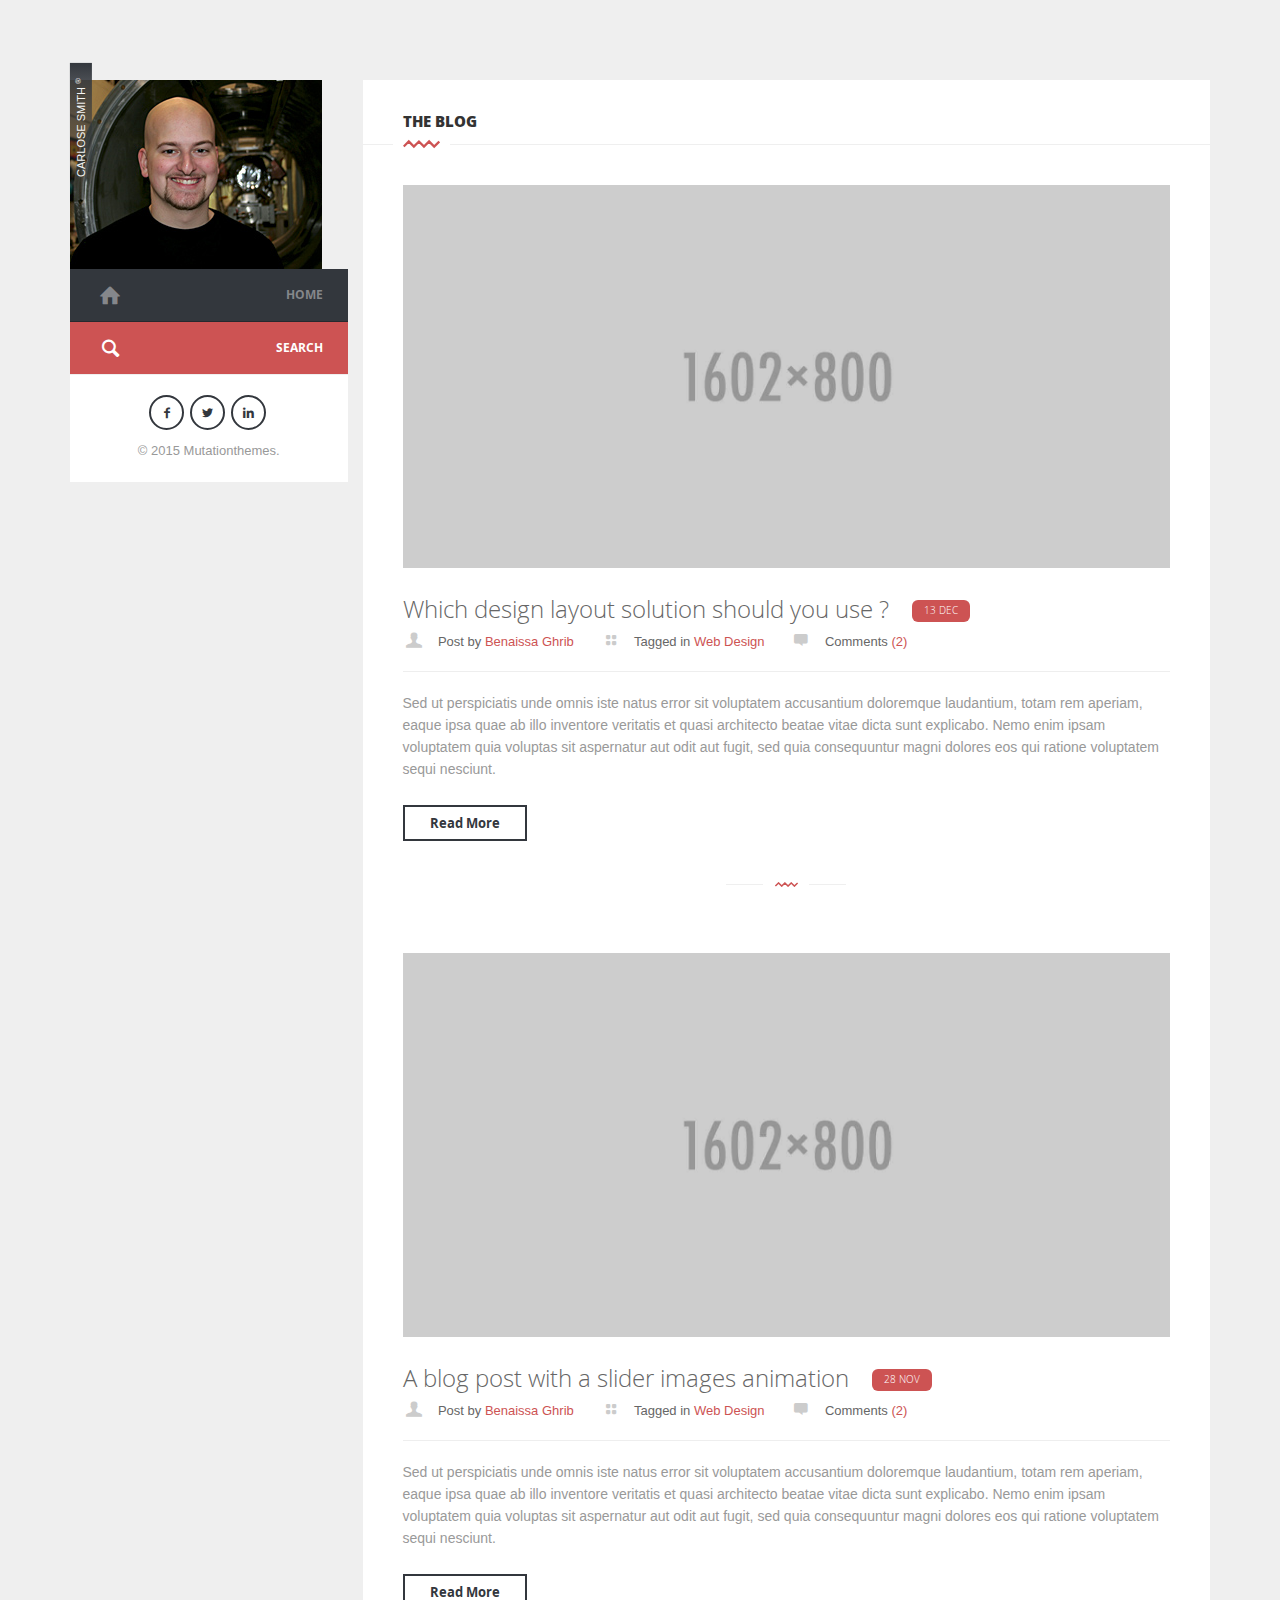
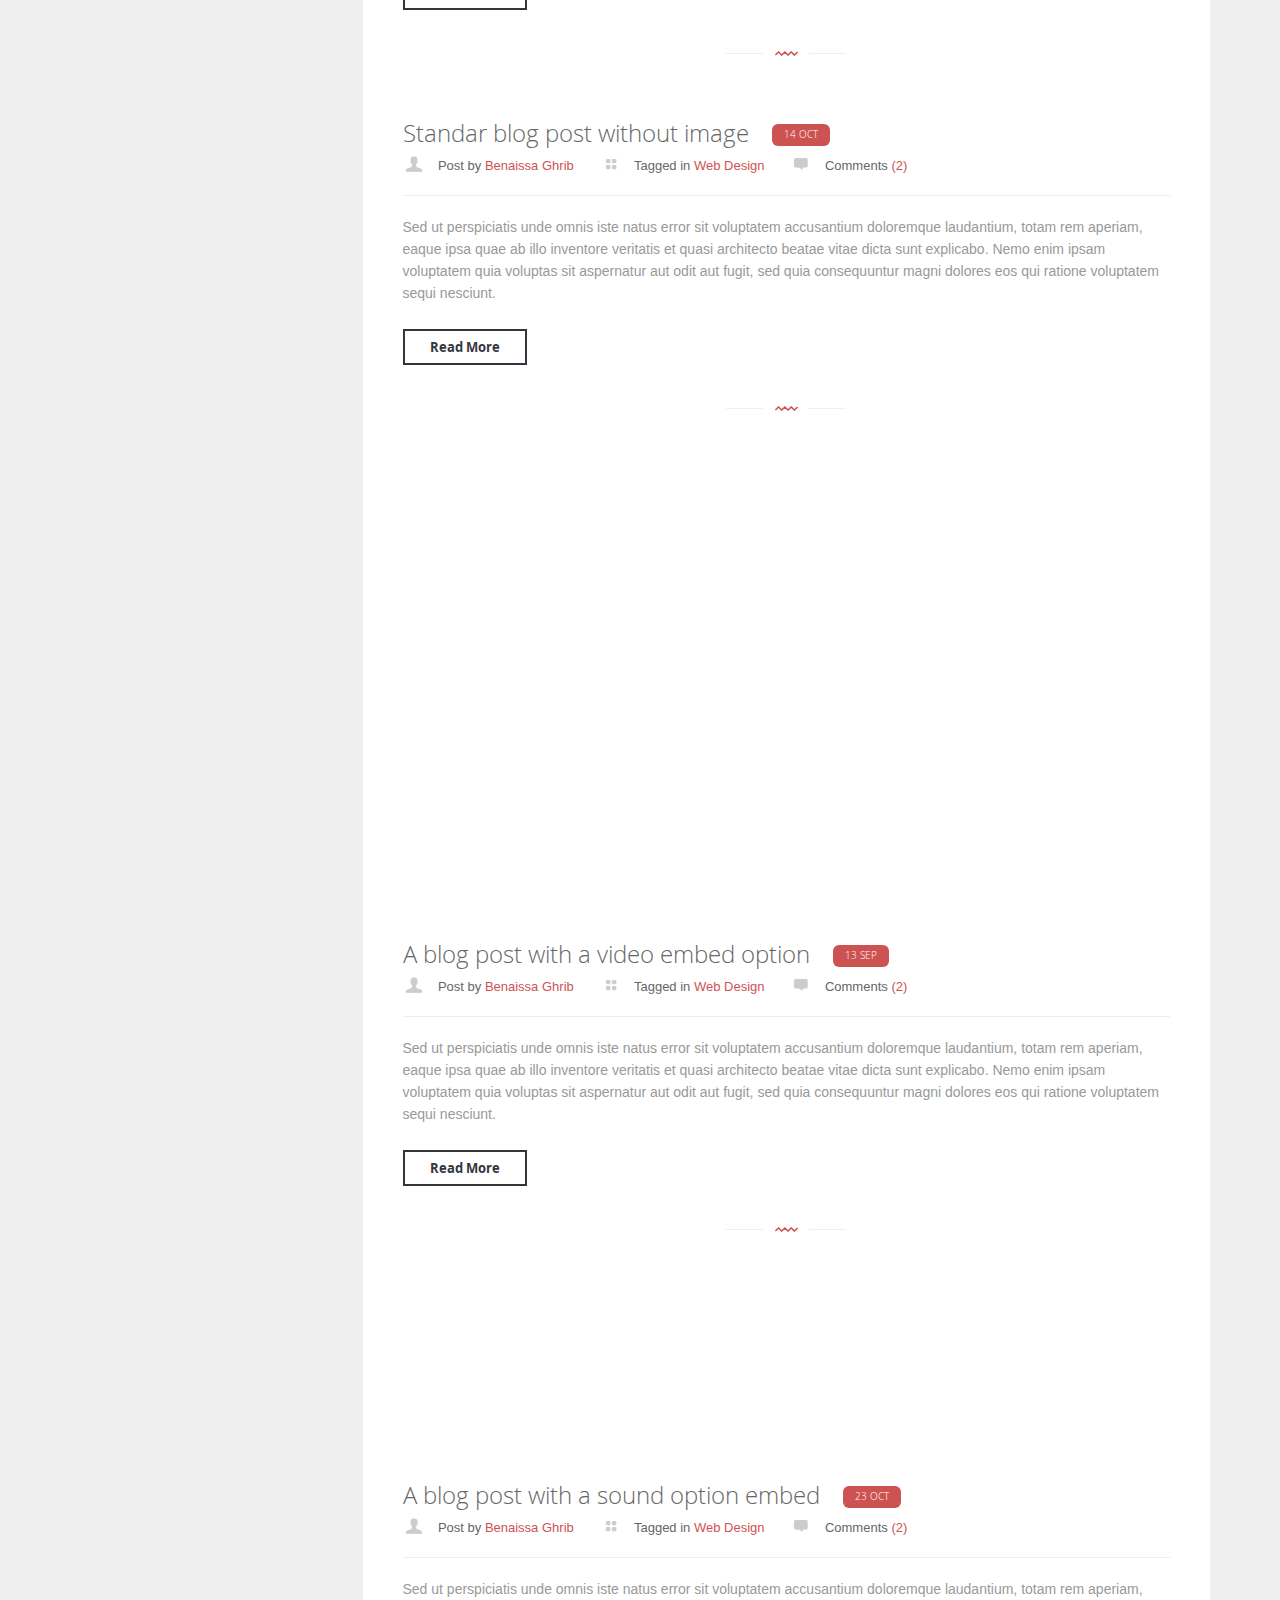
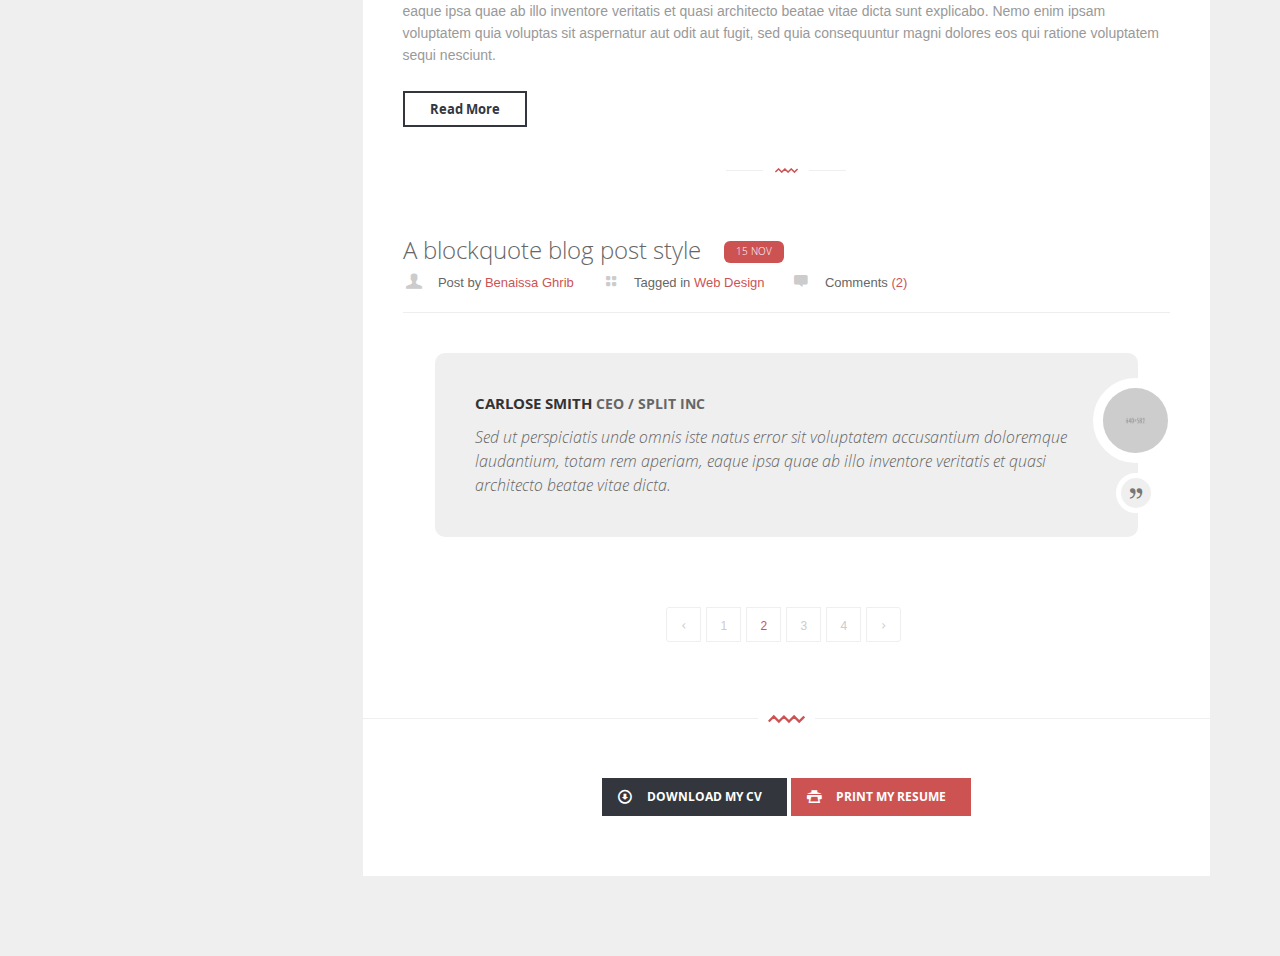
<file: blog.html>
<!DOCTYPE html>
<!--[if lt IE 7]>      <html class="no-js lt-ie9 lt-ie8 lt-ie7"> <![endif]-->
<!--[if IE 7]>         <html class="no-js lt-ie9 lt-ie8"> <![endif]-->
<!--[if IE 8]>         <html class="no-js lt-ie9"> <![endif]-->
<!--[if gt IE 8]><!--> 
<html class="no-js"> <!--<![endif]-->
    <head>
	 <!-- Metas -->
        <meta charset="utf-8">
        <title>SPLIT - PERSONAL VCARD HTML TEMPLATE</title>
        <meta name="description" content="">
      	<meta name="viewport" content="width=device-width, initial-scale=1">


		<!-- Css -->
        <link href="css/bootstrap.css" rel="stylesheet" type="text/css" media="all"/>
        <link href="css/owl-carousel/owl.carousel.css" rel="stylesheet"  media="all">
		<link href="css/owl-carousel/owl.theme.css" rel="stylesheet"  media="all">
		<link href="css/magnific-popup.css" type="text/css" rel="stylesheet" media="all" />
		<link href="css/font.css" rel="stylesheet" type="text/css"  media="all">
		<link href="css/fontello.css" rel="stylesheet" type="text/css"  media="all">
		<link href="css/base.css" rel="stylesheet" type="text/css" media="all"/>
		<link href="css/main.css" rel="stylesheet" type="text/css" media="all"/>
        <!--[if gte IE 9]>
        	<link rel="stylesheet" type="text/css" href="css/ie9.css" />
		<![endif]-->
    </head>
    <body>
	
	
	
	
<!-- Preloader -->
<div id="loader">
		<!-- Preloader inner -->
  <div id="loaderInner">
	<div class="spinner"></div>
  </div>
<!-- End preloader inner -->
</div>
<!-- End preloader-->


<!--Wrapper-->
<div id="wrapper" class="margLTop  margLBottom">
	
	<!--Container-->
	<div class="container">
		
		
			<div class="row ">
		
		<!--Letf content-->
		<div class="col-md-3 nopr left-content">
	
	<!--Header-->
	<header id="header">
		

		
				
					
					<!--Main header-->
					<div class="main-header">
						<!--Profile image-->
						<figure class="img-profile">
							<img src="img/profile.jpg" alt=""/>
							
								<figcaption class="name-profile">
									<span>Carlose smith <sup>&reg;</sup></span>
								</figcaption>

						</figure>
						<!--End profile image-->
					
					
				
							<!--Main navigation-->
								<nav id="main-nav" class="main-nav">

								<ul>
									<li ><a  href="index.html"><i class="icon-home"></i>Home</a></li>
								</ul>

								</nav>
							<!--End main navigation-->

				</div>
				<!--End main header-->
				
				
				
				
				<div class="search-header">
					<form class="search-form" action="#">
			         <input type="text" value="Search" onblur="if(this.value == '') { this.value = 'Search'; }" onfocus="if(this.value == 'Search') { this.value = ''; }">
			         <input type="submit" value="" >
					<i class="icon-search"></i>
			       </form>
				</div>
				
				
				
				
				<div class="bottom-header bgWhite ofsTSmall ofsBSmall tCenter">
					<ul class="social">
					<li><a href="#"><i class="icon-facebook"></i></a></li>
					<li><a href="#"><i class="icon-twitter"></i></a></li>
					<li><a href="#"><i class="icon-linkedin"></i></a></li>
				</ul>
				
					<p>&copy; 2015 Mutationthemes.</p>
					
				</div>
				
				
				

		</header>
		<!--End  header-->
		
		
		</div>
		<!--End left content-->
		
		
			<!--Right content-->
			<div class="col-md-9 right-content">
		

						
						
										<!--Portfolio Tab-->
									<section id="blog" class="bgWhite ofsInBottom">

										<!--Portfolio -->
										<div class="blog">

											<!--Main title-->

												<div class="main-title">
													<h1>The blog</h1>
														<div class="divider">
																<div class="zigzag large clearfix "  data-svg-drawing="yes" >
					<svg xml:space="preserve" viewBox="0 0 69.172 14.975" width="37" height="28" y="0px" x="0px" xmlns:xlink="http://www.w3.org/1999/xlink" xmlns="http://www.w3.org/2000/svg" version="1.1">
					<path d="M1.357,12.26 10.807,2.81 20.328,12.332
						29.781,2.879 39.223,12.321 48.754,2.79 58.286,12.321 67.815,2.793 "  style="stroke-dasharray: 93.9851, 93.9851; stroke-dashoffset: 0;"/>
					</svg>
					</div>
					</div>
												</div>	

											<!--End main title-->




										<!--Content-->	
										<div class="content">

											<!--Block content-->	
											<div class="block-content ">

											<!--Works-->
											<div class="blog">




											<!--Row-->	
											<div class="row">
												
												
									<!--Blog posts-->	
									<div class="block-posts ">
										
										
										<!--Block post-->
										<div class="block-post clearfix">
											<div class="col-md-12">
												
												<div class="post-media margBSmall">
													<img src="img/blog/1.jpg" alt=""/>
												</div>
												
												
												<div class="post-title">
			                                    <a href="blog_single.html">
			                                        <h1>Which design layout solution should you use ?</h1>
			                                    </a>
												<span class="meta-date">13 Dec</span>
			                                </div>
			
			
											<ul class="post-meta">
			                                    <li>
			                                        <i class="icon-user"></i>
			                                        <span>Post by
			                                            <a href="#">Benaissa Ghrib</a>
			                                        </span>
			                                    </li>
			                                    <li>
			                                        <i class="icon-layout"></i>
			                                        <span>Tagged in
			                                            <a href="#">Web Design</a>
			                                        </span>
			                                    </li>
			
												 <li>
				                                        <i class="icon-comment"></i>
				                                        <span>Comments
				                                            <a href="#">(2)</a>
				                                        </span>
				                                    </li>
													
			                                </ul>
			
											<hr>
											
											<p>Sed ut perspiciatis unde omnis iste natus error sit voluptatem accusantium doloremque
												 laudantium, totam rem aperiam, eaque ipsa quae ab illo inventore veritatis et quasi 
												architecto beatae vitae dicta sunt explicabo. Nemo enim ipsam voluptatem quia voluptas sit 
												aspernatur aut odit aut fugit,
												 sed quia consequuntur magni dolores eos qui ratione voluptatem sequi nesciunt. </p>
												
												
												<a href="blog_single.html" class="but brd">Read More</a>

											</div>
											
											
											<div class="clearfix"></div>
											
											
											<!--Divider-->
											<div class="divider-m tCenter margTSmall margBottom clearfix">
												<div class="col-md-12">
													<div class="zigzag medium clearfix "  data-svg-drawing="yes" >
		<svg xml:space="preserve" viewBox="0 0 69.172 14.975" width="45" height="5" y="0px" x="0px" xmlns:xlink="http://www.w3.org/1999/xlink" xmlns="http://www.w3.org/2000/svg" version="1.1">
		<path d="M1.357,12.26 10.807,2.81 20.328,12.332
			29.781,2.879 39.223,12.321 48.754,2.79 58.286,12.321 67.815,2.793 "  style="stroke-dasharray: 93.9851, 93.9851; stroke-dashoffset: 0;"/>
		</svg>
	</div>
												</div>
											</div>
											<!--End divider-->
											
											
											
											
										</div>
										<!--End block post-->
													
													
													
							
				
									<!--Block post-->
									<div class="block-post ">
										<div class="col-md-12">

											<div class="post-media margBSmall  ">
												
												
												<ul id="block-slider">
												<li><img src="img/blog/2.jpg" alt=""/></li>
												<li><img src="img/blog/3.jpg" alt=""/></li>
												</ul>
											</div>


											<div class="post-title">
		                                    <a href="blog_single.html">
		                                        <h1>A blog post with a slider images animation</h1>
		                                    </a>
											<span class="meta-date">28 Nov</span>
		                                </div>


										<ul class="post-meta">
		                                    <li>
		                                        <i class="icon-user"></i>
		                                        <span>Post by
		                                            <a href="#">Benaissa Ghrib</a>
		                                        </span>
		                                    </li>
		                                    <li>
		                                        <i class="icon-layout"></i>
		                                        <span>Tagged in
		                                            <a href="#">Web Design</a>
		                                        </span>
		                                    </li>

											 <li>
			                                        <i class="icon-comment"></i>
			                                        <span>Comments
			                                            <a href="#">(2)</a>
			                                        </span>
			                                    </li>

		                                </ul>

										<hr>

										<p>Sed ut perspiciatis unde omnis iste natus error sit voluptatem accusantium doloremque
											 laudantium, totam rem aperiam, eaque ipsa quae ab illo inventore veritatis et quasi 
											architecto beatae vitae dicta sunt explicabo. Nemo enim ipsam voluptatem quia voluptas sit 
											aspernatur aut odit aut fugit,
											 sed quia consequuntur magni dolores eos qui ratione voluptatem sequi nesciunt. </p>


											<a href="blog_single.html" class="but brd">Read More</a>

										</div>


										<div class="clearfix"></div>


										<!--Divider-->
										<div class="divider-m tCenter margTSmall margBottom clearfix">
											<div class="col-md-12">
												<div class="zigzag medium clearfix "  data-svg-drawing="yes" >
	<svg xml:space="preserve" viewBox="0 0 69.172 14.975" width="45" height="5" y="0px" x="0px" xmlns:xlink="http://www.w3.org/1999/xlink" xmlns="http://www.w3.org/2000/svg" version="1.1">
	<path d="M1.357,12.26 10.807,2.81 20.328,12.332
		29.781,2.879 39.223,12.321 48.754,2.79 58.286,12.321 67.815,2.793 "  style="stroke-dasharray: 93.9851, 93.9851; stroke-dashoffset: 0;"/>
	</svg>
</div>
											</div>
										</div>
										<!--End divider-->




									</div>
									<!--End block post-->
													
													

			
									<!--Block post-->
									<div class="block-post ">
										<div class="col-md-12">

											<div class="post-title">
		                                    <a href="blog_single.html">
		                                        <h1>Standar blog post without image</h1>
		                                    </a>
											<span class="meta-date">14 Oct</span>
		                                </div>
		
		
										<ul class="post-meta">
		                                    <li>
		                                        <i class="icon-user"></i>
		                                        <span>Post by
		                                            <a href="#">Benaissa Ghrib</a>
		                                        </span>
		                                    </li>
		                                    <li>
		                                        <i class="icon-layout"></i>
		                                        <span>Tagged in
		                                            <a href="#">Web Design</a>
		                                        </span>
		                                    </li>
		
											 <li>
			                                        <i class="icon-comment"></i>
			                                        <span>Comments
			                                            <a href="#">(2)</a>
			                                        </span>
			                                    </li>
												
		                                </ul>
		
										<hr>
										
										<p>Sed ut perspiciatis unde omnis iste natus error sit voluptatem accusantium doloremque
											 laudantium, totam rem aperiam, eaque ipsa quae ab illo inventore veritatis et quasi 
											architecto beatae vitae dicta sunt explicabo. Nemo enim ipsam voluptatem quia voluptas sit 
											aspernatur aut odit aut fugit,
											 sed quia consequuntur magni dolores eos qui ratione voluptatem sequi nesciunt. </p>
											
											
											<a href="blog_single.html" class="but brd">Read More</a>

										</div>
										
										
										<div class="clearfix"></div>
										
										<!--Divider-->
										<div class="divider-m tCenter margTSmall margBottom clearfix">
											<div class="col-md-12">
												<div class="zigzag medium clearfix "  data-svg-drawing="yes" >
	<svg xml:space="preserve" viewBox="0 0 69.172 14.975" width="45" height="5" y="0px" x="0px" xmlns:xlink="http://www.w3.org/1999/xlink" xmlns="http://www.w3.org/2000/svg" version="1.1">
	<path d="M1.357,12.26 10.807,2.81 20.328,12.332
		29.781,2.879 39.223,12.321 48.754,2.79 58.286,12.321 67.815,2.793 "  style="stroke-dasharray: 93.9851, 93.9851; stroke-dashoffset: 0;"/>
	</svg>
</div>
											</div>
										</div>
										<!--End divider-->
										
										
										
										
										
									</div>
									<!--End block post-->
													
													
													
						
							<!--Block post-->
							<div class="block-post ">
								<div class="col-md-12">

									<div class="post-media  embed-video  margBSmall ">

										<iframe src="https://player.vimeo.com/video/67429593?title=0&amp;byline=0&amp;portrait=0" width="500" height="281"   allowfullscreen></iframe>
									</div>


									<div class="post-title">
                                    <a href="blog_single.html">
                                        <h1>A blog post with a video embed option</h1>
                                    </a>
									<span class="meta-date">13 Sep</span>
                                </div>


								<ul class="post-meta">
                                    <li>
                                        <i class="icon-user"></i>
                                        <span>Post by
                                            <a href="#">Benaissa Ghrib</a>
                                        </span>
                                    </li>
                                    <li>
                                        <i class="icon-layout"></i>
                                        <span>Tagged in
                                            <a href="#">Web Design</a>
                                        </span>
                                    </li>

									 <li>
	                                        <i class="icon-comment"></i>
	                                        <span>Comments
	                                            <a href="#">(2)</a>
	                                        </span>
	                                    </li>

                                </ul>

								<hr>

								<p>Sed ut perspiciatis unde omnis iste natus error sit voluptatem accusantium doloremque
									 laudantium, totam rem aperiam, eaque ipsa quae ab illo inventore veritatis et quasi 
									architecto beatae vitae dicta sunt explicabo. Nemo enim ipsam voluptatem quia voluptas sit 
									aspernatur aut odit aut fugit,
									 sed quia consequuntur magni dolores eos qui ratione voluptatem sequi nesciunt. </p>


									<a href="blog_single.html" class="but brd">Read More</a>

								</div>


								<div class="clearfix"></div>


								<!--Divider-->
								<div class="divider-m tCenter margTSmall margBottom clearfix">
									<div class="col-md-12">
										<div class="zigzag medium clearfix "  data-svg-drawing="yes" >
<svg xml:space="preserve" viewBox="0 0 69.172 14.975" width="45" height="5" y="0px" x="0px" xmlns:xlink="http://www.w3.org/1999/xlink" xmlns="http://www.w3.org/2000/svg" version="1.1">
<path d="M1.357,12.26 10.807,2.81 20.328,12.332
29.781,2.879 39.223,12.321 48.754,2.79 58.286,12.321 67.815,2.793 "  style="stroke-dasharray: 93.9851, 93.9851; stroke-dashoffset: 0;"/>
</svg>
</div>
									</div>
								</div>
								<!--End divider-->




							</div>
							<!--End block post-->
							
							
								<!--Block post-->
								<div class="block-post ">
									<div class="col-md-12">

										<div class="post-media  margBSmall ">

<iframe  src="https://w.soundcloud.com/player/?url=https%3A//api.soundcloud.com/playlists/155046275&amp;auto_play=false&amp;hide_related=false&amp;show_comments=true&amp;show_user=true&amp;show_reposts=false&amp;visual=true"></iframe>										</div>


										<div class="post-title">
	                                    <a href="blog_single.html">
	                                        <h1>A blog post with a sound option embed</h1>
	                                    </a>
										<span class="meta-date">23 Oct</span>
	                                </div>


									<ul class="post-meta">
	                                    <li>
	                                        <i class="icon-user"></i>
	                                        <span>Post by
	                                            <a href="#">Benaissa Ghrib</a>
	                                        </span>
	                                    </li>
	                                    <li>
	                                        <i class="icon-layout"></i>
	                                        <span>Tagged in
	                                            <a href="#">Web Design</a>
	                                        </span>
	                                    </li>

										 <li>
		                                        <i class="icon-comment"></i>
		                                        <span>Comments
		                                            <a href="#">(2)</a>
		                                        </span>
		                                    </li>

	                                </ul>

									<hr>

									<p>Sed ut perspiciatis unde omnis iste natus error sit voluptatem accusantium doloremque
										 laudantium, totam rem aperiam, eaque ipsa quae ab illo inventore veritatis et quasi 
										architecto beatae vitae dicta sunt explicabo. Nemo enim ipsam voluptatem quia voluptas sit 
										aspernatur aut odit aut fugit,
										 sed quia consequuntur magni dolores eos qui ratione voluptatem sequi nesciunt. </p>


										<a href="blog_single.html" class="but brd">Read More</a>

									</div>


									<div class="clearfix"></div>


									<!--Divider-->
									<div class="divider-m tCenter margTSmall margBottom clearfix">
										<div class="col-md-12">
											<div class="zigzag medium clearfix "  data-svg-drawing="yes" >
<svg xml:space="preserve" viewBox="0 0 69.172 14.975" width="45" height="5" y="0px" x="0px" xmlns:xlink="http://www.w3.org/1999/xlink" xmlns="http://www.w3.org/2000/svg" version="1.1">
<path d="M1.357,12.26 10.807,2.81 20.328,12.332
	29.781,2.879 39.223,12.321 48.754,2.79 58.286,12.321 67.815,2.793 "  style="stroke-dasharray: 93.9851, 93.9851; stroke-dashoffset: 0;"/>
</svg>
</div>
										</div>
									</div>
									<!--End divider-->




								</div>
								<!--End block post-->
													
													
													
													
													
	
												<!--Block post-->
												<div class="block-post ">
													<div class="col-md-12">

														<div class="post-title">
					                                    <a href="blog_single.html">
					                                        <h1>A blockquote blog post style</h1>
					                                    </a>
														<span class="meta-date">15 Nov</span>
					                                </div>


													<ul class="post-meta">
					                                    <li>
					                                        <i class="icon-user"></i>
					                                        <span>Post by
					                                            <a href="#">Benaissa Ghrib</a>
					                                        </span>
					                                    </li>
					                                    <li>
					                                        <i class="icon-layout"></i>
					                                        <span>Tagged in
					                                            <a href="#">Web Design</a>
					                                        </span>
					                                    </li>

														 <li>
						                                        <i class="icon-comment"></i>
						                                        <span>Comments
						                                            <a href="#">(2)</a>
						                                        </span>
						                                    </li>

					                                </ul>

													<hr>

													<div class="block-quote margTMedium">
													<div class="block-img"><img src="img/testimonial/1.jpg" alt=""></div>
													<div class="block-icon"><i class="icon-quote"></i></div>
													<h3 class="block-profile">Carlose Smith<span> CEO / Split Inc</span></h3>
													<blockquote>Sed ut perspiciatis unde omnis iste natus error sit voluptatem accusantium doloremque laudantium,
														 totam rem aperiam, eaque ipsa quae ab illo
														 inventore veritatis et quasi architecto beatae vitae dicta.</blockquote>

													</div>



													</div>


													<div class="clearfix"></div>

													<!--Divider-->
													<div class="divider-m tCenter margTSmall margBottom clearfix">
														<div class="col-md-12">
															<div class="zigzag medium clearfix "  data-svg-drawing="yes" >
				<svg xml:space="preserve" viewBox="0 0 69.172 14.975" width="45" height="5" y="0px" x="0px" xmlns:xlink="http://www.w3.org/1999/xlink" xmlns="http://www.w3.org/2000/svg" version="1.1">
				<path d="M1.357,12.26 10.807,2.81 20.328,12.332
					29.781,2.879 39.223,12.321 48.754,2.79 58.286,12.321 67.815,2.793 "  style="stroke-dasharray: 93.9851, 93.9851; stroke-dashoffset: 0;"/>
				</svg>
			</div>
														</div>
													</div>
													<!--End divider-->





												</div>
												<!--End block post-->
												

												</div>
												<!--End blog posts-->	
												
												
												</div>
												<!--End row-->
												
												
													<div class="block pagination tCenter margTSmall margBSmall">
														
												
													<ul>
														<li class="prev"><a href="#"><i class="icon-left-open-mini"></i></a></li>
														<li><a href="#">1</a></li>
														<li><a class="selected" href="#">2</a></li>
														<li><a href="#">3</a></li>
														<li><a href="#">4</a></li>
														<li class="next"><a href="#"><i class="icon-right-open-mini"></i></a></li>
														</ul>
														
														
													</div>	
												
												


				                            </div>
											<!--End blog-->

											</div>
											<!--End block content-->



											</div>
											<!--End content-->






											<!--Button-->
											<div class="button ofsInTop tCenter">

													<div class="divider">
															<div class="zigzag large clearfix "  data-svg-drawing="yes" >
				<svg xml:space="preserve" viewBox="0 0 69.172 14.975" width="37" height="28" y="0px" x="0px" xmlns:xlink="http://www.w3.org/1999/xlink" xmlns="http://www.w3.org/2000/svg" version="1.1">
				<path d="M1.357,12.26 10.807,2.81 20.328,12.332
					29.781,2.879 39.223,12.321 48.754,2.79 58.286,12.321 67.815,2.793 "  style="stroke-dasharray: 93.9851, 93.9851; stroke-dashoffset: 0;"/>
				</svg>
				</div>
				</div>


				                               	<!--Row-->	
												<div class="row ">


													<div class="col-md-12">
														<a class="but opc-1 ico" href="#">Download my cv</a>
														<a class="but opc-2 ico" href="#">Print my resume</a>

													</div>



													</div>
													<!--End row-->


					                            </div>
												<!--End button-->




												</div>
												<!--End blog-->

											</section>
												<!--End blog tab-->
						
						

		</div>
		<!--End right content-->
		
		
			</div>
			<!--End  row-->
		
		
		</div>
		<!--End  container-->
		
	


</div>
<!--End wrapper-->

				
	
<!--Javascript-->	
<script src="js/jquery-1.11.3.min.js" type="text/javascript"></script>
<script src="js/jquery-migrate-1.2.1.js" type="text/javascript"></script>			
<script src="js/owl.carousel.js" type="text/javascript"></script>
<script src="js/jquery.magnific-popup.js" type="text/javascript"></script>
<script src="js/jquery.easytabs.min.js" type="text/javascript"></script>
<script src="js/jquery.easing.1.3.js" type="text/javascript"></script>
<script src="js/modernizr.js" type="text/javascript"></script>
<script src="js/placeholders.min.js" type="text/javascript"></script>
<script src="js/script.js" type="text/javascript"></script>





<script>



</script>


<!-- Google analytics -->


<!-- End google analytics -->


    </body>
</html>
</file>
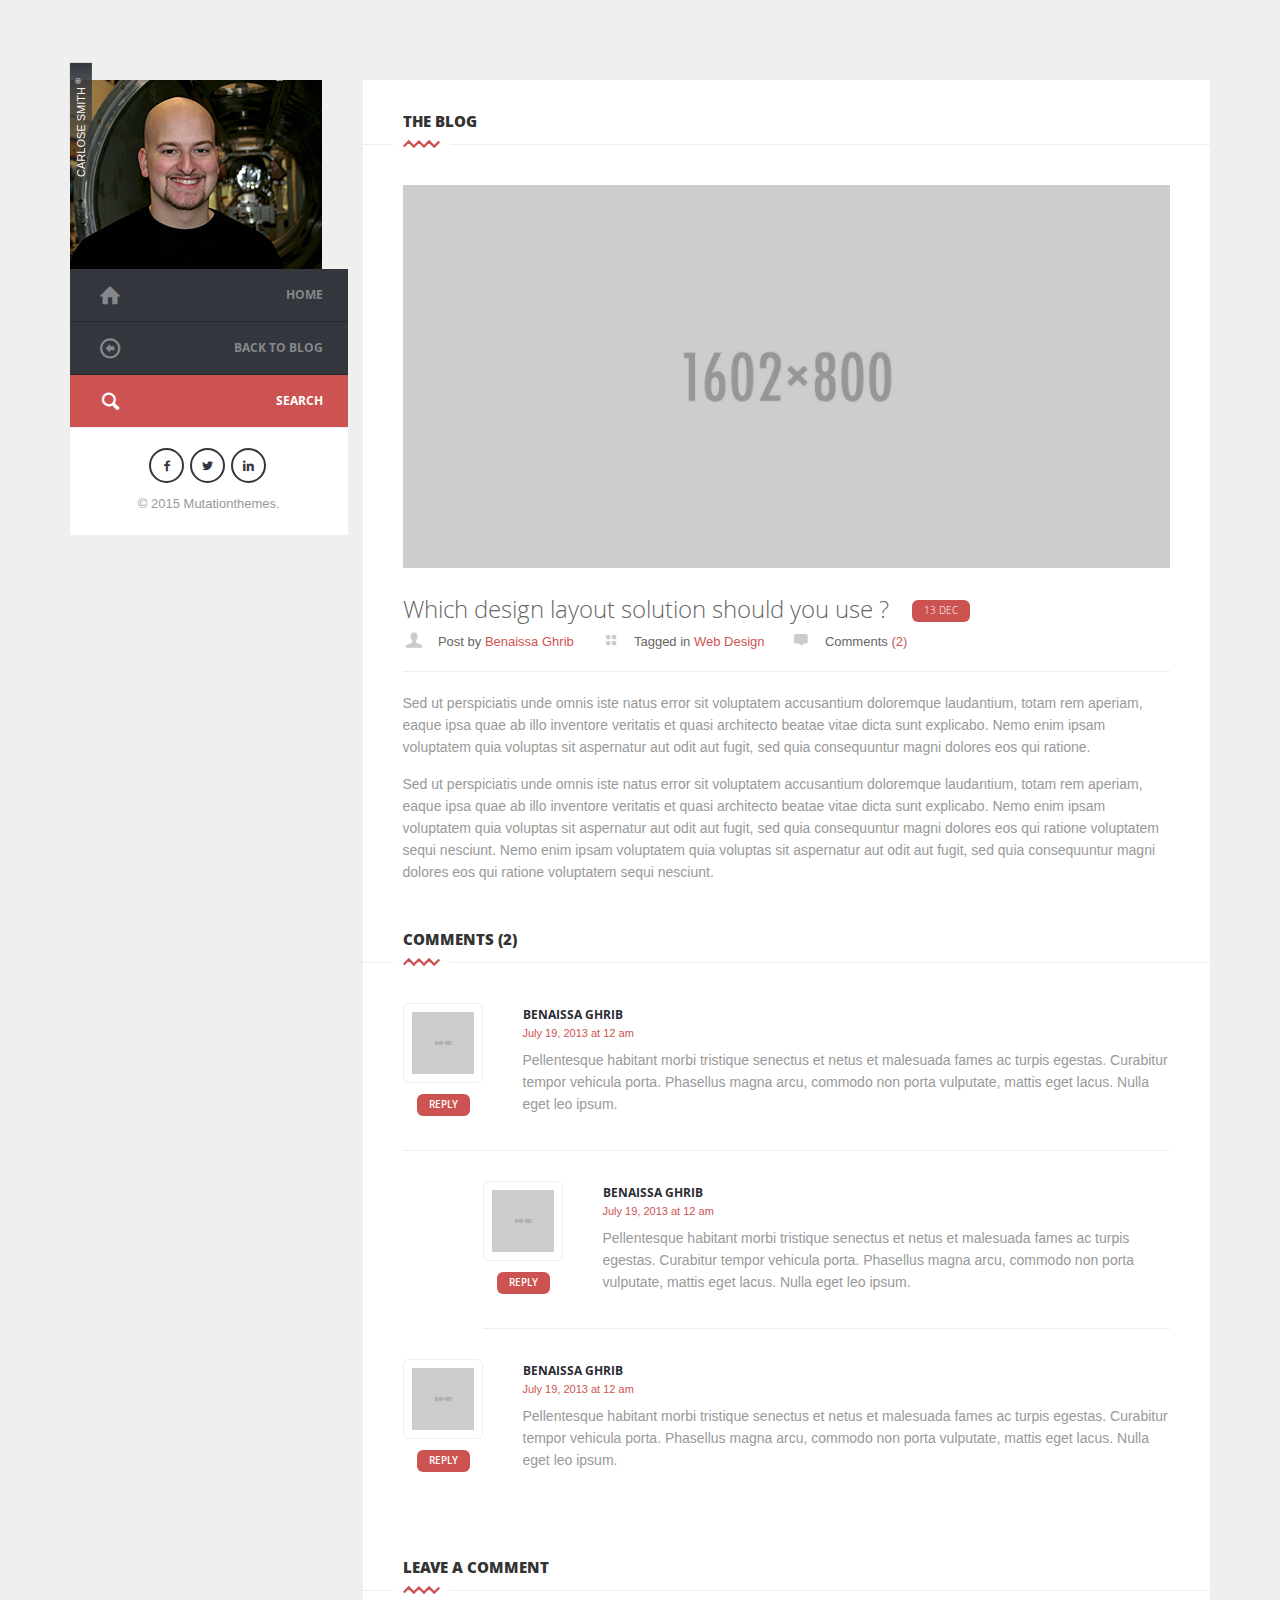
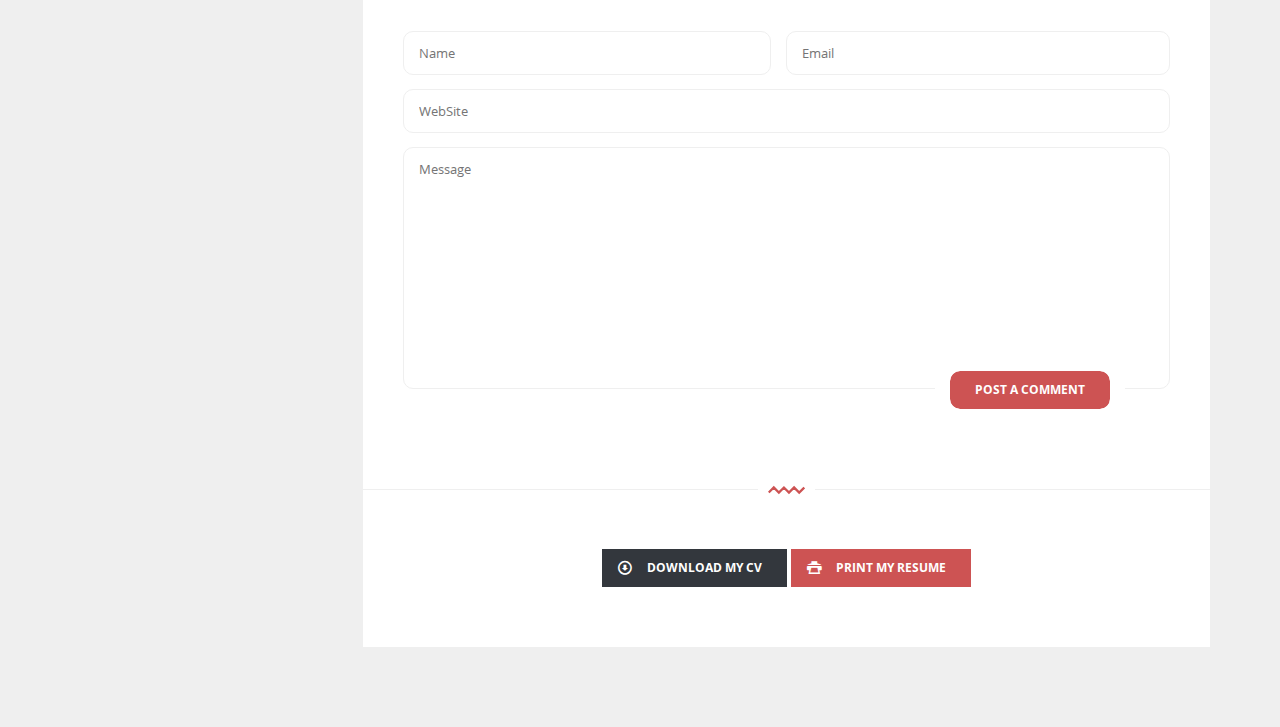
<file: blog_single.html>
<!DOCTYPE html>
<!--[if lt IE 7]>      <html class="no-js lt-ie9 lt-ie8 lt-ie7"> <![endif]-->
<!--[if IE 7]>         <html class="no-js lt-ie9 lt-ie8"> <![endif]-->
<!--[if IE 8]>         <html class="no-js lt-ie9"> <![endif]-->
<!--[if gt IE 8]><!--> 
<html class="no-js"> <!--<![endif]-->
    <head>
       <!-- Metas -->
        <meta charset="utf-8">
        <title>SPLIT - PERSONAL VCARD HTML TEMPLATE</title>
        <meta name="description" content="">
      	<meta name="viewport" content="width=device-width, initial-scale=1">


		<!-- Css -->
        <link href="css/bootstrap.css" rel="stylesheet" type="text/css" media="all"/>
        <link href="css/owl-carousel/owl.carousel.css" rel="stylesheet"  media="all">
		<link href="css/owl-carousel/owl.theme.css" rel="stylesheet"  media="all">
		<link href="css/magnific-popup.css" type="text/css" rel="stylesheet" media="all" />
		<link href="css/font.css" rel="stylesheet" type="text/css"  media="all">
		<link href="css/fontello.css" rel="stylesheet" type="text/css"  media="all">
		<link href="css/base.css" rel="stylesheet" type="text/css" media="all"/>
		<link href="css/main.css" rel="stylesheet" type="text/css" media="all"/>
        <!--[if gte IE 9]>
        	<link rel="stylesheet" type="text/css" href="css/ie9.css" />
		<![endif]-->
    </head>
    <body>
	
	
	
	
<!-- Preloader -->
<div id="loader">
		<!-- Preloader inner -->
  <div id="loaderInner">
	<div class="spinner"></div>
  </div>
<!-- End preloader inner -->
</div>
<!-- End preloader-->


<!--Wrapper-->
<div id="wrapper" class="margLTop  margLBottom">
	
	<!--Container-->
	<div class="container">
		
		
			<div class="row ">
		
		<!--Left content-->
		<div class="col-md-3 nopr left-content">
	
	<!--Header-->
	<header id="header">
		

		
				
					
					<!--Main header-->
					<div class="main-header">
					
						<!--Profile image-->
						<figure class="img-profile">
							<img src="img/profile.jpg" alt=""/>
							
								<figcaption class="name-profile">
									<span>Carlose smith <sup>&reg;</sup></span>
								</figcaption>

						</figure>
						<!--End profile image-->
					
					
				
							<!--Main navigation-->
								<nav id="main-nav" class="main-nav">

								<ul>
									<li ><a  href="index.html"><i class="icon-home"></i>Home</a></li>
									<li ><a  href="blog.html"><i class="icon-left-circled"></i>Back to blog</a></li>
								</ul>

								</nav>
							<!--End main navigation-->

				</div>
				<!--End main header-->
				
				
				
				
				<div class="search-header">
					<form class="search-form" action="#">
			         <input type="text" value="Search" onblur="if(this.value == '') { this.value = 'Search'; }" onfocus="if(this.value == 'Search') { this.value = ''; }">
			         <input type="submit" value="" >
					<i class="icon-search"></i>
			       </form>
				</div>
				
				
				
				
				<div class="bottom-header bgWhite ofsTSmall ofsBSmall tCenter">
					<ul class="social">
					<li><a href="#"><i class="icon-facebook"></i></a></li>
					<li><a href="#"><i class="icon-twitter"></i></a></li>
					<li><a href="#"><i class="icon-linkedin"></i></a></li>
				</ul>
				
					<p>&copy; 2015 Mutationthemes.</p>
					
				</div>
				
				
				

		</header>
		<!--End  header-->
		
		
		</div>
		<!--End left content-->
			
			
			<!--Right content-->
			<div class="col-md-9 right-content">
		

						
						
										<!--Portfolio Tab-->
									<section id="blog" class="bgWhite ofsInBottom">

										<!--Portfolio -->
										<div class="blog">

											<!--Main title-->

												<div class="main-title">
													<h1>The Blog</h1>
														<div class="divider">
																<div class="zigzag large clearfix "  data-svg-drawing="yes" >
					<svg xml:space="preserve" viewBox="0 0 69.172 14.975" width="37" height="28" y="0px" x="0px" xmlns:xlink="http://www.w3.org/1999/xlink" xmlns="http://www.w3.org/2000/svg" version="1.1">
					<path d="M1.357,12.26 10.807,2.81 20.328,12.332
						29.781,2.879 39.223,12.321 48.754,2.79 58.286,12.321 67.815,2.793 "  style="stroke-dasharray: 93.9851, 93.9851; stroke-dashoffset: 0;"/>
					</svg>
					</div>
					</div>
												</div>	

											<!--End main title-->




										<!--Content-->	
										<div class="content single">

											<!--Block content-->	
											<div class="block-content ">

											<!--Works-->
											<div class="blog">




											<!--Row-->	
											<div class="row">
												
												
									<!--Blog posts-->	
									<div class="block-posts clearfix">
										
										
										<!--Block post-->
										<div class="block-post single clearfix">
											<div class="col-md-12">
												
												<div class="post-media margBSmall">
													<img src="img/blog/1.jpg" alt=""/>
												</div>
												
												
												<div class="post-title">
			                                        <h1>Which design layout solution should you use ?</h1>
												<span class="meta-date">13 Dec</span>
			                                </div>
			
			
											<ul class="post-meta">
			                                    <li>
			                                        <i class="icon-user"></i>
			                                        <span>Post by
			                                            <a href="#">Benaissa Ghrib</a>
			                                        </span>
			                                    </li>
			                                    <li>
			                                        <i class="icon-layout"></i>
			                                        <span>Tagged in
			                                            <a href="#">Web Design</a>
			                                        </span>
			                                    </li>
			
												 <li>
				                                        <i class="icon-comment"></i>
				                                        <span>Comments
				                                            <a href="#">(2)</a>
				                                        </span>
				                                    </li>
													
			                                </ul>
			
											<hr>
											
											<p>Sed ut perspiciatis unde omnis iste natus error sit voluptatem accusantium doloremque
												 laudantium, totam rem aperiam, eaque ipsa quae ab illo inventore veritatis et quasi 
												architecto beatae vitae dicta sunt explicabo. Nemo enim ipsam voluptatem quia voluptas sit 
												aspernatur aut odit aut fugit,
												 sed quia consequuntur magni dolores eos qui ratione.
												 </p>
												
												
												<p>Sed ut perspiciatis unde omnis iste natus error sit voluptatem accusantium doloremque
													 laudantium, totam rem aperiam, eaque ipsa quae ab illo inventore veritatis et quasi 
													architecto beatae vitae dicta sunt explicabo. Nemo enim ipsam voluptatem quia voluptas sit 
													aspernatur aut odit aut fugit,
													 sed quia consequuntur magni dolores eos qui ratione voluptatem sequi nesciunt.
													 Nemo enim ipsam voluptatem quia voluptas sit 
													aspernatur aut odit aut fugit,
													 sed quia consequuntur magni dolores eos qui ratione voluptatem sequi nesciunt.
													 </p>


											</div>
	
											
										</div>
										<!--End block post-->
													

										</div>
										<!--End blog posts-->	
										
										
										</div>
										<!--End row-->
										
										
										


			                            </div>
										<!--End blog-->

										</div>
										<!--End block content-->



										</div>
										<!--End content-->
										
										
								
									<!--Main title-->

										<div class="main-title">
											<h1>Comments <span class="cm-count">(2)</span></h1>
												<div class="divider">
														<div class="zigzag large clearfix "  data-svg-drawing="yes" >
			<svg xml:space="preserve" viewBox="0 0 69.172 14.975" width="37" height="28" y="0px" x="0px" xmlns:xlink="http://www.w3.org/1999/xlink" xmlns="http://www.w3.org/2000/svg" version="1.1">
			<path d="M1.357,12.26 10.807,2.81 20.328,12.332
				29.781,2.879 39.223,12.321 48.754,2.79 58.286,12.321 67.815,2.793 "  style="stroke-dasharray: 93.9851, 93.9851; stroke-dashoffset: 0;"/>
			</svg>
			</div>
			</div>
										</div>	

									<!--End main title-->
									
									
									
									
									

									<!--Content-->	
									<div class="content">

										<!--Block content-->	
										<div class="block-content ">
											
											
									
									
										<!--Comment-->
										<div class="block-comment">
											
									
										<!--Row-->	
										<div class="row">	
											
											
										<div class="col-md-12">
											
											
										<!--Comments and replys-->

										<ul class="comments clearfix">
										<li>
										<div class="comment"> 

										<div class="author-img">
											<img src="img/comment/1.jpg" alt="">
												<div class="reply-btn">
												<a class="link" href="#replyForm">
												Reply</a></div>

										</div>  
										<div class="comment-content">
											<div class="comments-info">
												<div class="author"><a href="#">Benaissa Ghrib</a></div>
												<div class="date"><a href="#">July 19, 2013 at 12 am</a></div>
											</div>
											<p class="expert">Pellentesque habitant morbi tristique senectus 
											et netus et malesuada fames ac turpis egestas. Curabitur tempor
											 vehicula porta. Phasellus magna arcu, commodo non porta vulputate,
											 mattis eget lacus. Nulla eget leo ipsum.</p>
																							</div>

											
												</div>


											
										</li>
										
										
										
										
										
										
										<li class="replys children">
												<div class="comment children">
												<div class="author-img">
													<img src="img/comment/2.jpg" alt="">
													
														<div class="reply-btn">
														<a class="link" href="#replyForm">
														Reply</a></div>

												</div> 



									<div class="comment-content">
									<div class="comments-info">
									<div class="author"><a href="#">Benaissa Ghrib</a></div>
									<div class="date"><a href="#">July 19, 2013 at 12 am</a></div>
									</div>
									<p class="expert">Pellentesque habitant morbi tristique senectus et netus et malesuada fames
									ac turpis egestas. Curabitur tempor vehicula porta.
									Phasellus magna arcu, commodo non porta vulputate, mattis eget lacus. Nulla eget leo ipsum.</p>
									</div>

								
									</div>
									</li>





										<li>
											<div class="comment"> 

									<div class="author-img">
										<img alt="" src="img/comment/3.jpg">
										
											<div class="reply-btn">
											<a class="link" href="#replyForm">
											Reply</a></div>

									</div>  
									<div class="comment-content">
										<div class="comments-info">
											<div class="author"><a href="#">Benaissa Ghrib</a></div>
											<div class="date"><a href="#">July 19, 2013 at 12 am</a></div>
										</div>
										<p class="expert">Pellentesque habitant morbi tristique senectus 
										et netus et malesuada fames ac turpis egestas. Curabitur tempor
										 vehicula porta. Phasellus magna arcu, commodo non porta vulputate,
										 mattis eget lacus. Nulla eget leo ipsum.</p>
																						</div>

										
											</div>
										</li>




										</ul>
										<!--End comments and replys-->


											</div>
											
											</div>
											<!--End row-->
											
										</div>
										<!--End comment-->
										


										</div>
										<!--End block content-->



										</div>
										<!--End content-->
										
										
										
										
										
										
											<!--Main title-->

												<div class="main-title">
													<h1>Leave a comment</h1>
														<div class="divider">
																<div class="zigzag large clearfix "  data-svg-drawing="yes" >
					<svg xml:space="preserve" viewBox="0 0 69.172 14.975" width="37" height="28" y="0px" x="0px" xmlns:xlink="http://www.w3.org/1999/xlink" xmlns="http://www.w3.org/2000/svg" version="1.1">
					<path d="M1.357,12.26 10.807,2.81 20.328,12.332
						29.781,2.879 39.223,12.321 48.754,2.79 58.286,12.321 67.815,2.793 "  style="stroke-dasharray: 93.9851, 93.9851; stroke-dashoffset: 0;"/>
					</svg>
					</div>
					</div>
												</div>	

											<!--End main title-->
											
											
											
											
											
											<!--Content-->	
											<div class="content">

												<!--Block content-->	
												<div class="block-content margBMedium">
												
													

												<!--Reply-->
												<div class="block-reply">
													
													
													
														<!--Row-->
														<div class="row">
													
													
														<div class="col-md-12">
											
														<form class="reply-form" action="#">

															<!--Input columns-->
															<div class="input-columns clearfix">

															<div class="column1">
																<div class="column-inner">
															<input type="text" placeholder="Name" value="" id="name" name="name">
															</div>
															</div>

															<!--Column-->
															<div class="column2">
																<div class="column-inner">
															<input type="text" placeholder="Email" value="" id="email" name="email">
															</div>
															</div>
															<!--End column-->

															</div>
															<!--End input columns-->

															<input type="text" placeholder="WebSite" value="" id="website" name="website">
														<textarea name="message" placeholder="Message" id="message" cols="45" rows="10"></textarea>
														<input type="submit" value="Post a comment" class="but opc-2 submit">
														</form>
														
														
														
														</div>

													</div>
													<!--End row-->
											
												</div>
												<!--End reply-->
												
												
												
												


												</div>
												<!--End block content-->



												</div>
												<!--End content-->
										



											<!--Button-->
											<div class="button ofsInTop tCenter">

													<div class="divider">
															<div class="zigzag large clearfix "  data-svg-drawing="yes" >
				<svg xml:space="preserve" viewBox="0 0 69.172 14.975" width="37" height="28" y="0px" x="0px" xmlns:xlink="http://www.w3.org/1999/xlink" xmlns="http://www.w3.org/2000/svg" version="1.1">
				<path d="M1.357,12.26 10.807,2.81 20.328,12.332
					29.781,2.879 39.223,12.321 48.754,2.79 58.286,12.321 67.815,2.793 "  style="stroke-dasharray: 93.9851, 93.9851; stroke-dashoffset: 0;"/>
				</svg>
				</div>
				</div>


				                               	<!--Row-->	
												<div class="row ">


													<div class="col-md-12">
														<a class="but opc-1 ico" href="#">Download my cv</a>
														<a class="but opc-2 ico" href="#">Print my resume</a>

													</div>



													</div>
													<!--End row-->


					                            </div>
												<!--End button-->




												</div>
												<!--End blog-->

											</section>
												<!--End blog tab-->
						
						

		</div>
		<!--End right content-->
		
		
			</div>
			<!--End  row-->
		
		
		</div>
		<!--End  container-->
		
	


</div>
<!--End wrapper-->

				
	
<!--Javascript-->	
<script src="js/jquery-1.11.3.min.js" type="text/javascript"></script>
<script src="js/jquery-migrate-1.2.1.js" type="text/javascript"></script>
<script src="js/owl.carousel.js" type="text/javascript"></script>			
<script src="js/jquery.magnific-popup.js" type="text/javascript"></script>
<script src="js/jquery.easytabs.min.js" type="text/javascript"></script>
<script src="js/jquery.easing.1.3.js" type="text/javascript"></script>
<script src="js/modernizr.js" type="text/javascript"></script>
<script src="js/placeholders.min.js" type="text/javascript"></script>
<script src="js/script.js" type="text/javascript"></script>





<script>



</script>


<!-- Google analytics -->


<!-- End google analytics -->


    </body>
</html>
</file>
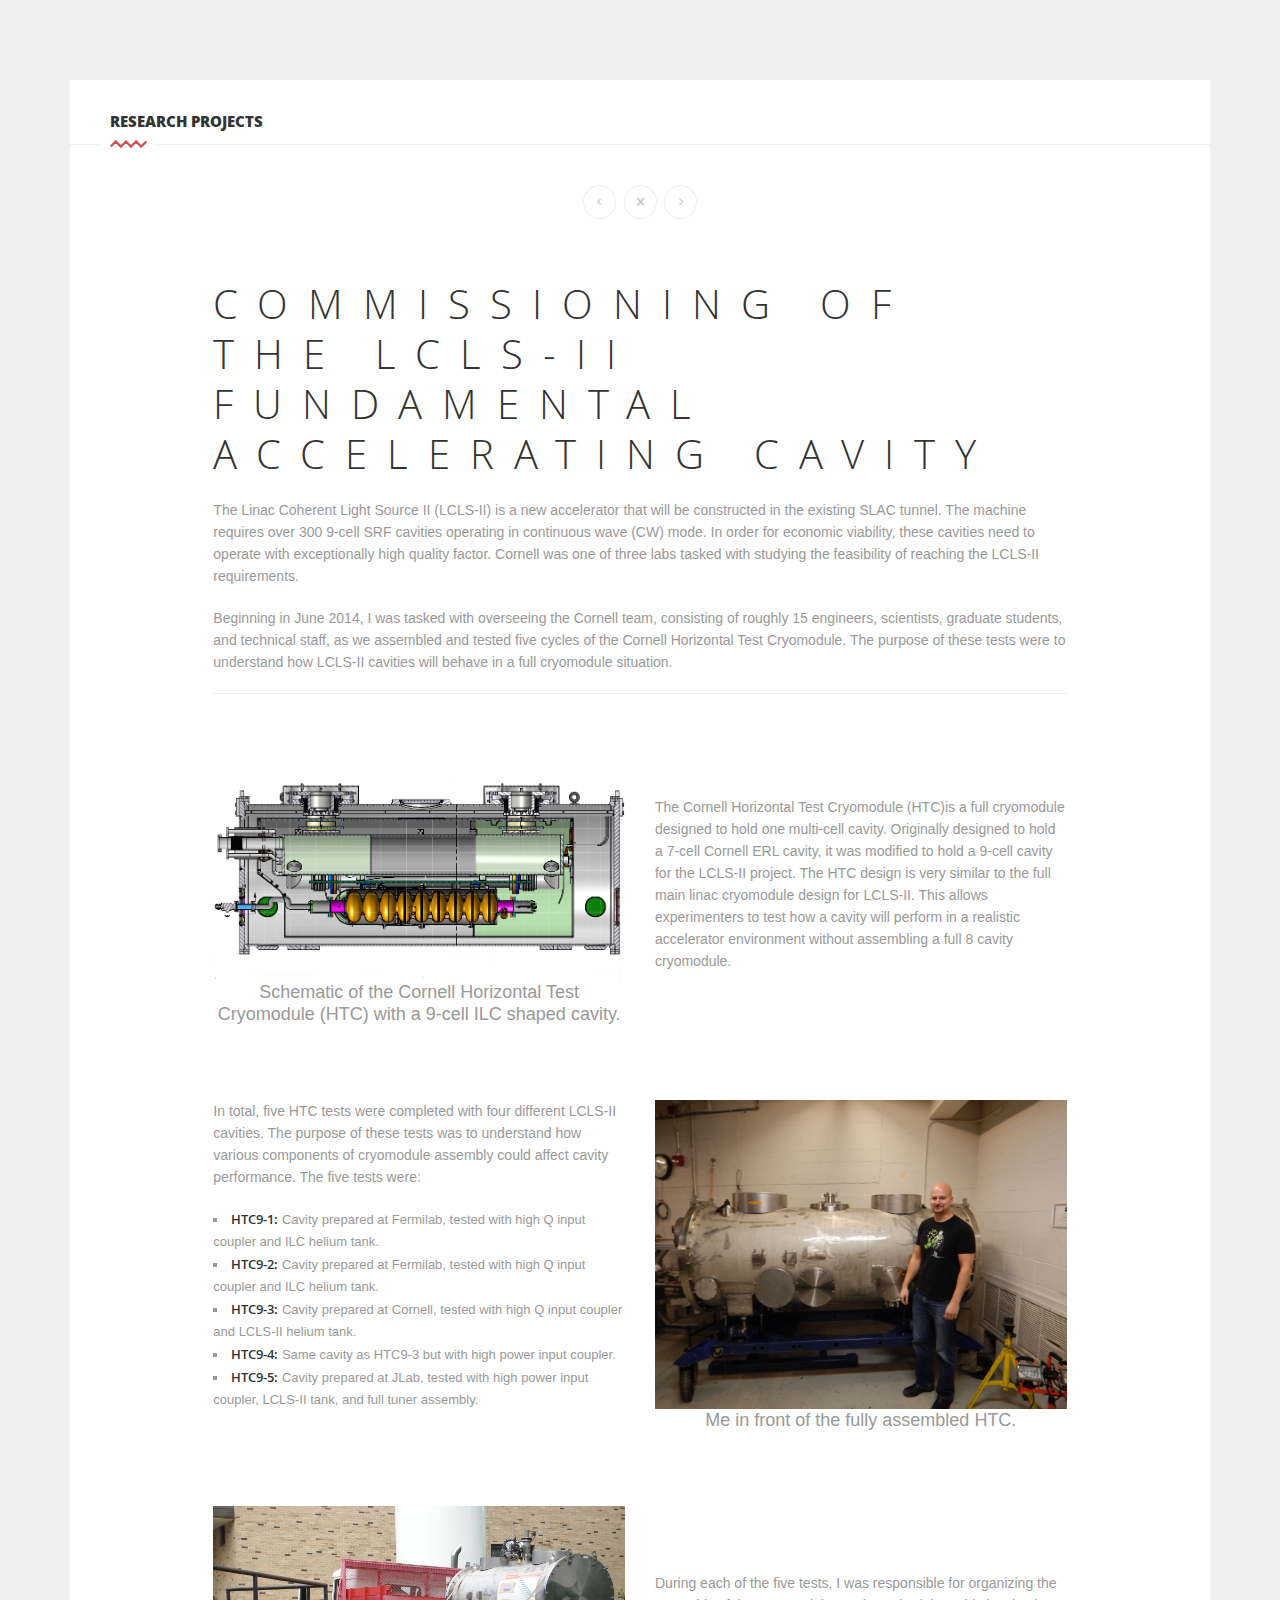
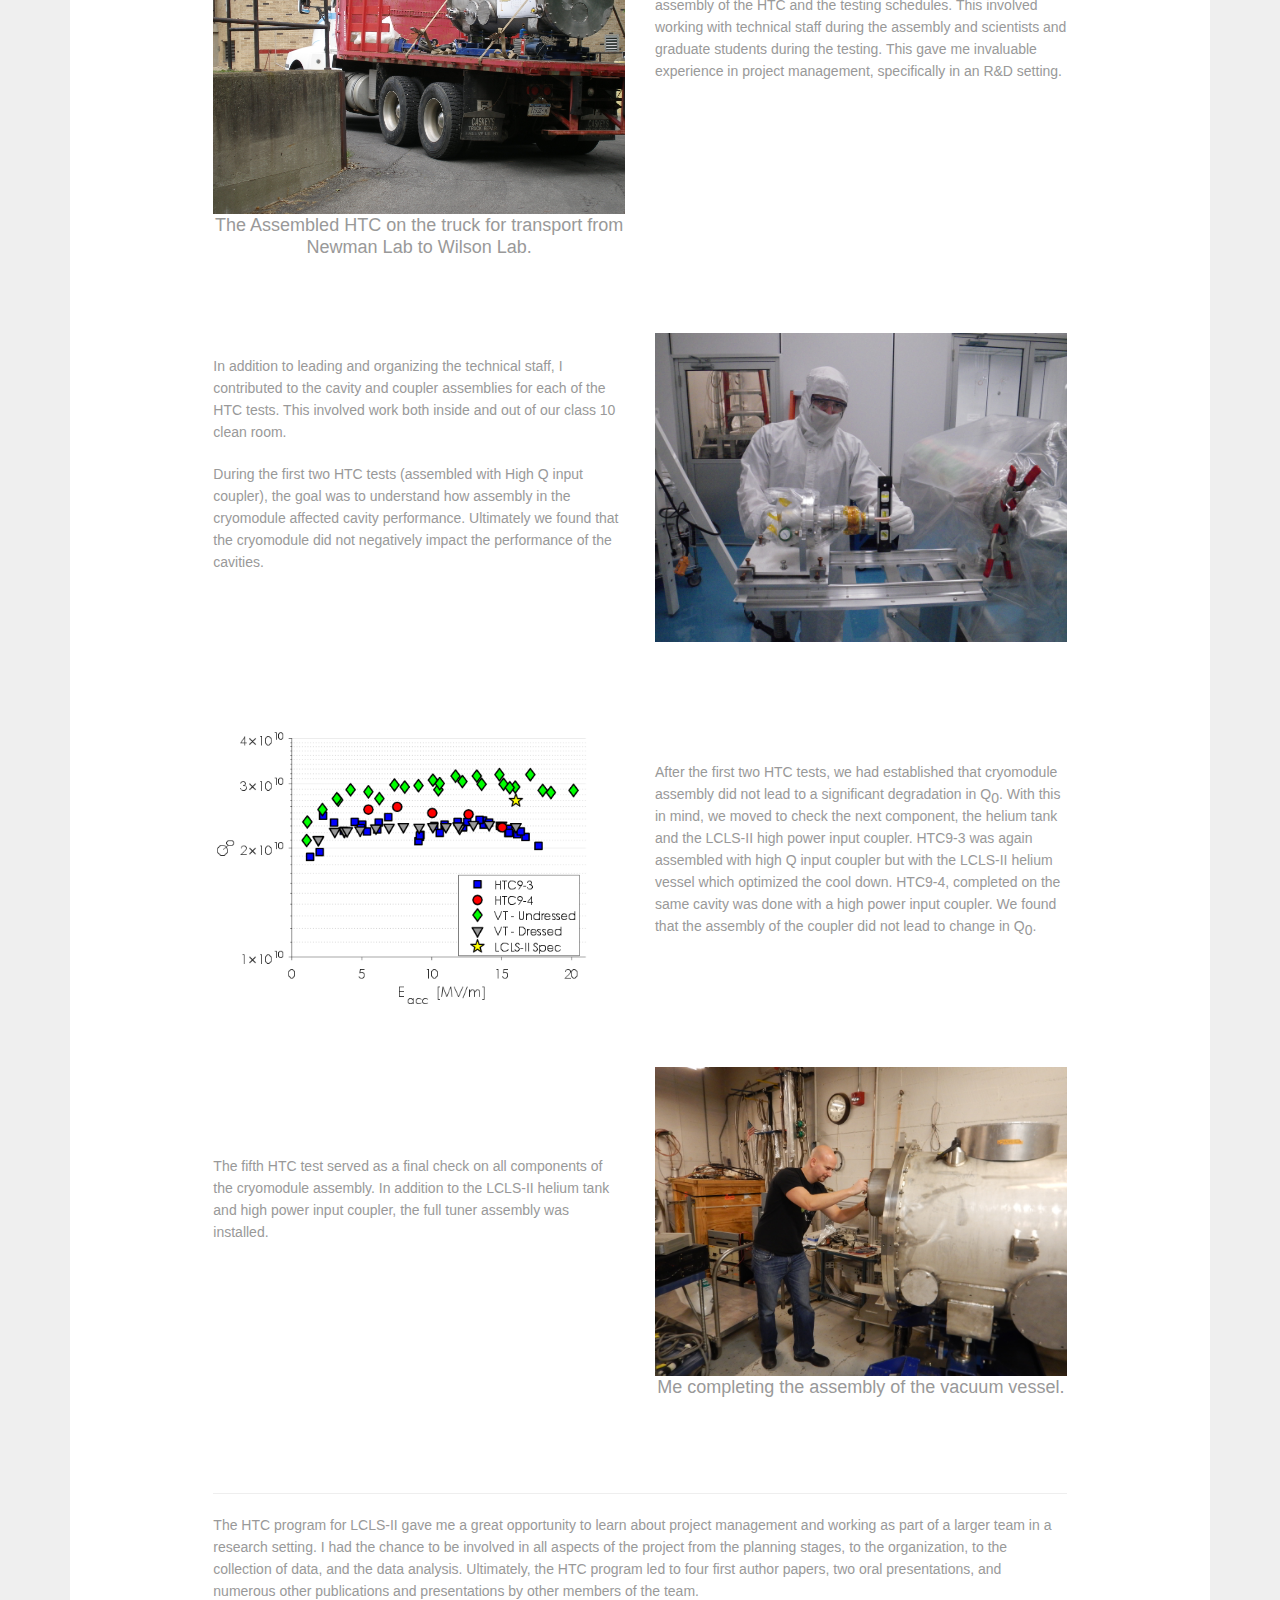
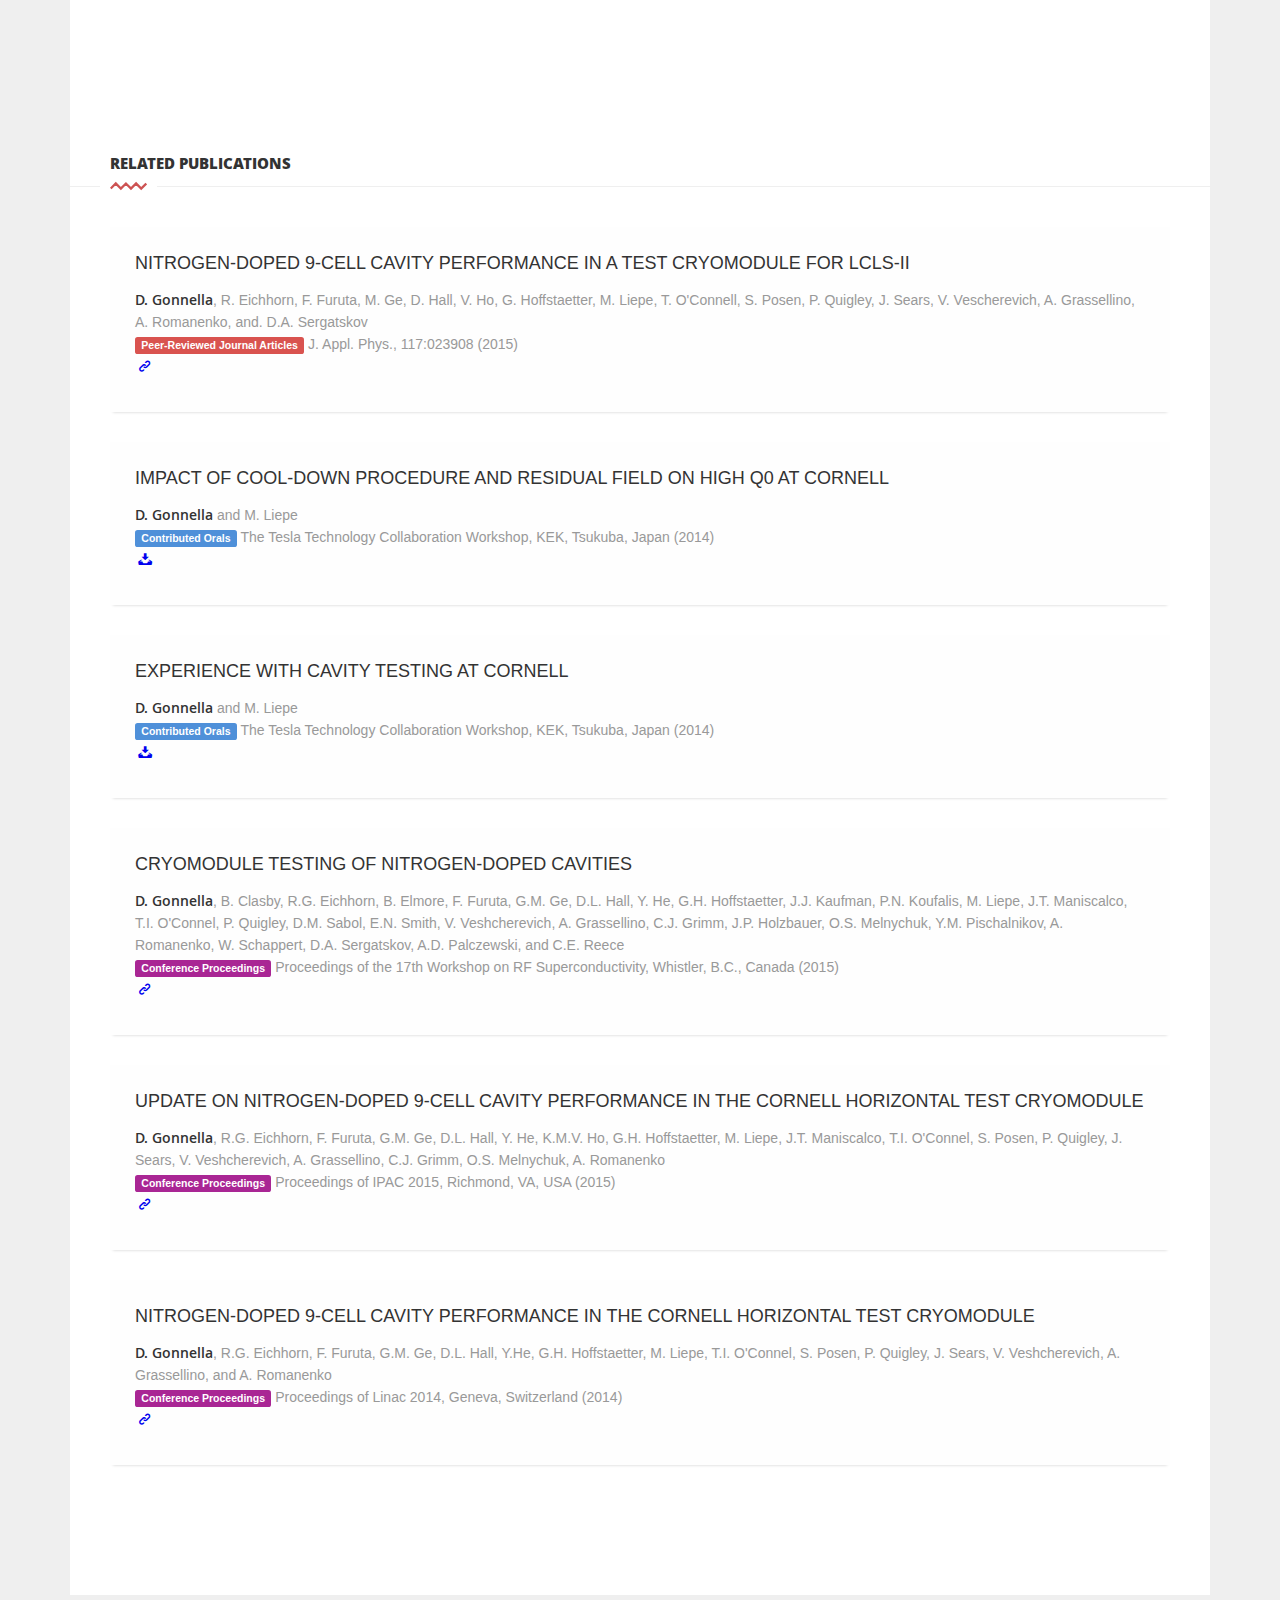
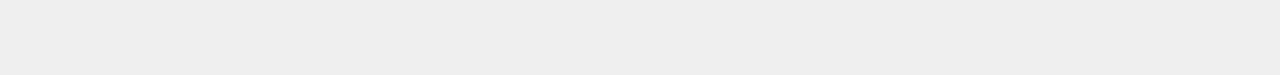
<file: htc_project.html>
<!DOCTYPE html>
<!--[if lt IE 7]>      <html class="no-js lt-ie9 lt-ie8 lt-ie7"> <![endif]-->
<!--[if IE 7]>         <html class="no-js lt-ie9 lt-ie8"> <![endif]-->
<!--[if IE 8]>         <html class="no-js lt-ie9"> <![endif]-->
<!--[if gt IE 8]><!--> 
<html class="no-js"> <!--<![endif]-->
    <head>
       <!-- Metas -->
        <meta charset="utf-8">
        <title>Commissioning of the LCLS-II Fundamental Accelerating Cavity</title>
        <meta name="description" content="">
      	<meta name="viewport" content="width=device-width, initial-scale=1">


		<!-- Css -->
        <link href="css/bootstrap.css" rel="stylesheet" type="text/css" media="all"/>
        <link href="css/owl-carousel/owl.carousel.css" rel="stylesheet"  media="all">
		<link href="css/owl-carousel/owl.theme.css" rel="stylesheet"  media="all">
		<link href="css/magnific-popup.css" type="text/css" rel="stylesheet" media="all" />
		<link href="css/font.css" rel="stylesheet" type="text/css"  media="all">
		<link href="css/fontello.css" rel="stylesheet" type="text/css"  media="all">
		<link href="css/base.css" rel="stylesheet" type="text/css" media="all"/>
		<link href="css/main.css" rel="stylesheet" type="text/css" media="all"/>
		<link href="css/my_css.css" rel="stylesheet" type="text/css" media="all"/>
        <!--[if gte IE 9]>
        	<link rel="stylesheet" type="text/css" href="css/ie9.css" />
		<![endif]-->
    </head>
    <body>
	
	
	
	
<!-- Preloader -->
<div id="loader">
		<!-- Preloader inner -->
  <div id="loaderInner">
	<div class="spinner"></div>
  </div>
<!-- End preloader inner -->
</div>
<!-- End preloader-->


<!--Wrapper-->
<div id="wrapper" class="margLTop  margLBottom">
	
	<!--Container-->
	<div class="container">
		
		
			<div class="row ">
		
		
	
		
			<div class="col-md-12">
		

				
								<!--Portfolio single-->
							<section id="portfolio" class="bgWhite ofsInBottom ">

								<!--Portfolio -->
								<div class="portfolio">

									<!--Main title-->

										<div class="main-title work-title">
											<h1>Research Projects</h1>
												<div class="divider">
														<div class="zigzag large clearfix "  data-svg-drawing="yes" >
			<svg xml:space="preserve" viewBox="0 0 69.172 14.975" width="37" height="28" y="0px" x="0px" xmlns:xlink="http://www.w3.org/1999/xlink" xmlns="http://www.w3.org/2000/svg" version="1.1">
			<path d="M1.357,12.26 10.807,2.81 20.328,12.332
				29.781,2.879 39.223,12.321 48.754,2.79 58.286,12.321 67.815,2.793 "  style="stroke-dasharray: 93.9851, 93.9851; stroke-dashoffset: 0;"/>
			</svg>
			</div>
			</div>
										</div>	

									<!--End main title-->




								<!--Content-->	
								<div class="content">

									<!--Block content-->	
									<div class="block-content ">
										
										
										<div class="block-nav-work margBottom">
											
											<ul>
											<li><a href="outreach.html"><i class="icon-left-open-mini"></i></a></li>
											<li><a href="index.html#portfolio"><i class="icon-cancel"></i></a></li>
											<li><a href="n_doping_project.html"><i class="icon-right-open-mini"></i></a></li>
											</ul>
										</div>
										
										
										
										
										
										<div class="block-single margBottom clearfix">
											<div class="col-md-10 col-md-offset-1">
												<h1 class="large-title margBSSmall">Commissioning of
												 <br>the LCLS-II Fundamental
												 <br>Accelerating Cavity</h1>
													<p class="margBSSmall">The Linac Coherent Light Source II (LCLS-II) is a new 
													accelerator that will be constructed in the existing SLAC tunnel. The machine
													requires over 300 9-cell SRF cavities operating in continuous wave (CW) mode.
													In order for economic viability, these cavities need to operate with exceptionally
													high quality factor. Cornell was one of three labs tasked with studying the feasibility
													of reaching the LCLS-II requirements.</p>
													<p class="margBSSmall">Beginning in June 2014, I was tasked with overseeing the Cornell team,
													consisting of roughly 15 engineers, scientists, graduate students, and technical staff, as we
													assembled and tested five cycles of the Cornell Horizontal Test Cryomodule. The purpose of these
													tests were to understand how LCLS-II cavities will behave in a full cryomodule situation.
													</p>
													
													<hr>
													
						
											</div>
										</div>
										
										<div class="block-single margBottom clearfix">
											
											<div class="col-md-5 col-md-offset-1">
											<figure>
												<img src="img/portfolio/HTC/htc_schematic.png" alt="">
												<figcaption class="figlabel">Schematic of the Cornell Horizontal Test Cryomodule (HTC)
												with a 9-cell ILC shaped cavity.</figcaption>
											</figure>
											</div>
											<div class="col-md-5">
													<p class="margBSSmall"><br>The Cornell Horizontal Test Cryomodule (HTC)is a full cryomodule designed to
													hold one multi-cell cavity. Originally designed to hold a 7-cell Cornell ERL cavity, it was
													modified to hold a 9-cell cavity for the LCLS-II project. The HTC design is very similar to the full
													main linac cryomodule design for LCLS-II. This allows experimenters to test how a cavity will perform
													in a realistic accelerator environment without assembling a full 8 cavity cryomodule.
													</p>	
											</div>
											
											
										</div>		
										
										<div class="block-single margBottom clearfix">
											<div class="col-md-5 col-md-offset-1">
													<p class="margBSSmall">In total, five HTC tests were completed with four different LCLS-II cavities. The
													purpose of these tests was to understand how various components of cryomodule assembly could affect cavity
													performance. The five tests were:
													<ul class="bullet_list_in">
														<li><strong>HTC9-1:</strong> Cavity prepared at Fermilab, tested with high Q input coupler and ILC helium tank.</li>
														<li><strong>HTC9-2:</strong> Cavity prepared at Fermilab, tested with high Q input coupler and ILC helium tank.</li>
														<li><strong>HTC9-3:</strong> Cavity prepared at Cornell, tested with high Q input coupler and LCLS-II helium tank.</li>
														<li><strong>HTC9-4:</strong> Same cavity as HTC9-3 but with high power input coupler.</li>
														<li><strong>HTC9-5:</strong> Cavity prepared at JLab, tested with high power input coupler, LCLS-II tank, and full tuner
														assembly.</li>
													</ul>
													</p>	
											</div>
											<div class="col-md-5">
											<figure>
												<img src="img/portfolio/HTC/completed_htc.JPG" alt="">
												<figcaption class="figlabel">Me in front of the fully assembled HTC.</figcaption>
											</figure>
											</div>
											
											
										</div>											
										
										<div class="block-single margBottom clearfix">
											
											<div class="col-md-5 col-md-offset-1">
											<figure>
												<img src="img/portfolio/HTC/htc_on_truck.jpg" alt="">
												<figcaption class="figlabel">The Assembled HTC on the truck for transport from Newman Lab
												to Wilson Lab.</figcaption>
											</figure>
											</div>
											<div class="col-md-5">
													<p class="margBSSmall"><br><br><br>During each of the five tests, I was responsible for organizing the assembly of the HTC
													and the testing schedules. This involved working with technical staff during the assembly and scientists and 
													graduate students during the testing. This gave me invaluable experience in project management, specifically in
													an R&D setting.
													</p>	
											</div>
											
											
										</div>
										
										<div class="block-single margBottom clearfix">
											<div class="col-md-5 col-md-offset-1">
													<p class="margBSSmall"><br>In addition to leading and organizing the technical staff, I contributed to the cavity and coupler
													assemblies for each of the HTC tests. This involved work both inside and out of our class 10 clean room. 
													</p>	
													<p class="margBSSmall">During the first two HTC tests (assembled with High Q input coupler), the goal was to understand how
													assembly in the cryomodule affected cavity performance. Ultimately we found that the cryomodule did not negatively impact
													the performance of the cavities.
													</p>
											</div>
											<div class="col-md-5">
											<figure>
												<img src="img/portfolio/HTC/coupler_assembly.jpg" alt="">
												<figcaption class="figlabel"></figcaption>
											</figure>
											</div>
											
											
										</div>									
											
											
										<div class="block-single margBottom clearfix">
											
											<div class="col-md-5 col-md-offset-1">
											<figure>
												<img src="img/portfolio/HTC/htc9-3_qvse.png" alt="">
												
											</figure>
											</div>
											<div class="col-md-5">
													<p class="margBSSmall"><br><br>After the first two HTC tests, we had established that cryomodule assembly did not
													lead to a significant degradation in Q<sub>0</sub>. With this in mind, we moved to check the next component,
													the helium tank and the LCLS-II high power input coupler. HTC9-3 was again assembled with high Q input coupler
													but with the LCLS-II helium vessel which optimized the cool down. HTC9-4, completed on the same cavity was done
													with a high power input coupler. We found that the assembly of the coupler did not lead to change in Q<sub>0</sub>.
													</p>	
											</div>
											
											
										</div>
											
											
										<div class="block-single margBottom clearfix">
											<div class="col-md-5 col-md-offset-1">
													<p class="margBSSmall"><br><br><br><br>The fifth HTC test served as a final check on all components of the cryomodule assembly.
													In addition to the LCLS-II helium tank and high power input coupler, the full tuner assembly was installed. 
													</p>	
											</div>
											<div class="col-md-5">
											<figure>
												<img src="img/portfolio/HTC/me_working_htc.JPG" alt="">
												<figcaption class="figlabel">Me completing the assembly of the vacuum vessel.</figcaption>
											</figure>
											</div>
											
											
										</div>	
			
										<div class="block-single margBottom clearfix">
											<div class="col-md-10 col-md-offset-1">
												<hr>
													<p class="margBSSmall">The HTC program for LCLS-II gave me a great opportunity to learn about project management
													and working as part of a larger team in a research setting. I had the chance to be involved in all aspects of the
													project from the planning stages, to the organization, to the collection of data, and the data analysis. Ultimately,
													the HTC program led to four first author papers, two oral presentations, and numerous other publications and presentations
													by other members of the team.
													<p>
													
													
													
						
											</div>
										</div>

									</div>
									<!--End block content-->
									
									
									
									
									</div>
									<!--End content-->
									
									
									
									
									
									
									<!--Button-->
									
										
										
<div class="about">
						
								<div class="main-title">
									<h1>Related Publications</h1>
									<div class="divider">
											<div class="zigzag large clearfix "  data-svg-drawing="yes" >
<svg xml:space="preserve" viewBox="0 0 69.172 14.975" width="37" height="28" y="0px" x="0px" xmlns:xlink="http://www.w3.org/1999/xlink" xmlns="http://www.w3.org/2000/svg" version="1.1">
<path d="M1.357,12.26 10.807,2.81 20.328,12.332
	29.781,2.879 39.223,12.321 48.754,2.79 58.286,12.321 67.815,2.793 "  style="stroke-dasharray: 93.9851, 93.9851; stroke-dashoffset: 0;"/>
</svg>
</div>
									</div>
								</div>
						
								<div class="content">
								
									<div class="item mix jpaper" data-year="2015"> 
										<div class="pubmain"> 


											<h4 class="pubtitle"> 
												Nitrogen-Doped 9-cell Cavity Performance in a Test Cryomodule for LCLS-II
											</h4> 
											<div class="pubauthor">      <strong>D. Gonnella</strong>, R. Eichhorn, F. Furuta, M. Ge, D. Hall, V. Ho,
											G. Hoffstaetter, M. Liepe, T. O'Connell, S. Posen, P. Quigley, J. Sears, V. Vescherevich, A. Grassellino,
											A. Romanenko, and. D.A. Sergatskov</div> 
											<div class="pubcite"> 
												<span class="label label-danger">Peer-Reviewed Journal Articles</span> J. Appl. Phys., 117:023908 (2015)	 
											</div> 
											<div class="pubassets"> 
												<a href=" http://dx.doi.org/10.1063/1.4905681" class="tooltips" title="External link" target="_blank"> 
													<i class="icon-link"></i> 
												</a> 										 
											</div> 
											 
										</div> 
									</div> 	
									<div class="item mix ctalk" data-year="2014"> 
										<div class="pubmain"> 


											<h4 class="pubtitle"> 
												Impact of Cool-Down Procedure and Residual Field on High Q0 at Cornell
											</h4> 
											<div class="pubauthor">      <strong>D. Gonnella</strong> and M. Liepe</div> 
											<div class="pubcite"> 
												<span class="label label-ctalk">Contributed Orals</span> The Tesla Technology Collaboration Workshop, KEK, Tsukuba, Japan (2014)
											</div> 
											<div class="pubassets"> 
												<a href="oral_presentations/wg3_cornell_cool_down_gonnella.pptx" class="tooltips" title="External link" target="_blank"> 
													<i class="icon-download"></i>
												</a> 	
																
											</div> 
											 
										</div> 
									</div> 	
									<div class="item mix ctalk" data-year="2014"> 
										<div class="pubmain"> 


											<h4 class="pubtitle"> 
												Experience with Cavity Testing at Cornell
											</h4> 
											<div class="pubauthor">      <strong>D. Gonnella</strong> and M. Liepe</div> 
											<div class="pubcite"> 
												<span class="label label-ctalk">Contributed Orals</span> The Tesla Technology Collaboration Workshop, KEK, Tsukuba, Japan (2014)
											</div> 
											<div class="pubassets"> 
												<a href="oral_presentations/wg1_cornell_cavity_testing_experience_gonnella.pptx" class="tooltips" title="External link" target="_blank"> 
													<i class="icon-download"></i>
												</a> 	
																
											</div> 
											 
										</div> 
									</div> 	
									<div class="item mix cpaper" data-year="2015"> 
										<div class="pubmain"> 


											<h4 class="pubtitle"> 
												Cryomodule Testing of Nitrogen-Doped Cavities
											</h4> 
											<div class="pubauthor"><strong>D. Gonnella</strong>, B. Clasby, R.G. Eichhorn, B. Elmore, F. Furuta, G.M. Ge, D.L. Hall, Y. He, G.H. Hoffstaetter, J.J. Kaufman, P.N. Koufalis, M. Liepe, J.T. Maniscalco, T.I. O'Connel, P. Quigley, D.M. Sabol, E.N. Smith, V. Veshcherevich, A. Grassellino, C.J. Grimm, J.P. Holzbauer, O.S. Melnychuk, Y.M. Pischalnikov, A. Romanenko, W. Schappert, D.A. Sergatskov, A.D. Palczewski, and C.E. Reece</div>
											<div class="pubcite"> 
												<span class="label label-cpaper">Conference Proceedings</span> Proceedings of the 17th Workshop on RF Superconductivity, Whistler, B.C., Canada (2015)	 
											</div> 
											<div class="pubassets"> 
												<a href="http://srf2015proc.triumf.ca/prepress/papers/mopb041.pdf" class="tooltips" title="External link" target="_blank"> 
													<i class="icon-link"></i> 
												</a> 										 
											</div> 
											 
										</div> 
									</div>
									<div class="item mix cpaper" data-year="2015"> 
										<div class="pubmain"> 


											<h4 class="pubtitle"> 
												Update on Nitrogen-doped 9-cell Cavity Performance in the Cornell Horizontal Test Cryomodule
											</h4> 
											<div class="pubauthor"><strong>D. Gonnella</strong>, R.G. Eichhorn, F. Furuta, G.M. Ge, D.L. Hall, Y. He, K.M.V. Ho, G.H. Hoffstaetter, M. Liepe, J.T. Maniscalco, T.I. O'Connel, S. Posen, P. Quigley, J. Sears, V. Veshcherevich, A. Grassellino, C.J. Grimm, O.S. Melnychuk, A. Romanenko</div>
											<div class="pubcite"> 
												<span class="label label-cpaper">Conference Proceedings</span> Proceedings of IPAC 2015, Richmond, VA, USA (2015)	 	 
											</div> 
											<div class="pubassets"> 
												<a href="http://accelconf.web.cern.ch/AccelConf/IPAC2015/papers/wepty072.pdf" class="tooltips" title="External link" target="_blank"> 
													<i class="icon-link"></i> 
												</a> 										 
											</div> 
											 
										</div> 
									</div>	
									<div class="item mix cpaper" data-year="2014"> 
										<div class="pubmain"> 


											<h4 class="pubtitle"> 
												Nitrogen-Doped 9-Cell Cavity Performance in the Cornell Horizontal Test Cryomodule
											</h4> 
											<div class="pubauthor"><strong>D. Gonnella</strong>, R.G. Eichhorn, F. Furuta, G.M. Ge, D.L. Hall, Y.He, G.H. Hoffstaetter, M. Liepe, T.I. O'Connel, S. Posen, P. Quigley, J. Sears, V. Veshcherevich, A. Grassellino, and A. Romanenko</div>
											<div class="pubcite"> 
												<span class="label label-cpaper">Conference Proceedings</span> Proceedings of Linac 2014, Geneva, Switzerland (2014)
											</div> 
											<div class="pubassets"> 
												<a href="http://accelconf.web.cern.ch/AccelConf/LINAC2014/papers/mopp018.pdf" class="tooltips" title="External link" target="_blank"> 
													<i class="icon-link"></i> 
												</a> 										 
											</div> 
											 
										</div> 
									</div>	
									
									

</div>
</div>
						
										</div>
										<!--End portfolio-->

									</section>
										<!--End portfolio single-->
										
										
										
										
										
						
						
						
								
						
						

		</div>
		
		
			</div>
			<!--End  row-->
		
		
		</div>
		<!--End  container-->
		
	


</div>
<!--End wrapper-->

				
	
<!--Javascript-->	
<script src="js/jquery-1.11.3.min.js" type="text/javascript"></script>
<script src="js/jquery-migrate-1.2.1.js" type="text/javascript"></script>
<script src="js/owl.carousel.js" type="text/javascript"></script>						
<script src="js/jquery.magnific-popup.js" type="text/javascript"></script>
<script src="js/jquery.easytabs.min.js" type="text/javascript"></script>
<script src="js/jquery.easing.1.3.js" type="text/javascript"></script>
<script src="js/modernizr.js" type="text/javascript"></script>
<script src="js/placeholders.min.js" type="text/javascript"></script>
<script src="js/script.js" type="text/javascript"></script>





<script>

</script>


<!-- Google analytics -->


<!-- End google analytics -->


    </body>
</html>
</file>
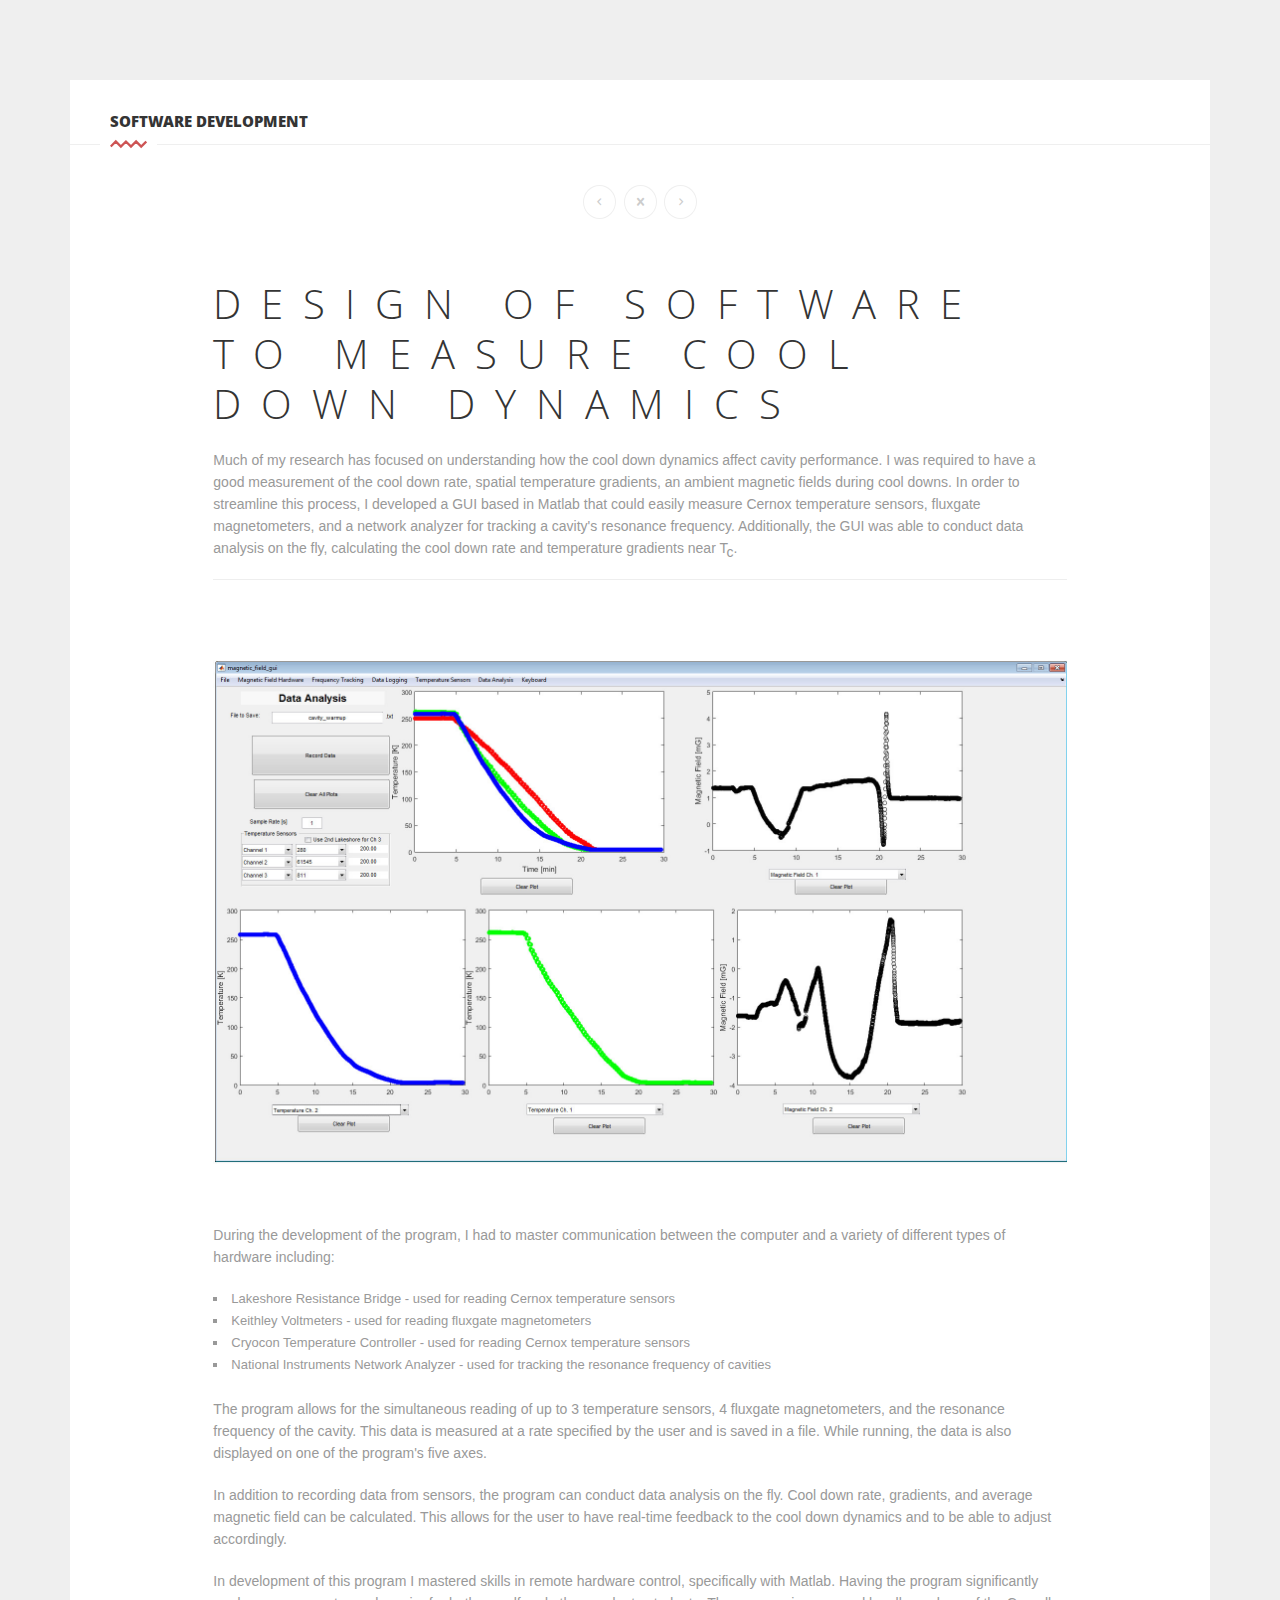
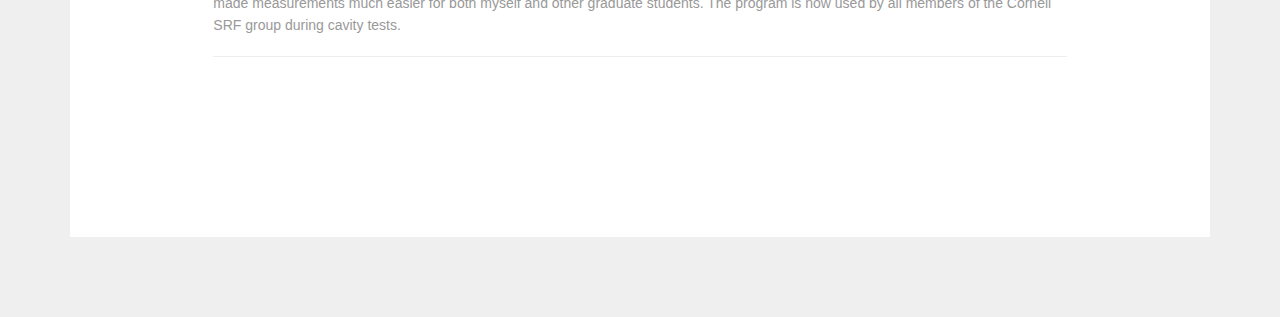
<file: magfield_gui.html>
<!DOCTYPE html>
<!--[if lt IE 7]>      <html class="no-js lt-ie9 lt-ie8 lt-ie7"> <![endif]-->
<!--[if IE 7]>         <html class="no-js lt-ie9 lt-ie8"> <![endif]-->
<!--[if IE 8]>         <html class="no-js lt-ie9"> <![endif]-->
<!--[if gt IE 8]><!--> 
<html class="no-js"> <!--<![endif]-->
    <head>
       <!-- Metas -->
        <meta charset="utf-8">
        <title>Design of Software to Measure Cool Down Dynamics</title>
        <meta name="description" content="">
      	<meta name="viewport" content="width=device-width, initial-scale=1">


		<!-- Css -->
        <link href="css/bootstrap.css" rel="stylesheet" type="text/css" media="all"/>
        <link href="css/owl-carousel/owl.carousel.css" rel="stylesheet"  media="all">
		<link href="css/owl-carousel/owl.theme.css" rel="stylesheet"  media="all">
		<link href="css/magnific-popup.css" type="text/css" rel="stylesheet" media="all" />
		<link href="css/font.css" rel="stylesheet" type="text/css"  media="all">
		<link href="css/fontello.css" rel="stylesheet" type="text/css"  media="all">
		<link href="css/base.css" rel="stylesheet" type="text/css" media="all"/>
		<link href="css/main.css" rel="stylesheet" type="text/css" media="all"/>
		<link href="css/my_css.css" rel="stylesheet" type="text/css" media="all"/>
        <!--[if gte IE 9]>
        	<link rel="stylesheet" type="text/css" href="css/ie9.css" />
		<![endif]-->
    </head>
    <body>
	
	
	
	
<!-- Preloader -->
<div id="loader">
		<!-- Preloader inner -->
  <div id="loaderInner">
	<div class="spinner"></div>
  </div>
<!-- End preloader inner -->
</div>
<!-- End preloader-->


<!--Wrapper-->
<div id="wrapper" class="margLTop  margLBottom">
	
	<!--Container-->
	<div class="container">
		
		
			<div class="row ">
		
		
	
		
			<div class="col-md-12">
		

				
								<!--Portfolio single-->
							<section id="portfolio" class="bgWhite ofsInBottom ">

								<!--Portfolio -->
								<div class="portfolio">

									<!--Main title-->

										<div class="main-title work-title">
											<h1>Software Development</h1>
												<div class="divider">
														<div class="zigzag large clearfix "  data-svg-drawing="yes" >
			<svg xml:space="preserve" viewBox="0 0 69.172 14.975" width="37" height="28" y="0px" x="0px" xmlns:xlink="http://www.w3.org/1999/xlink" xmlns="http://www.w3.org/2000/svg" version="1.1">
			<path d="M1.357,12.26 10.807,2.81 20.328,12.332
				29.781,2.879 39.223,12.321 48.754,2.79 58.286,12.321 67.815,2.793 "  style="stroke-dasharray: 93.9851, 93.9851; stroke-dashoffset: 0;"/>
			</svg>
			</div>
			</div>
										</div>	

									<!--End main title-->




								<!--Content-->	
								<div class="content">

									<!--Block content-->	
									<div class="block-content ">
										
										
										<div class="block-nav-work margBottom">
											
											<ul>
											<li><a href="tmap_gui.html"><i class="icon-left-open-mini"></i></a></li>
											<li><a href="index.html#portfolio"><i class="icon-cancel"></i></a></li>
											<li><a href="mentorship.html"><i class="icon-right-open-mini"></i></a></li>
											</ul>
										</div>
										
										
										
										
										
										<div class="block-single margBottom clearfix">
											<div class="col-md-10 col-md-offset-1">
												<h1 class="large-title margBSSmall">Design of Software to Measure Cool Down Dynamics</h1>
													<p class="margBSSmall">Much of my research has focused on understanding how the cool down dynamics affect
													cavity performance. I was required to have a good measurement of the cool down rate, spatial temperature
													gradients, an ambient magnetic fields during cool downs. In order to streamline this process, I developed a 
													GUI based in Matlab that could easily measure Cernox temperature sensors, fluxgate magnetometers, and a
													network analyzer for tracking a cavity's resonance frequency. Additionally, the GUI was able to conduct
													data analysis on the fly, calculating the cool down rate and temperature gradients near T<sub>c</sub>.
													</p>
													
													<hr>
													

						
											</div>
										</div>
										
										
										<div class="block-single margBottom clearfix">
											
											<div class="col-md-10 col-md-offset-1">
											<img src="img/portfolio/Magfield/magfield_gui.jpg" alt="">
											</div>
										</div>
										
										<div class="block-single margBottom clearfix">
											<div class="col-md-10 col-md-offset-1">
												
												<p class="margBSSmall">During the development of the program, I had to master communication between the computer and
												a variety of different types of hardware including:
												</p>
												<ul class="bullet_list_in">
													<li>Lakeshore Resistance Bridge - used for reading Cernox temperature sensors</li>
													<li>Keithley Voltmeters - used for reading fluxgate magnetometers</li>
													<li>Cryocon Temperature Controller - used for reading Cernox temperature sensors</li>
													<li>National Instruments Network Analyzer - used for tracking the resonance frequency of cavities</li>
												</ul>
												<br>
												<p class="margBSSmall">The program allows for the simultaneous reading of up to 3 temperature sensors, 4 fluxgate magnetometers, and the resonance
												frequency of the cavity. This data is measured at a rate specified by the user and is saved in a file. While running, the data
												is also displayed on one of the program's five axes.
												</p>
												<p class="margBSSmall">In addition to recording data from sensors, the program can conduct data analysis on the fly. Cool down rate, gradients, and 
												average magnetic field can be calculated. This allows for the user to have real-time feedback to the cool down dynamics and to be able to adjust 
												accordingly.
												</p>
												<p class="margBSSmall">In development of this program I mastered skills in remote hardware control, specifically with Matlab. Having the program significantly
												made measurements much easier for both myself and other graduate students. The program is now used by all members of the Cornell SRF group during cavity tests.
												</p>
												
												
													
												<hr>
													

						
											</div>
										</div>										

											
											
											


								

									</div>
									<!--End block content-->
									
									
									
									</div>
									<!--End content-->
									
									
									
									
									
									
	

									

						
										</div>
										<!--End portfolio-->

									</section>
										<!--End portfolio single-->
										
										
										
										
										
						
						
						
								
						
						

		</div>
		
		
			</div>
			<!--End  row-->
		
		
		</div>
		<!--End  container-->
		
	


</div>
<!--End wrapper-->

				
	
<!--Javascript-->	
<script src="js/jquery-1.11.3.min.js" type="text/javascript"></script>
<script src="js/jquery-migrate-1.2.1.js" type="text/javascript"></script>
<script src="js/owl.carousel.js" type="text/javascript"></script>						
<script src="js/jquery.magnific-popup.js" type="text/javascript"></script>
<script src="js/jquery.easytabs.min.js" type="text/javascript"></script>
<script src="js/jquery.easing.1.3.js" type="text/javascript"></script>
<script src="js/modernizr.js" type="text/javascript"></script>
<script src="js/placeholders.min.js" type="text/javascript"></script>
<script src="js/script.js" type="text/javascript"></script>





<script>

</script>


<!-- Google analytics -->


<!-- End google analytics -->


    </body>
</html>
</file>
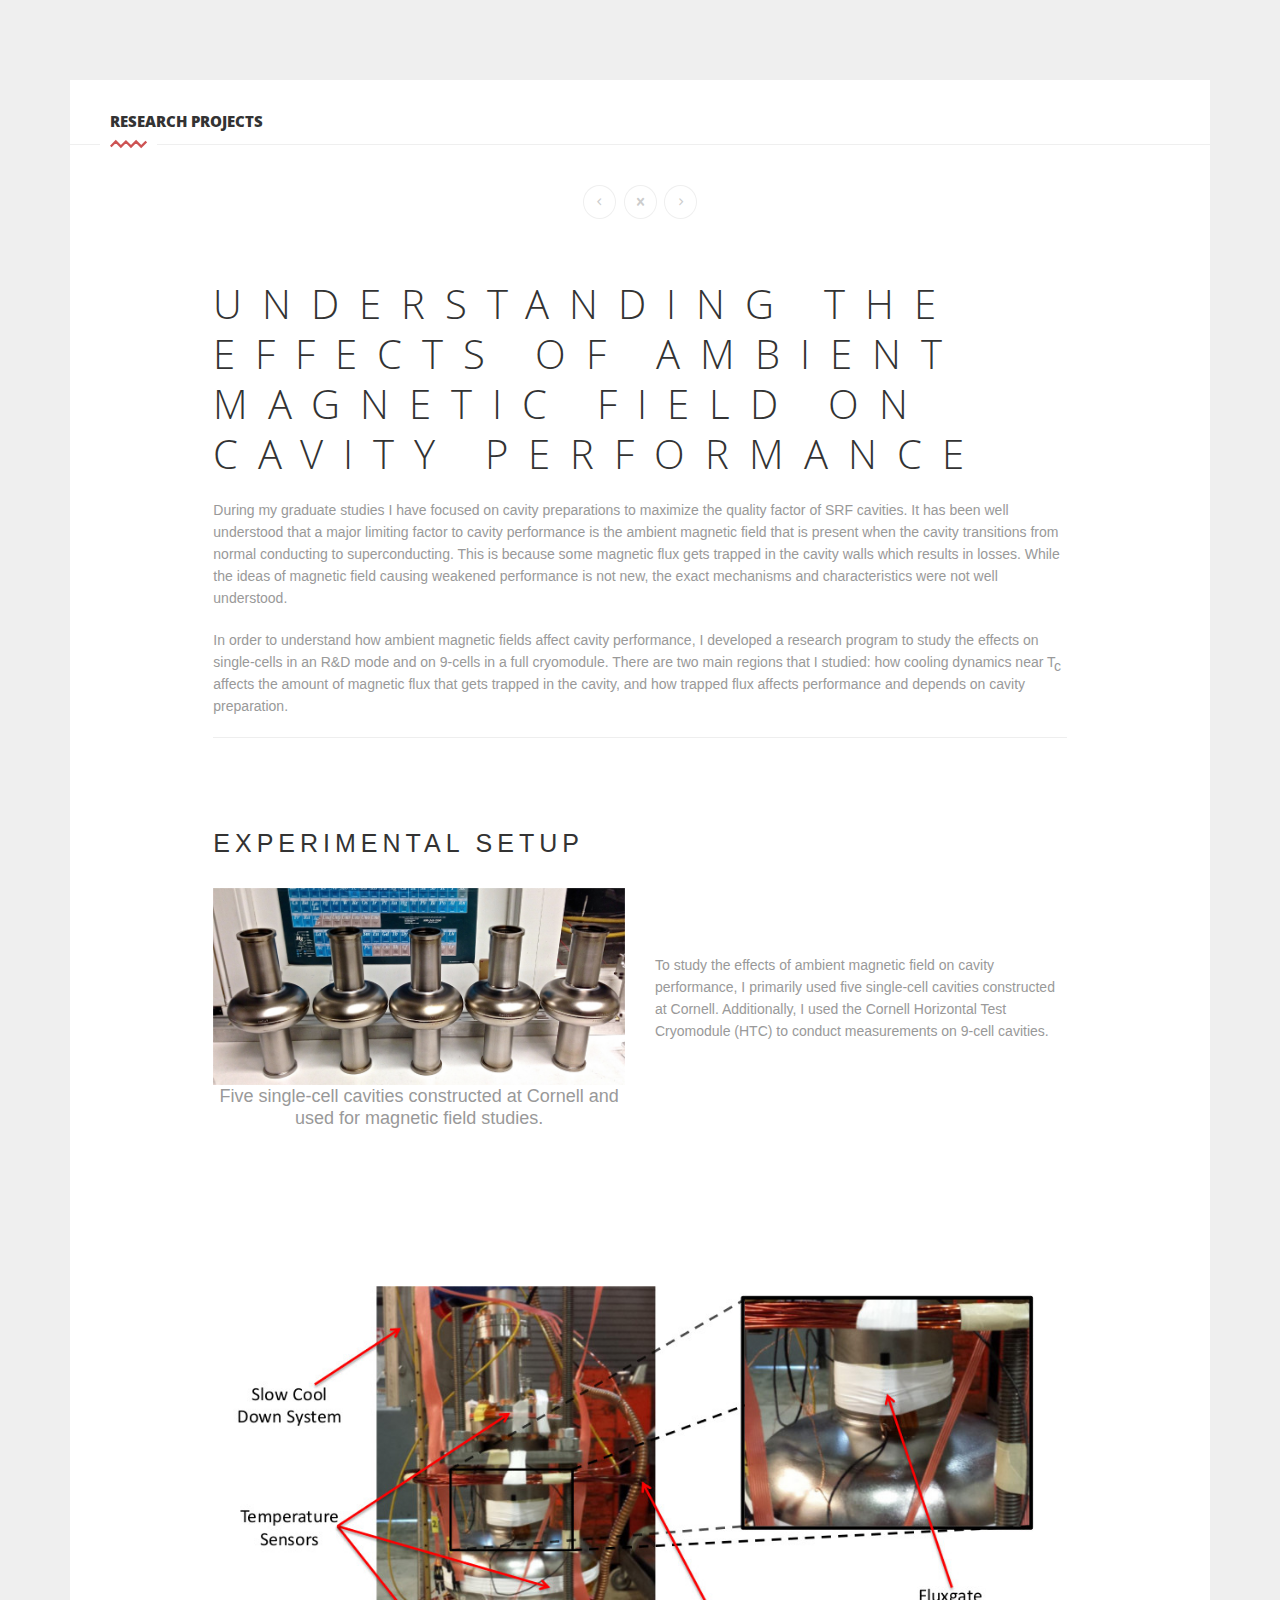
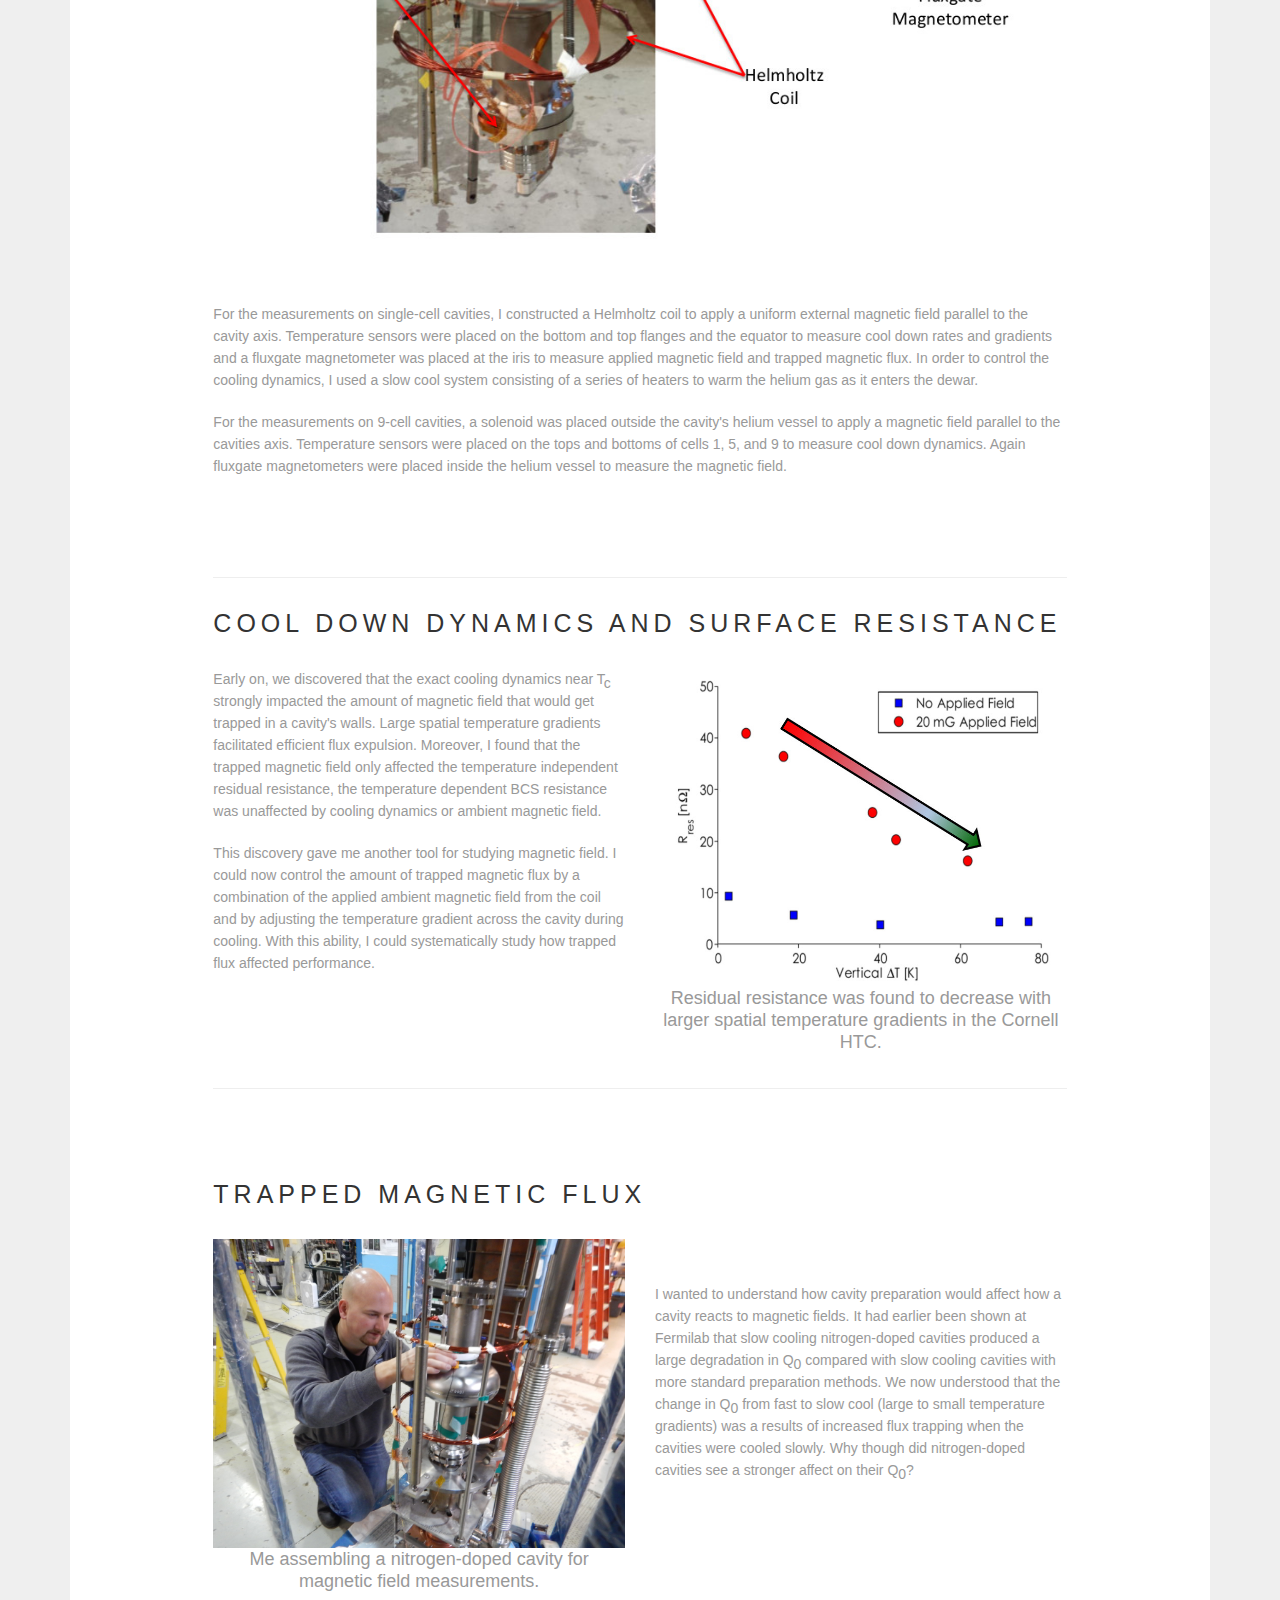
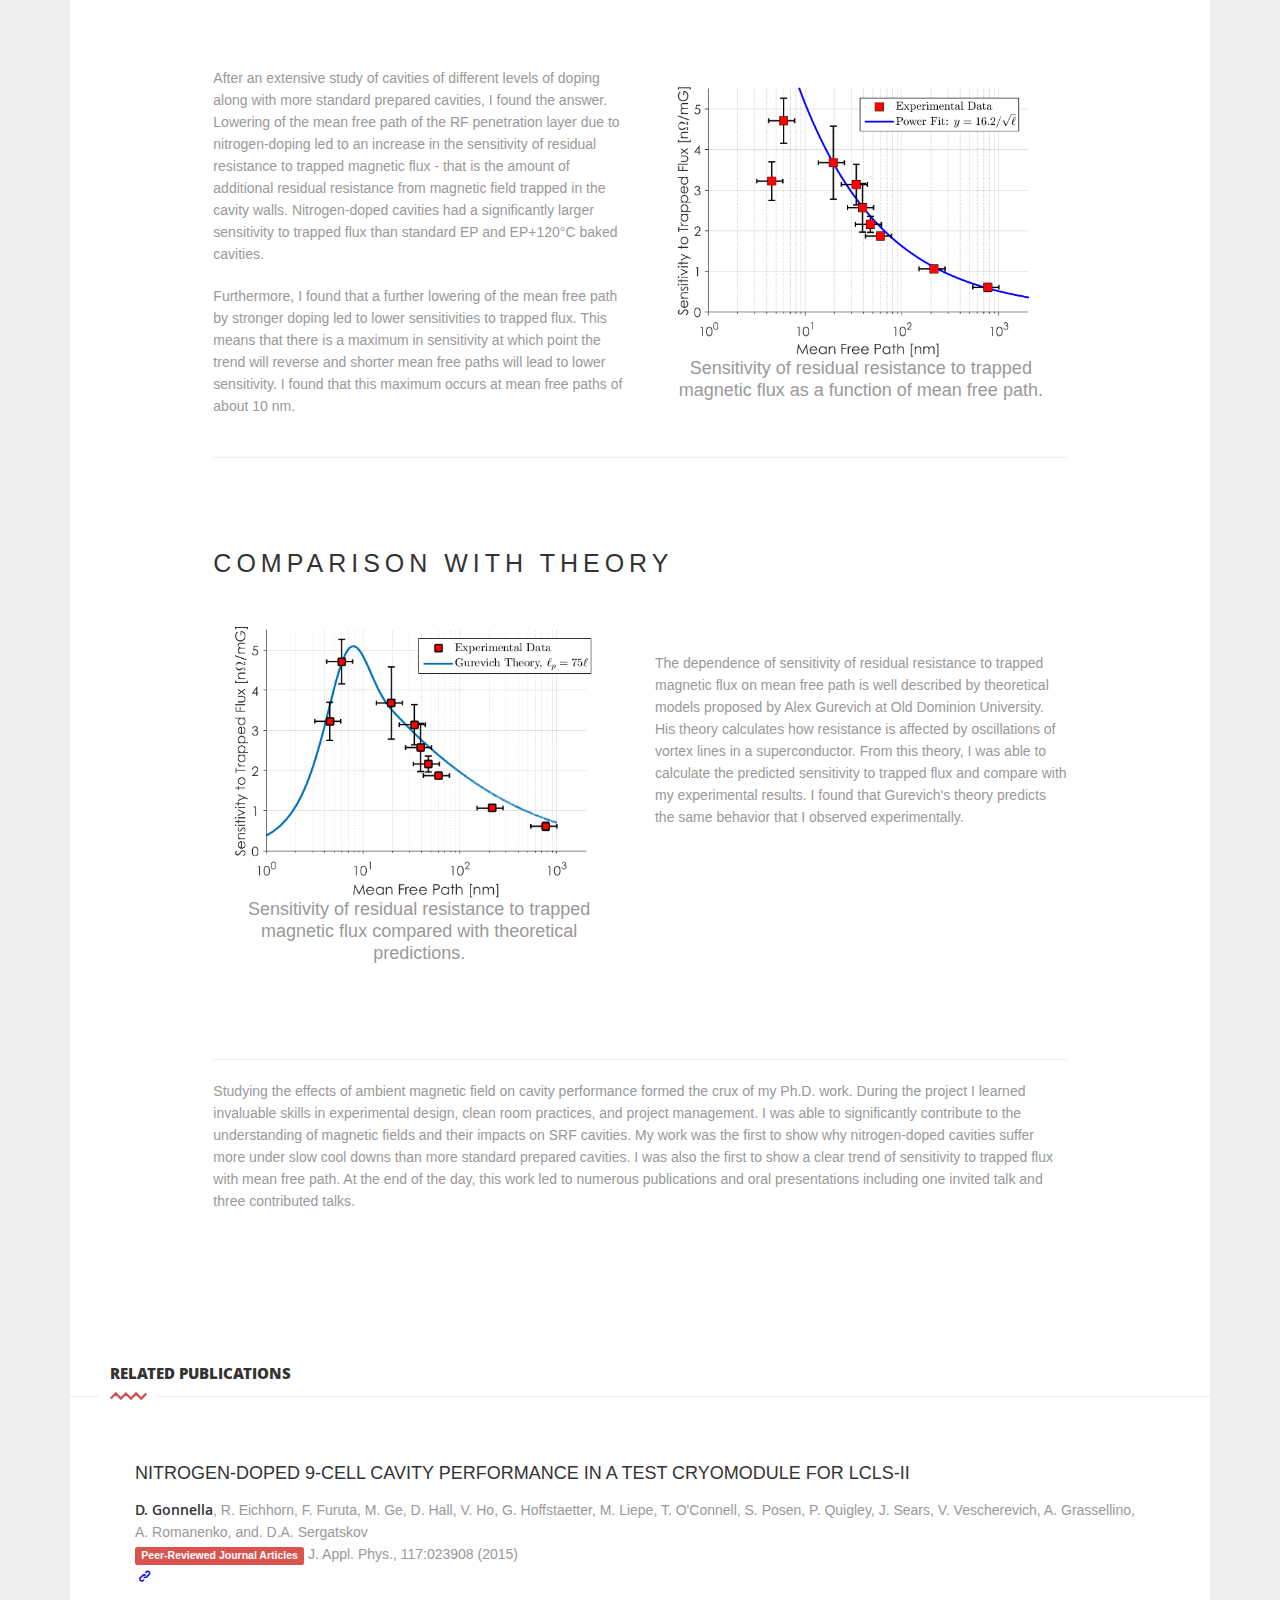
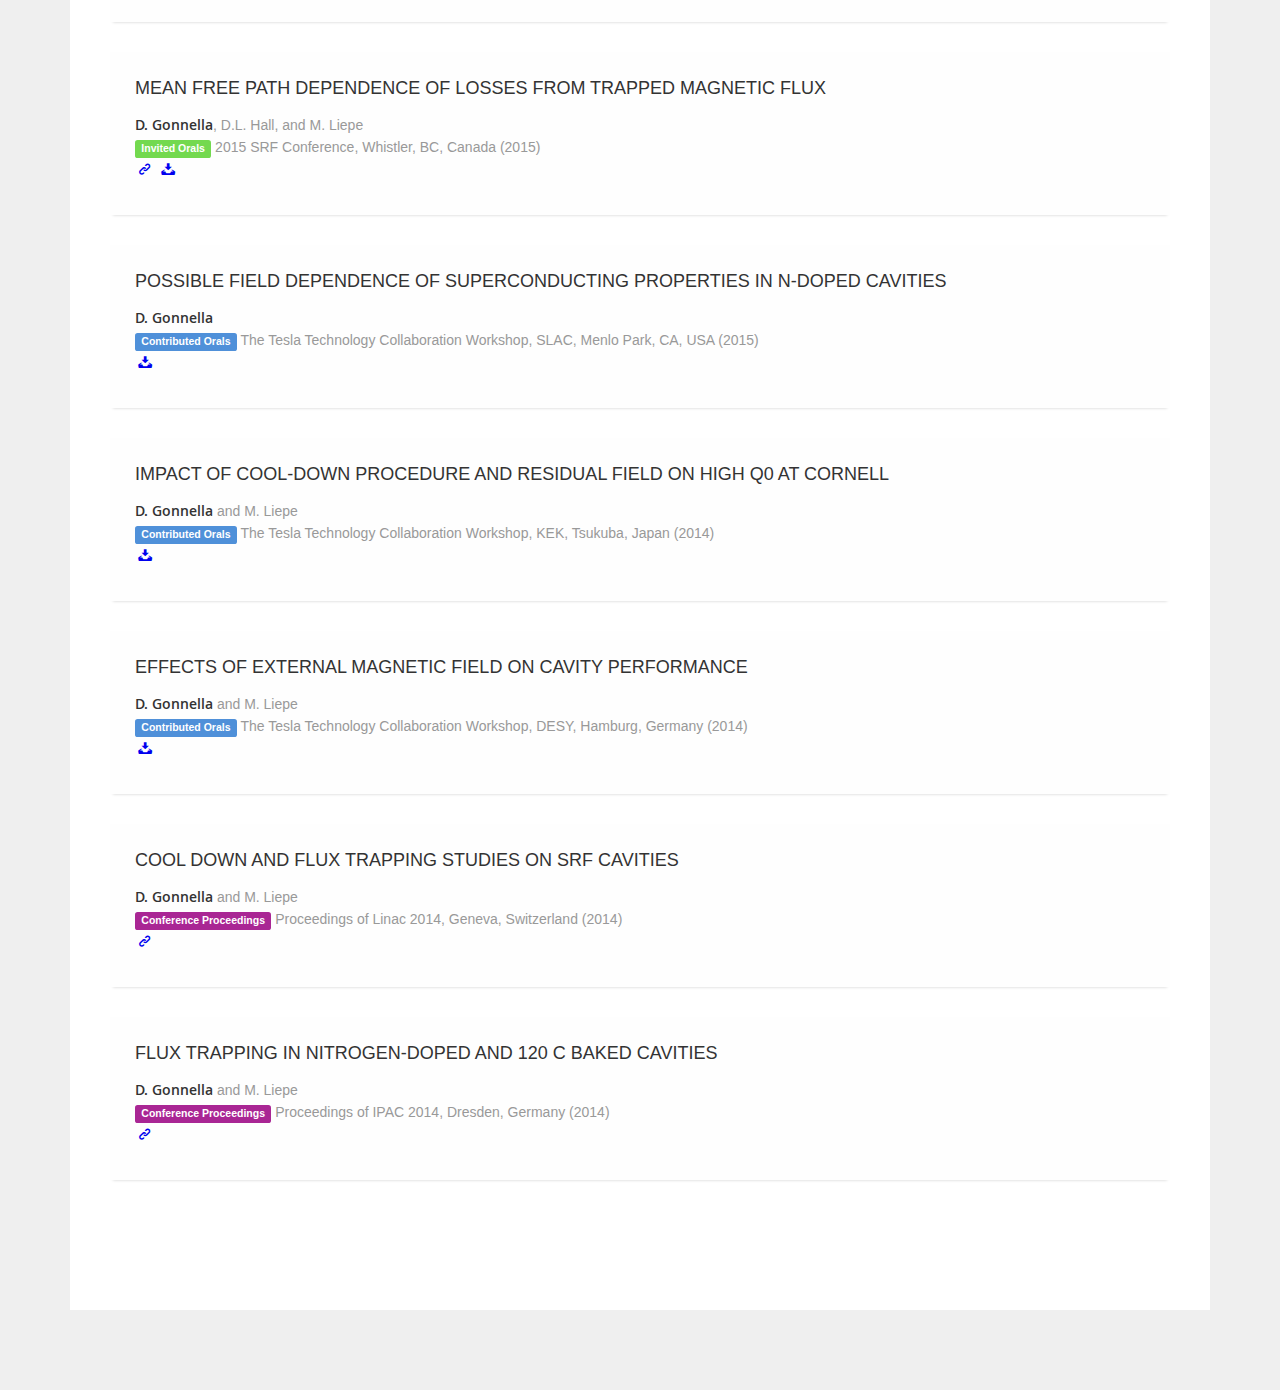
<file: magnetic_field_project.html>
<!DOCTYPE html>
<!--[if lt IE 7]>      <html class="no-js lt-ie9 lt-ie8 lt-ie7"> <![endif]-->
<!--[if IE 7]>         <html class="no-js lt-ie9 lt-ie8"> <![endif]-->
<!--[if IE 8]>         <html class="no-js lt-ie9"> <![endif]-->
<!--[if gt IE 8]><!--> 
<html class="no-js"> <!--<![endif]-->
    <head>
       <!-- Metas -->
        <meta charset="utf-8">
        <title>Understanding the Effects of Ambient Magnetic Field on Cavity Performance</title>
        <meta name="description" content="">
      	<meta name="viewport" content="width=device-width, initial-scale=1">


		<!-- Css -->
        <link href="css/bootstrap.css" rel="stylesheet" type="text/css" media="all"/>
        <link href="css/owl-carousel/owl.carousel.css" rel="stylesheet"  media="all">
		<link href="css/owl-carousel/owl.theme.css" rel="stylesheet"  media="all">
		<link href="css/magnific-popup.css" type="text/css" rel="stylesheet" media="all" />
		<link href="css/font.css" rel="stylesheet" type="text/css"  media="all">
		<link href="css/fontello.css" rel="stylesheet" type="text/css"  media="all">
		<link href="css/base.css" rel="stylesheet" type="text/css" media="all"/>
		<link href="css/main.css" rel="stylesheet" type="text/css" media="all"/>
		<link href="css/my_css.css" rel="stylesheet" type="text/css" media="all"/>
        <!--[if gte IE 9]>
        	<link rel="stylesheet" type="text/css" href="css/ie9.css" />
		<![endif]-->
    </head>
    <body>
	
	
	
	
<!-- Preloader -->
<div id="loader">
		<!-- Preloader inner -->
  <div id="loaderInner">
	<div class="spinner"></div>
  </div>
<!-- End preloader inner -->
</div>
<!-- End preloader-->


<!--Wrapper-->
<div id="wrapper" class="margLTop  margLBottom">
	
	<!--Container-->
	<div class="container">
		
		
			<div class="row ">
		
		
	
		
			<div class="col-md-12">
		

				
								<!--Portfolio single-->
							<section id="portfolio" class="bgWhite ofsInBottom ">

								<!--Portfolio -->
								<div class="portfolio">

									<!--Main title-->

										<div class="main-title work-title">
											<h1>Research Projects</h1>
												<div class="divider">
														<div class="zigzag large clearfix "  data-svg-drawing="yes" >
			<svg xml:space="preserve" viewBox="0 0 69.172 14.975" width="37" height="28" y="0px" x="0px" xmlns:xlink="http://www.w3.org/1999/xlink" xmlns="http://www.w3.org/2000/svg" version="1.1">
			<path d="M1.357,12.26 10.807,2.81 20.328,12.332
				29.781,2.879 39.223,12.321 48.754,2.79 58.286,12.321 67.815,2.793 "  style="stroke-dasharray: 93.9851, 93.9851; stroke-dashoffset: 0;"/>
			</svg>
			</div>
			</div>
										</div>	

									<!--End main title-->




								<!--Content-->	
								<div class="content">

									<!--Block content-->	
									<div class="block-content ">
										
										
										<div class="block-nav-work margBottom">
											
											<ul>
											<li><a href="n_doping_project.html"><i class="icon-left-open-mini"></i></a></li>
											<li><a href="index.html#portfolio"><i class="icon-cancel"></i></a></li>
											<li><a href="tmap_gui.html"><i class="icon-right-open-mini"></i></a></li>
											</ul>
										</div>
										
										
										
										
										
										<div class="block-single margBottom clearfix">
											<div class="col-md-10 col-md-offset-1">
												<h1 class="large-title margBSSmall">Understanding the Effects of Ambient Magnetic Field 
												on Cavity Performance</h1>
													<p class="margBSSmall">During my graduate studies I have focused on cavity preparations to maximize the quality factor
													of SRF cavities. It has been well understood that a major limiting factor to cavity performance is the ambient magnetic
													field that is present when the cavity transitions from normal conducting to superconducting. This is because some magnetic
													flux gets trapped in the cavity walls which results in losses. While the ideas of magnetic field causing weakened performance
													is not new, the exact mechanisms and characteristics were not well understood.
													</p>
													<p class="margBSSmall">In order to understand how ambient magnetic fields affect cavity performance, I developed a research
													program to study the effects on single-cells in an R&D mode and on 9-cells in a full cryomodule. There are two main regions
													that I studied: how cooling dynamics near T<sub>c</sub> affects the amount of magnetic flux that gets trapped in the cavity,
													and how trapped flux affects performance and depends on cavity preparation.
													</p>

													
													<hr>
													
						
											</div>
										</div>
										
										<div class="block-single margBottom clearfix">
											<div class="col-md-10 col-md-offset-1">
												<h2 class="large-title margBSSmall">Experimental Setup</h2>
											
											</div>
											
											<div class="col-md-5 col-md-offset-1">
											<figure>
												<img src="img/portfolio/Magnetic/single_cells.png" alt="">
												<figcaption class="figlabel">Five single-cell cavities constructed at Cornell and used for magnetic field
												studies.</figcaption>
											</figure>
											</div>
											<div class="col-md-5">
													<p class="margBSSmall"><br><br><br>To study the effects of ambient magnetic field on cavity performance, I primarily used
													five single-cell cavities constructed at Cornell. Additionally, I used the Cornell Horizontal Test Cryomodule (HTC)
													to conduct measurements on 9-cell cavities. 
													</p>	
											</div>
											
											

										</div>	
										
										<div class="block-single margBottom clearfix">
											
											<div class="col-md-10 col-md-offset-1">
											<img src="img/portfolio/Magnetic/magnetic_field_setup_slide.jpg" alt="">
											</div>
										</div>
										
										<div class="block-single margBottom clearfix">
											<div class="col-md-10 col-md-offset-1">
													<p class="margBSSmall">For the measurements on single-cell cavities, I constructed a Helmholtz coil to apply
													a uniform external magnetic field parallel to the cavity axis. Temperature sensors were placed on the bottom
													and top flanges and the equator to measure cool down rates and gradients and a fluxgate magnetometer was placed
													at the iris to measure applied magnetic field and trapped magnetic flux. In order to control the cooling dynamics,
													I used a slow cool system consisting of a series of heaters to warm the helium gas as it enters the dewar.
													</p>
													<p class="margBSSmall">For the measurements on 9-cell cavities, a solenoid was placed outside the cavity's helium vessel
													to apply a magnetic field parallel to the cavities axis. Temperature sensors were placed on the tops and bottoms of cells
													1, 5, and 9 to measure cool down dynamics. Again fluxgate magnetometers were placed inside the helium vessel to measure
													the magnetic field.
													</p>


													
												
													
						
											</div>
										</div>
										<div class="col-md-10 col-md-offset-1">
										<hr>
										</div>	
										
										
										<div class="block-single margBottom clearfix">
											<div class="col-md-10 col-md-offset-1">
												<h2 class="large-title margBSSmall">Cool Down Dynamics and Surface Resistance</h2>
											
											</div>
										
											<div class="col-md-5 col-md-offset-1">
													<p class="margBSSmall">Early on, we discovered that the exact cooling dynamics near T<sub>c</sub> strongly impacted
													the amount of magnetic field that would get trapped in a cavity's walls. Large spatial temperature gradients facilitated
													efficient flux expulsion. Moreover, I found that the trapped magnetic field only affected the temperature independent
													residual resistance, the temperature dependent BCS resistance was unaffected by cooling dynamics or ambient magnetic
													field. 
													</p>
													<p class="margBSSmall">This discovery gave me another tool for studying magnetic field. I could now control the amount
													of trapped magnetic flux by a combination of the applied ambient magnetic field from the coil and by adjusting the 
													temperature gradient across the cavity during cooling. With this ability, I could systematically study how trapped
													flux affected performance.
													</p>
											</div>
											<div class="col-md-5">
											<figure>
												<a class="box" href="img/portfolio/Magnetic/res_vs_gradient.jpg">
												<img src="img/portfolio/Magnetic/res_vs_gradient.jpg" alt="">
												</a>
												<figcaption class="figlabel">Residual resistance was found to decrease with larger spatial temperature gradients in the
												Cornell HTC.</figcaption>
											</figure>
											</div>
											
										<div class="col-md-10 col-md-offset-1">
										<hr>
										</div>	
										</div>											
										
										<div class="block-single margBottom clearfix">
											<div class="col-md-10 col-md-offset-1">
												<h2 class="large-title margBSSmall">Trapped Magnetic Flux</h2>
											
											</div>
											<div class="col-md-5 col-md-offset-1">
											<figure>
												<img src="img/portfolio/Magnetic/klystron_assembly.JPG" alt="">
												<figcaption class="figlabel">Me assembling a nitrogen-doped cavity for magnetic field measurements.</figcaption>
											</figure>
											</div>
											<div class="col-md-5">
													<p class="margBSSmall"><br><br>I wanted to understand how cavity preparation would affect how a cavity reacts to magnetic fields.
													It had earlier been shown at Fermilab that slow cooling nitrogen-doped cavities produced a large degradation in Q<sub>0</sub>
													compared with slow cooling cavities with more standard preparation methods. We now understood that the change in Q<sub>0</sub>
													from fast to slow cool (large to small temperature gradients) was a results of increased flux trapping when the cavities were
													cooled slowly. Why though did nitrogen-doped cavities see a stronger affect on their Q<sub>0</sub>?
													</p>
											</div>
											
											
										</div>
										
										<div class="block-single margBottom clearfix">
											<div class="col-md-5 col-md-offset-1">
													<p class="margBSSmall">After an extensive study of cavities of different levels of doping along with more standard prepared cavities, 
													I found the answer. Lowering of the mean free path of the RF penetration layer due to nitrogen-doping led to an increase in the sensitivity
													of residual resistance to trapped magnetic flux - that is the amount of additional residual resistance from magnetic field trapped in the
													cavity walls. Nitrogen-doped cavities had a significantly larger sensitivity to trapped flux than standard EP and EP+120&degC baked cavities.
													</p>
													<p class="margBSSmall">Furthermore, I found that a further lowering of the mean free path by stronger doping led to lower sensitivities to 
													trapped flux. This means that there is a maximum in sensitivity at which point the trend will reverse and shorter mean free paths will lead to
													lower sensitivity. I found that this maximum occurs at mean free paths of about 10 nm.
													</p>

											</div>
											<div class="col-md-5">
											<figure>
											<a class="box" href="img/portfolio/Magnetic/mfp_vs_sensitivity.png">
												<img src="img/portfolio/Magnetic/mfp_vs_sensitivity.png" alt="">
												</a>
												<figcaption class="figlabel">Sensitivity of residual resistance to trapped magnetic flux as a function of mean free path.</figcaption>
											</figure>
											</div>
										<div class="col-md-10 col-md-offset-1">
										<hr>
										</div>	
											
										</div>									
											
											
										<div class="block-single margBottom clearfix">
											<div class="col-md-10 col-md-offset-1">
												<h2 class="large-title margBSSmall">Comparison with Theory</h2>
											
											</div>
											
											<div class="col-md-5 col-md-offset-1">
											<figure>
											<a class="box" href="img/portfolio/Magnetic/mfp_vs_sensitivity_comp_theory.png">
												<img src="img/portfolio/Magnetic/mfp_vs_sensitivity_comp_theory.png" alt="">
													</a>
												<figcaption class="figlabel">Sensitivity of residual resistance to trapped magnetic flux compared with theoretical predictions.</figcaption>
											</figure>
										
											</div>
											<div class="col-md-5">
													<p class="margBSSmall"><br><br>The dependence of sensitivity of residual resistance to trapped magnetic flux on mean free path is well described
													by theoretical models proposed by Alex Gurevich at Old Dominion University. His theory calculates how resistance is affected by oscillations
													of vortex lines in a superconductor. From this theory, I was able to calculate the predicted sensitivity to trapped flux and compare with
													my experimental results. I found that Gurevich's theory predicts the same behavior that I observed experimentally. 
													</p>	
											</div>
											
	
										</div>
											
											

	
											

										
																	
			
										<div class="block-single margBottom clearfix">
											<div class="col-md-10 col-md-offset-1">
												<hr>
													<p class="margBSSmall">Studying the effects of ambient magnetic field on cavity performance formed the crux of my Ph.D. work.
													During the project I learned invaluable skills in experimental design, clean room practices, and project management. I was able
													to significantly contribute to the understanding of magnetic fields and their impacts on SRF cavities. My work was the first to 
													show why nitrogen-doped cavities suffer more under slow cool downs than more standard prepared cavities. I was also the first to
													show a clear trend of sensitivity to trapped flux with mean free path. At the end of the day, this work led to numerous publications 
													and oral presentations including one invited talk and three contributed talks.
													<p>
													
													
													
						
											</div>
										</div>
										


									</div>
									<!--End block content-->
									
									
									
									
									</div>
									<!--End content-->
									
									
									
									
									
									
									<!--Button-->
									
										
										
<div class="about">
						
								<div class="main-title">
									<h1>Related Publications</h1>
									<div class="divider">
											<div class="zigzag large clearfix "  data-svg-drawing="yes" >
<svg xml:space="preserve" viewBox="0 0 69.172 14.975" width="37" height="28" y="0px" x="0px" xmlns:xlink="http://www.w3.org/1999/xlink" xmlns="http://www.w3.org/2000/svg" version="1.1">
<path d="M1.357,12.26 10.807,2.81 20.328,12.332
	29.781,2.879 39.223,12.321 48.754,2.79 58.286,12.321 67.815,2.793 "  style="stroke-dasharray: 93.9851, 93.9851; stroke-dashoffset: 0;"/>
</svg>
</div>
									</div>
								</div>
						
								<div class="content">
								
									<div class="item mix jpaper" data-year="2015"> 
										<div class="pubmain"> 


											<h4 class="pubtitle"> 
												Nitrogen-Doped 9-cell Cavity Performance in a Test Cryomodule for LCLS-II
											</h4> 
											<div class="pubauthor">      <strong>D. Gonnella</strong>, R. Eichhorn, F. Furuta, M. Ge, D. Hall, V. Ho,
											G. Hoffstaetter, M. Liepe, T. O'Connell, S. Posen, P. Quigley, J. Sears, V. Vescherevich, A. Grassellino,
											A. Romanenko, and. D.A. Sergatskov</div> 
											<div class="pubcite"> 
												<span class="label label-danger">Peer-Reviewed Journal Articles</span> J. Appl. Phys., 117:023908 (2015)	 
											</div> 
											<div class="pubassets"> 
												<a href=" http://dx.doi.org/10.1063/1.4905681" class="tooltips" title="External link" target="_blank"> 
													<i class="icon-link"></i> 
												</a> 										 
											</div> 
											 
										</div> 
									</div> 								
										<div class="item mix italk" data-year="2015"> 
										<div class="pubmain"> 


											<h4 class="pubtitle"> 
												Mean Free Path Dependence of Losses from Trapped Magnetic Flux
											</h4> 
											<div class="pubauthor">      <strong>D. Gonnella</strong>, D.L. Hall, and M. Liepe</div> 
											<div class="pubcite"> 
												<span class="label label-italk">Invited Orals</span> 2015 SRF Conference, Whistler, BC, Canada (2015) 
											</div> 
											<div class="pubassets"> 
												<a href="http://srf2015proc.triumf.ca/prepress/talks/moba03_talk.pdf" class="tooltips" title="External link" target="_blank"> 
													<i class="icon-link"></i> 
												</a> 	
												<a href="oral_presentations/MOBA03_talk.pptx" class="tooltips" title="External link" target="_blank">
													<i class="icon-download"></i>	
												</a>	
											</div> 
											 
										</div> 
									</div> 
									
								

								
								
									<div class="item mix ctalk" data-year="2015"> 
										<div class="pubmain"> 


											<h4 class="pubtitle"> 
												Possible Field Dependence of Superconducting Properties in N-Doped Cavities
											</h4> 
											<div class="pubauthor">      <strong>D. Gonnella</strong></div> 
											<div class="pubcite"> 
												<span class="label label-ctalk">Contributed Orals</span> The Tesla Technology Collaboration Workshop, SLAC, Menlo Park, CA, USA (2015)
											</div> 
											<div class="pubassets"> 
									
												<a href="oral_presentations/gonnella_ttc2015_field_dependence.pptx" class="tooltips" title="External link" target="_blank"> 		
													<i class="icon-download"></i>			
												</a>		
											</div> 
											 
										</div> 
									</div> 
									<div class="item mix ctalk" data-year="2014"> 
										<div class="pubmain"> 


											<h4 class="pubtitle"> 
												Impact of Cool-Down Procedure and Residual Field on High Q0 at Cornell
											</h4> 
											<div class="pubauthor">      <strong>D. Gonnella</strong> and M. Liepe</div> 
											<div class="pubcite"> 
												<span class="label label-ctalk">Contributed Orals</span> The Tesla Technology Collaboration Workshop, KEK, Tsukuba, Japan (2014)
											</div> 
											<div class="pubassets"> 
												<a href="oral_presentations/wg3_cornell_cool_down_gonnella.pptx" class="tooltips" title="External link" target="_blank"> 
													<i class="icon-download"></i>
												</a> 	
																
											</div> 
											 
										</div> 
									</div> 	
									<div class="item mix ctalk" data-year="2014"> 
										<div class="pubmain"> 


											<h4 class="pubtitle"> 
												Effects of External Magnetic Field on Cavity Performance
											</h4> 
											<div class="pubauthor">      <strong>D. Gonnella</strong> and M. Liepe</div> 
											<div class="pubcite"> 
												<span class="label label-ctalk">Contributed Orals</span> The Tesla Technology Collaboration Workshop, DESY, Hamburg, Germany (2014)
											</div> 
											<div class="pubassets"> 
												<a href="oral_presentations/Gonnella_Cornell_Effects_of_magnetic_field_on_cavity_performance.pptx" class="tooltips" title="External link" target="_blank"> 
													<i class="icon-download"></i> 
												</a> 	
																
											</div> 
											 
										</div> 
									</div>
									<div class="item mix cpaper" data-year="2014"> 
										<div class="pubmain"> 


											<h4 class="pubtitle"> 
												Cool Down and Flux Trapping Studies on SRF Cavities
											</h4> 
											<div class="pubauthor"><strong>D. Gonnella</strong> and M. Liepe</div>
											<div class="pubcite"> 
												<span class="label label-cpaper">Conference Proceedings</span> Proceedings of Linac 2014, Geneva, Switzerland (2014)
											</div> 
											<div class="pubassets"> 
												<a href="http://accelconf.web.cern.ch/AccelConf/LINAC2014/papers/mopp017.pdf" class="tooltips" title="External link" target="_blank"> 
													<i class="icon-link"></i> 
												</a> 										 
											</div> 
											 
										</div> 
									</div>		
									<div class="item mix cpaper" data-year="2014"> 
										<div class="pubmain"> 


											<h4 class="pubtitle"> 
												Flux Trapping in Nitrogen-Doped and 120 C Baked Cavities
											</h4> 
											<div class="pubauthor"><strong>D. Gonnella</strong> and M. Liepe</div>
											<div class="pubcite"> 
												<span class="label label-cpaper">Conference Proceedings</span> Proceedings of IPAC 2014, Dresden, Germany (2014)
											</div> 
											<div class="pubassets"> 
												<a href="http://accelconf.web.cern.ch/AccelConf/IPAC2014/papers/wepri063.pdf" class="tooltips" title="External link" target="_blank"> 
													<i class="icon-link"></i> 
												</a> 										 
											</div> 
											 
										</div> 
									</div>										

									
									

</div>
</div>
						
										</div>
										<!--End portfolio-->

									</section>
										<!--End portfolio single-->
										
										
										
										
										
						
						
						
								
						
						

		</div>
		
		
			</div>
			<!--End  row-->
		
		
		</div>
		<!--End  container-->
		
	


</div>
<!--End wrapper-->

				
	
<!--Javascript-->	
<script src="js/jquery-1.11.3.min.js" type="text/javascript"></script>
<script src="js/jquery-migrate-1.2.1.js" type="text/javascript"></script>
<script src="js/owl.carousel.js" type="text/javascript"></script>						
<script src="js/jquery.magnific-popup.js" type="text/javascript"></script>
<script src="js/jquery.easytabs.min.js" type="text/javascript"></script>
<script src="js/jquery.easing.1.3.js" type="text/javascript"></script>
<script src="js/modernizr.js" type="text/javascript"></script>
<script src="js/placeholders.min.js" type="text/javascript"></script>
<script src="js/script.js" type="text/javascript"></script>





<script>

</script>


<!-- Google analytics -->


<!-- End google analytics -->


    </body>
</html>
</file>
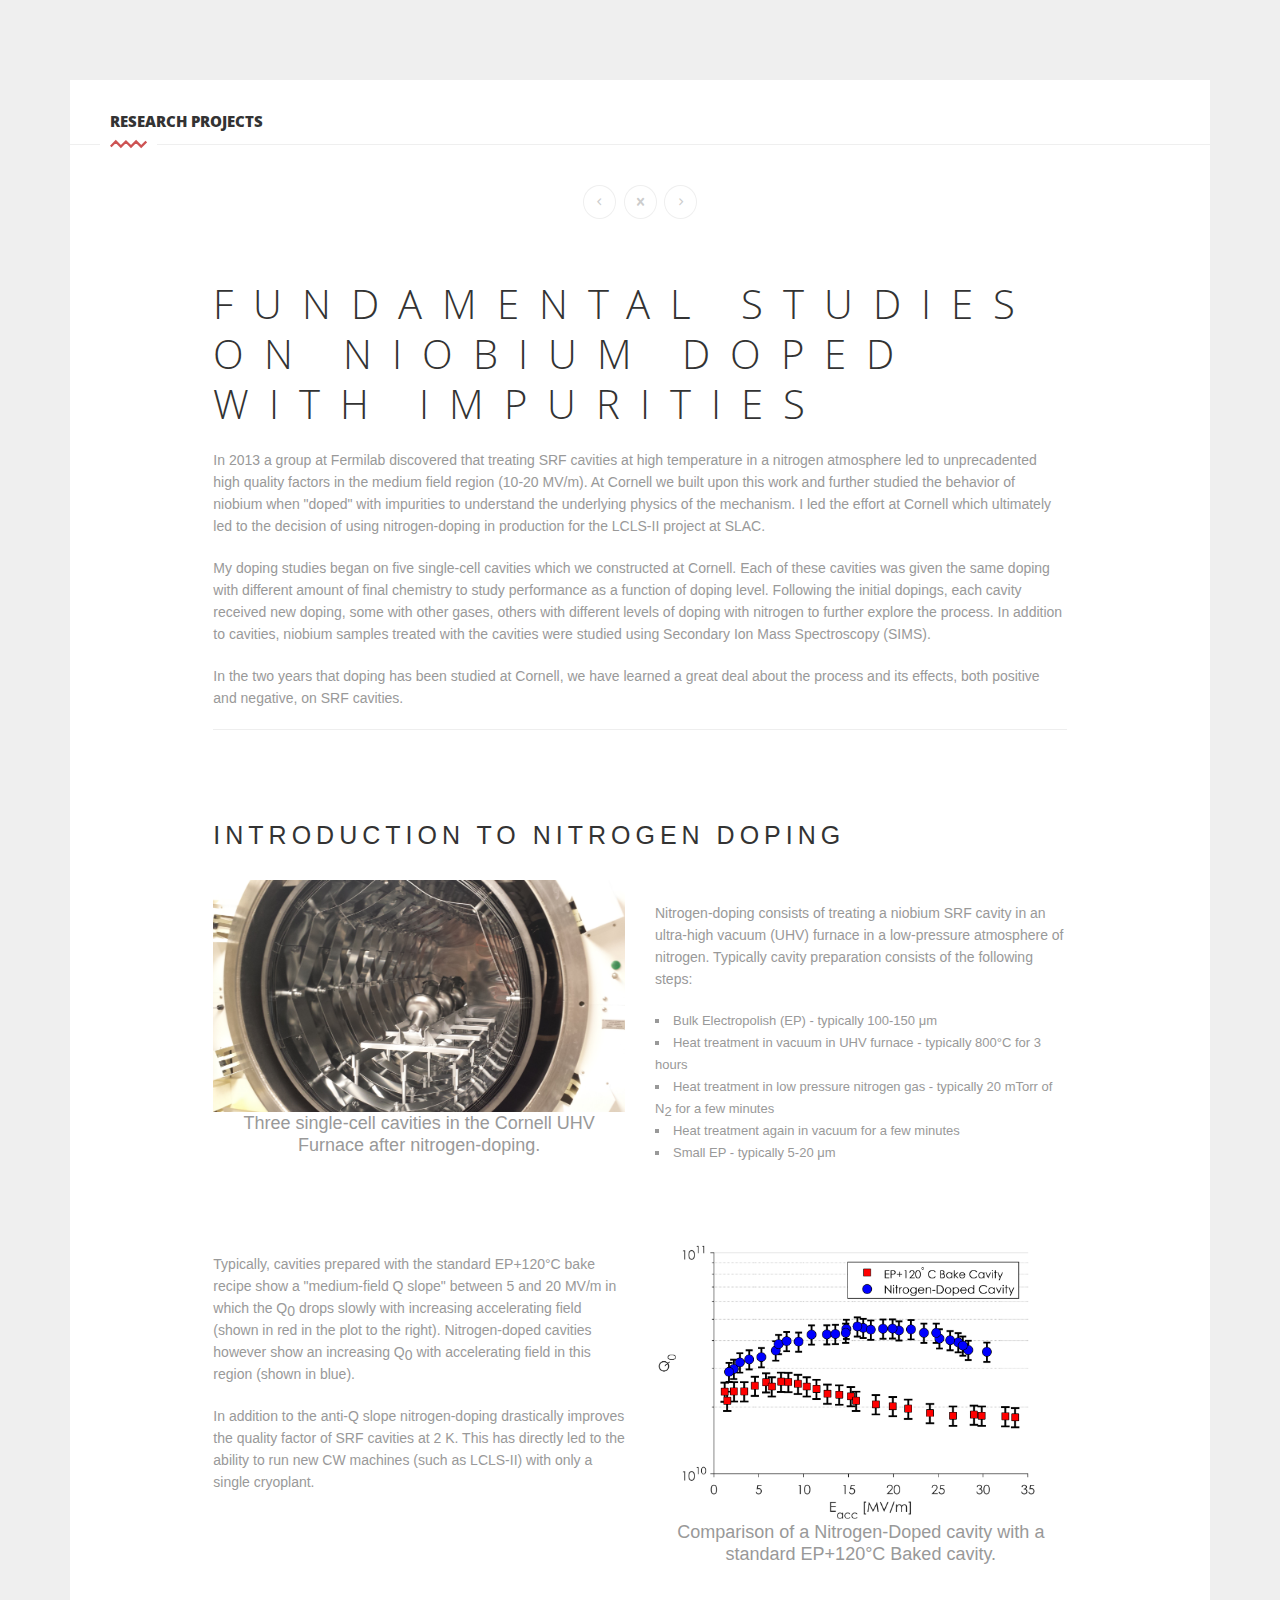
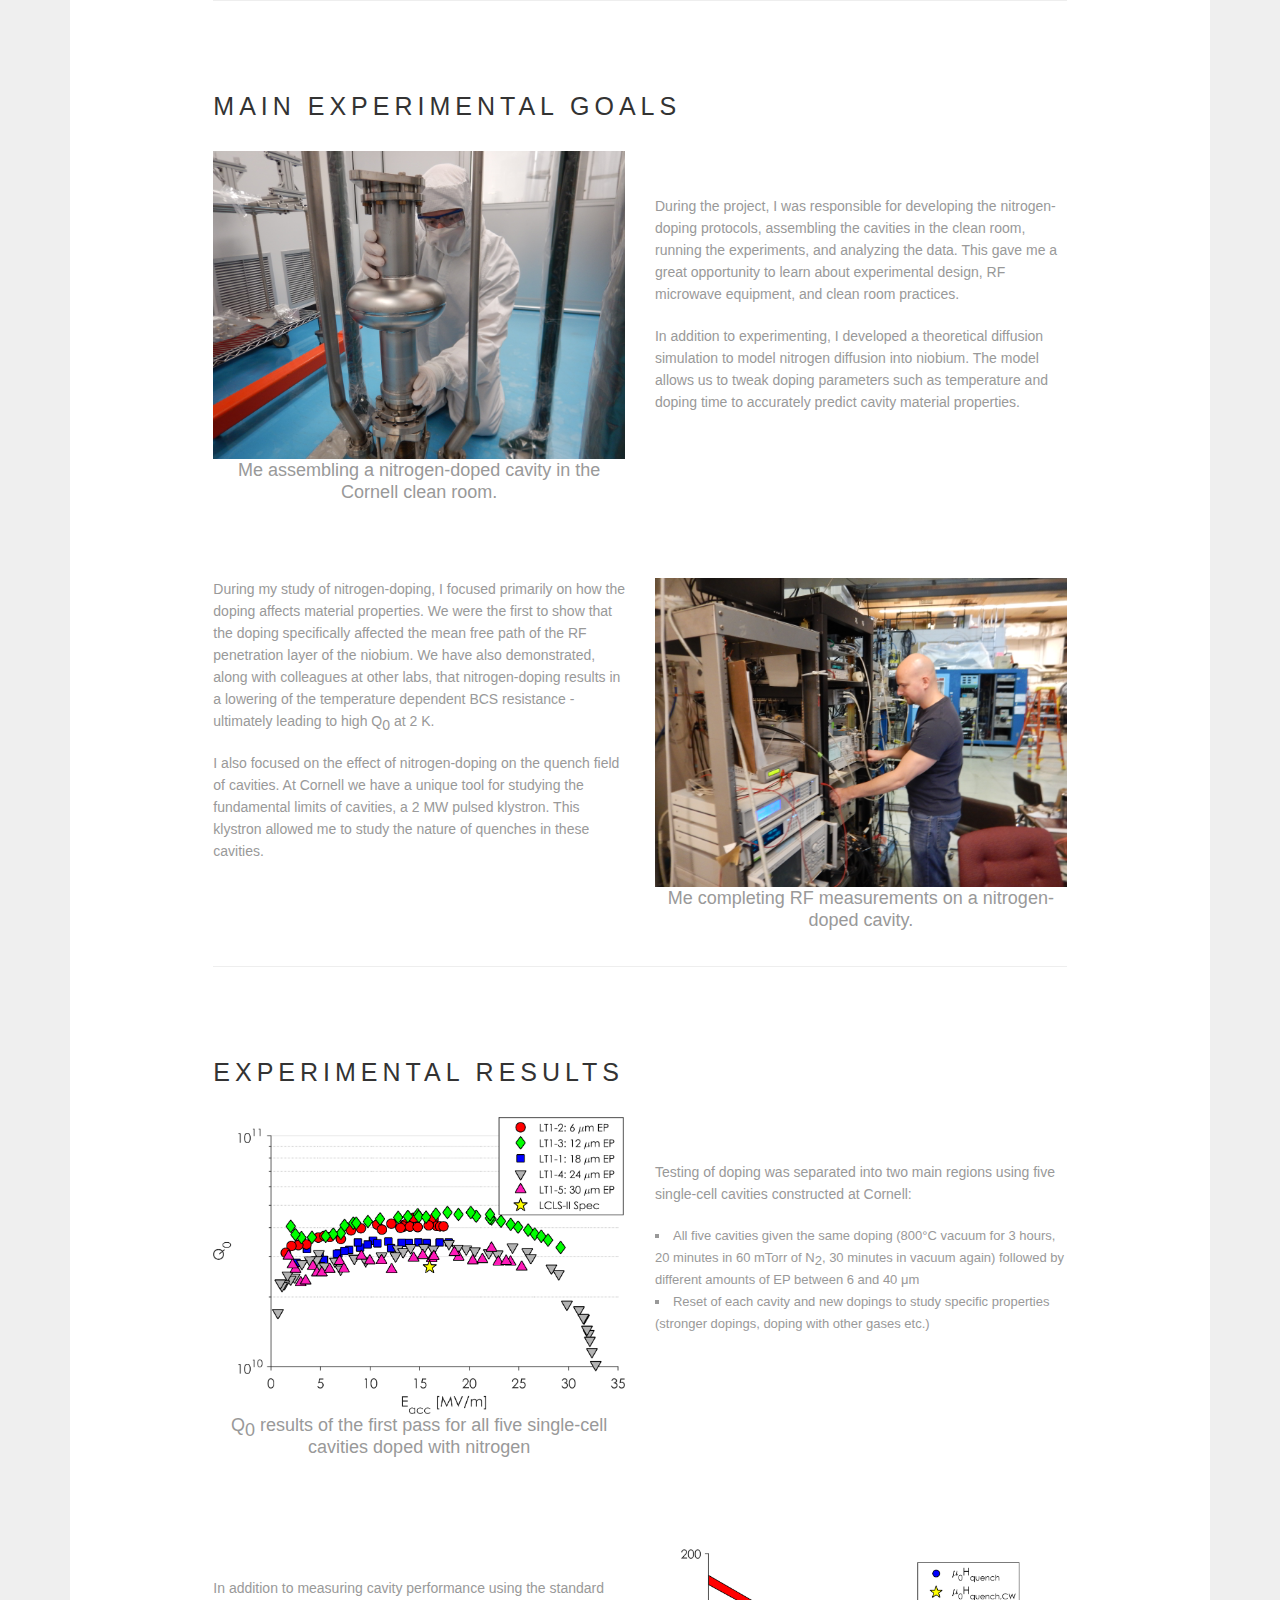
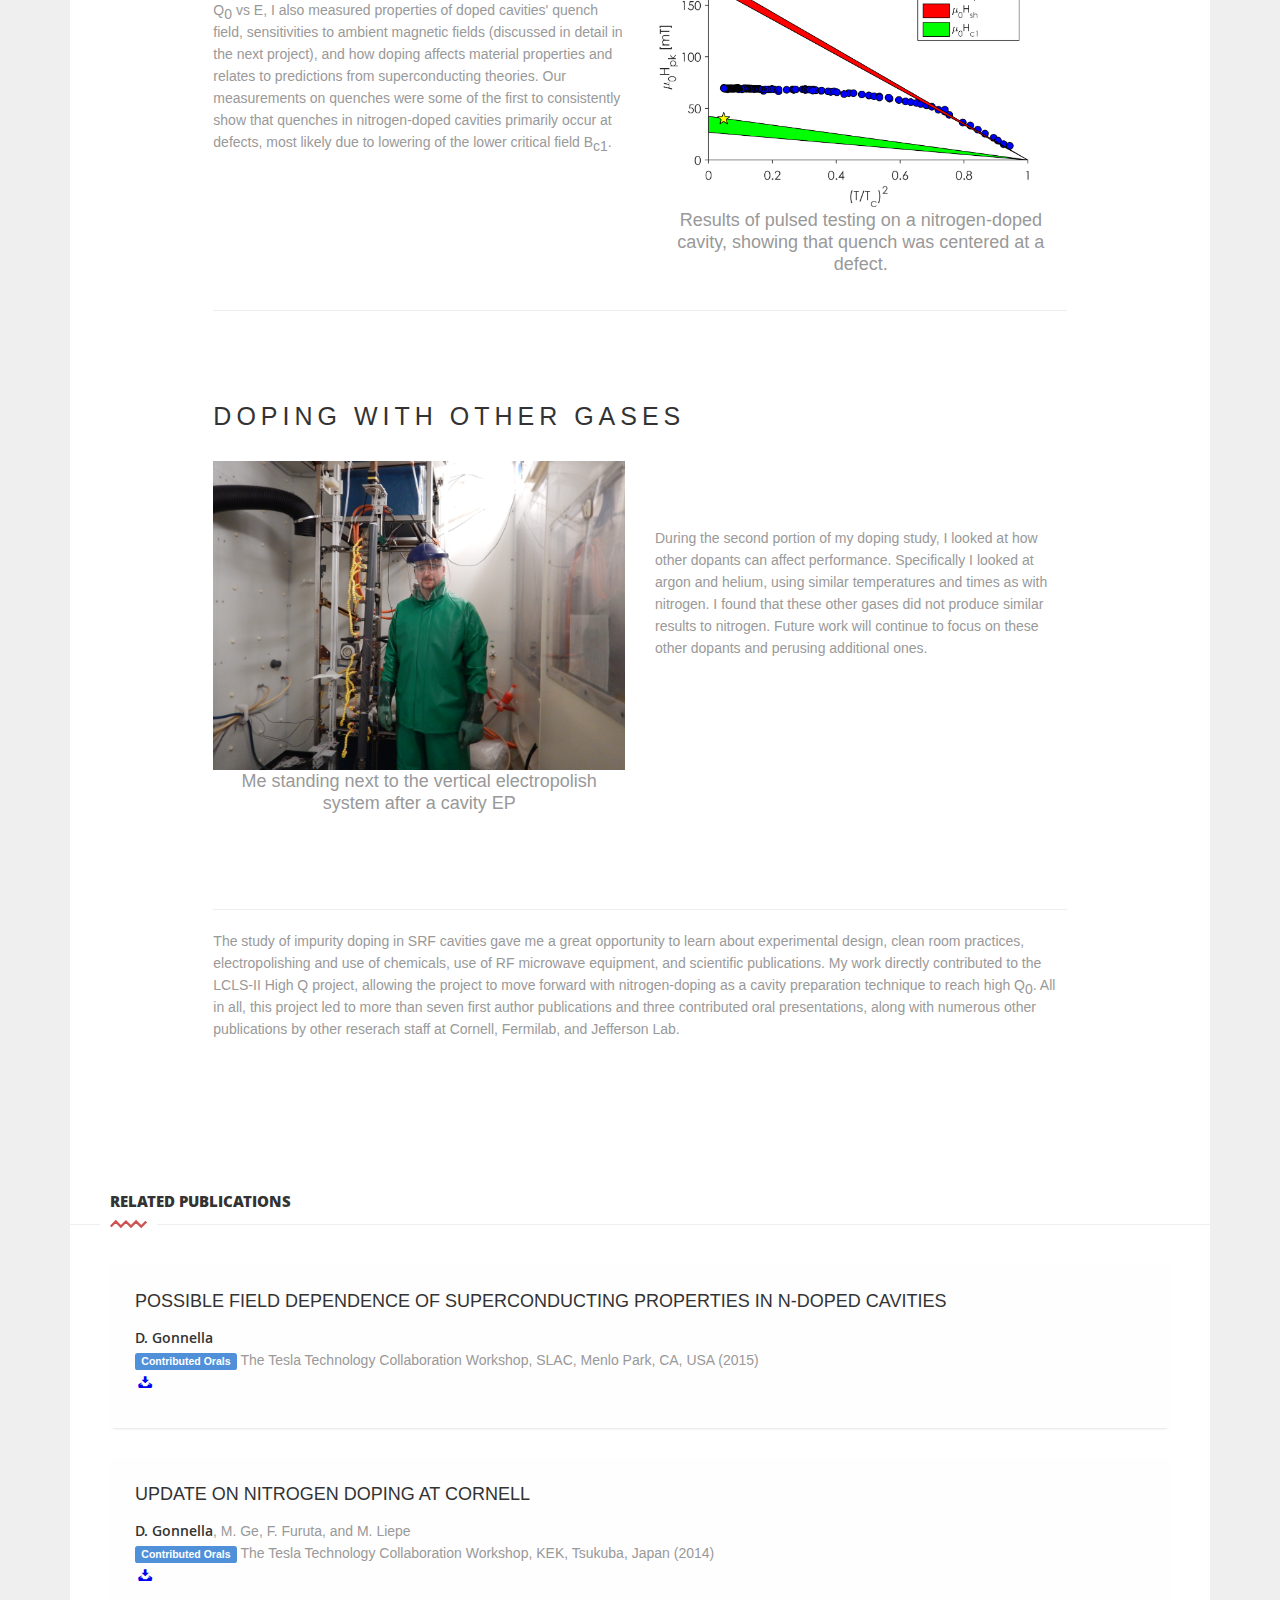
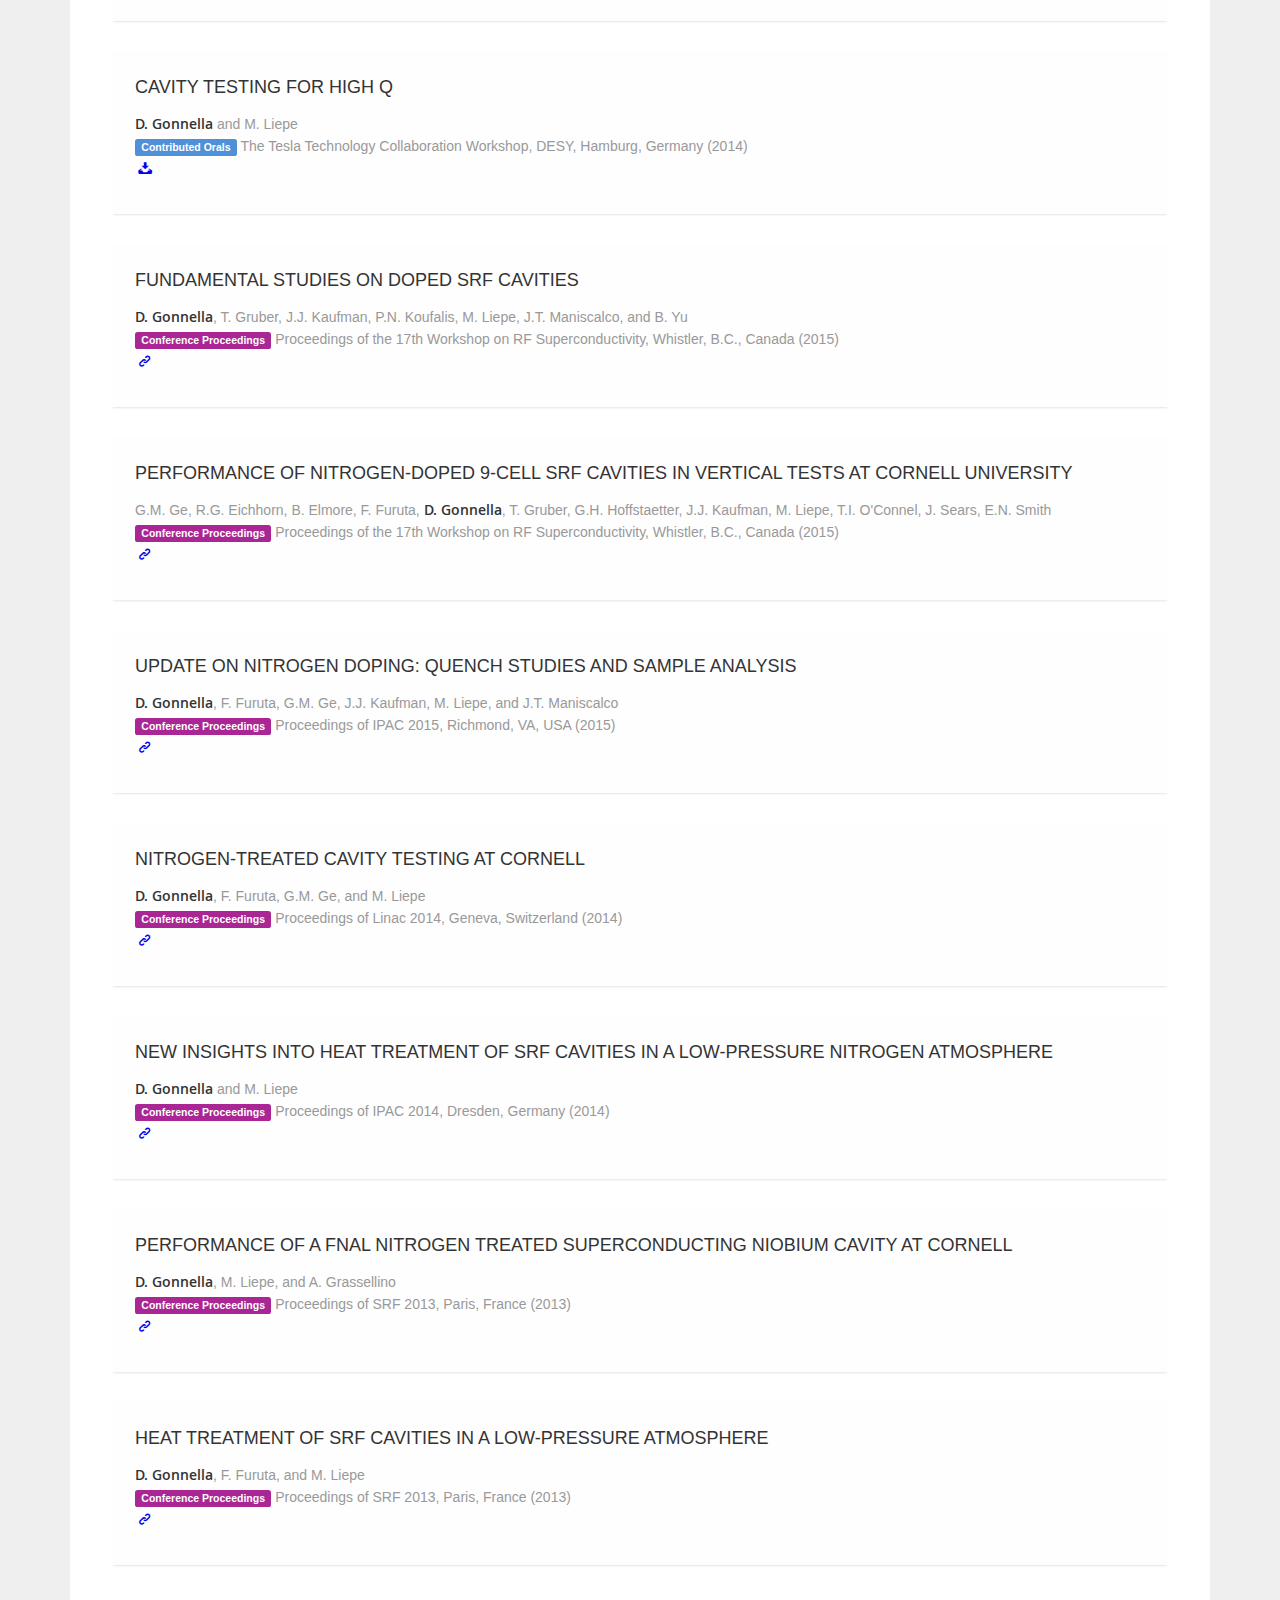
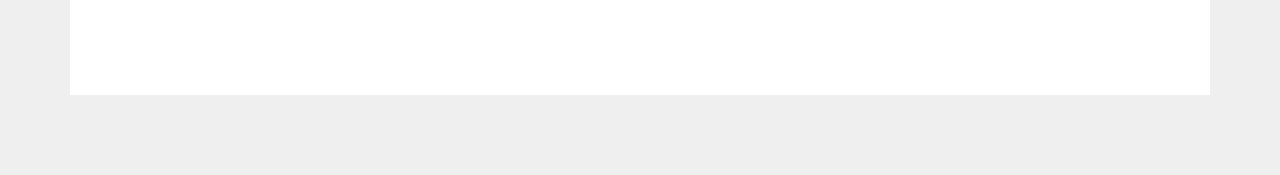
<file: n_doping_project.html>
<!DOCTYPE html>
<!--[if lt IE 7]>      <html class="no-js lt-ie9 lt-ie8 lt-ie7"> <![endif]-->
<!--[if IE 7]>         <html class="no-js lt-ie9 lt-ie8"> <![endif]-->
<!--[if IE 8]>         <html class="no-js lt-ie9"> <![endif]-->
<!--[if gt IE 8]><!--> 
<html class="no-js"> <!--<![endif]-->
    <head>
       <!-- Metas -->
        <meta charset="utf-8">
        <title>Fundamental Studies on Niobium Doped with Impurities</title>
        <meta name="description" content="">
      	<meta name="viewport" content="width=device-width, initial-scale=1">


		<!-- Css -->
        <link href="css/bootstrap.css" rel="stylesheet" type="text/css" media="all"/>
        <link href="css/owl-carousel/owl.carousel.css" rel="stylesheet"  media="all">
		<link href="css/owl-carousel/owl.theme.css" rel="stylesheet"  media="all">
		<link href="css/magnific-popup.css" type="text/css" rel="stylesheet" media="all" />
		<link href="css/font.css" rel="stylesheet" type="text/css"  media="all">
		<link href="css/fontello.css" rel="stylesheet" type="text/css"  media="all">
		<link href="css/base.css" rel="stylesheet" type="text/css" media="all"/>
		<link href="css/main.css" rel="stylesheet" type="text/css" media="all"/>
		<link href="css/my_css.css" rel="stylesheet" type="text/css" media="all"/>
        <!--[if gte IE 9]>
        	<link rel="stylesheet" type="text/css" href="css/ie9.css" />
		<![endif]-->
    </head>
    <body>
	
	
	
	
<!-- Preloader -->
<div id="loader">
		<!-- Preloader inner -->
  <div id="loaderInner">
	<div class="spinner"></div>
  </div>
<!-- End preloader inner -->
</div>
<!-- End preloader-->


<!--Wrapper-->
<div id="wrapper" class="margLTop  margLBottom">
	
	<!--Container-->
	<div class="container">
		
		
			<div class="row ">
		
		
	
		
			<div class="col-md-12">
		

				
								<!--Portfolio single-->
							<section id="portfolio" class="bgWhite ofsInBottom ">

								<!--Portfolio -->
								<div class="portfolio">

									<!--Main title-->

										<div class="main-title work-title">
											<h1>Research Projects</h1>
												<div class="divider">
														<div class="zigzag large clearfix "  data-svg-drawing="yes" >
			<svg xml:space="preserve" viewBox="0 0 69.172 14.975" width="37" height="28" y="0px" x="0px" xmlns:xlink="http://www.w3.org/1999/xlink" xmlns="http://www.w3.org/2000/svg" version="1.1">
			<path d="M1.357,12.26 10.807,2.81 20.328,12.332
				29.781,2.879 39.223,12.321 48.754,2.79 58.286,12.321 67.815,2.793 "  style="stroke-dasharray: 93.9851, 93.9851; stroke-dashoffset: 0;"/>
			</svg>
			</div>
			</div>
										</div>	

									<!--End main title-->




								<!--Content-->	
								<div class="content">

									<!--Block content-->	
									<div class="block-content ">
										
										
										<div class="block-nav-work margBottom">
											
											<ul>
											<li><a href="htc_project.html"><i class="icon-left-open-mini"></i></a></li>
											<li><a href="index.html#portfolio"><i class="icon-cancel"></i></a></li>
											<li><a href="magnetic_field_project.html"><i class="icon-right-open-mini"></i></a></li>
											</ul>
										</div>
										
										
										
										
										
										<div class="block-single margBottom clearfix">
											<div class="col-md-10 col-md-offset-1">
												<h1 class="large-title margBSSmall">Fundamental Studies on Niobium Doped with Impurities</h1>
													<p class="margBSSmall">In 2013 a group at Fermilab discovered that treating SRF cavities
													at high temperature in a nitrogen atmosphere led to unprecadented high quality factors in
													the medium field region (10-20 MV/m). At Cornell we built upon this work and further studied
													the behavior of niobium when "doped" with impurities to understand the underlying physics of
													the mechanism. I led the effort at Cornell which ultimately led to the decision of using
													nitrogen-doping in production for the LCLS-II project at SLAC.
													</p>
													<p class="margBSSmall">My doping studies began on five single-cell cavities which we constructed
													at Cornell. Each of these cavities was given the same doping with different amount of final
													chemistry to study performance as a function of doping level. Following the initial dopings, each
													cavity received new doping, some with other gases, others with different levels of doping with nitrogen
													to further explore the process. In addition to cavities, niobium samples treated with the cavities
													were studied using Secondary Ion Mass Spectroscopy (SIMS).
													</p>
													<p class="margBSSmall">In the two years that doping has been studied at Cornell, we have learned a 
													great deal about the process and its effects, both positive and negative, on SRF cavities.
													</p>
													
													<hr>
													
						
											</div>
										</div>
										
										<div class="block-single margBottom clearfix">
											<div class="col-md-10 col-md-offset-1">
												<h2 class="large-title margBSSmall">Introduction to Nitrogen Doping</h2>
											
											</div>
											
											<div class="col-md-5 col-md-offset-1">
											<figure>
												<img src="img/portfolio/N_Doping/cavities_in_furnace.jpg" alt="">
												<figcaption class="figlabel">Three single-cell cavities in the Cornell UHV Furnace after nitrogen-doping.</figcaption>
											</figure>
											</div>
											<div class="col-md-5">
													<p class="margBSSmall"><br>Nitrogen-doping consists of treating a niobium SRF cavity in an ultra-high vacuum (UHV)
													furnace in a low-pressure atmosphere of nitrogen. Typically cavity preparation consists of the following steps:
													<ul class="bullet_list_in">
														<li>Bulk Electropolish (EP) - typically 100-150 &#956m </li>
														<li>Heat treatment in vacuum in UHV furnace - typically 800&degC for 3 hours</li>
														<li>Heat treatment in low pressure nitrogen gas - typically 20 mTorr of N<sub>2</sub> for a few minutes</li>
														<li>Heat treatment again in vacuum for a few minutes</li>
														<li>Small EP - typically 5-20 &#956m </li>
													</ul>
													</p>	
											</div>
											
											

										</div>	
										
										
										<div class="block-single margBottom clearfix">
											<div class="col-md-5 col-md-offset-1">
													<p class="margBSSmall"><br>Typically, cavities prepared with the standard EP+120&degC bake recipe show a "medium-field
													Q slope" between 5 and 20 MV/m in which the Q<sub>0</sub> drops slowly with increasing accelerating field (shown in
													red in the plot to the right). Nitrogen-doped cavities however show an increasing Q<sub>0</sub> with accelerating 
													field in this region (shown in blue). 
													</p>	
													<p class="margBSSmall">In addition to the anti-Q slope nitrogen-doping drastically improves the quality factor of
													SRF cavities at 2 K. This has directly led to the ability to run new CW machines (such as LCLS-II) with only a single
													cryoplant.
													</p>
											</div>
											<div class="col-md-5">
											<figure>
												<a class="box" href="img/portfolio/N_Doping/qvse_comparison.png">
												<img src="img/portfolio/N_Doping/qvse_comparison.png" alt="">
												</a>
												<figcaption class="figlabel">Comparison of a Nitrogen-Doped cavity with a standard EP+120&degC Baked cavity.</figcaption>
											</figure>
											</div>
											
										<div class="col-md-10 col-md-offset-1">
										<hr>
										</div>	
										</div>											
										
										<div class="block-single margBottom clearfix">
											<div class="col-md-10 col-md-offset-1">
												<h2 class="large-title margBSSmall">Main Experimental Goals</h2>
											
											</div>
											<div class="col-md-5 col-md-offset-1">
											<figure>
												<img src="img/portfolio/N_Doping/cavity_assembly.JPG" alt="">
												<figcaption class="figlabel">Me assembling a nitrogen-doped cavity in the Cornell clean room.</figcaption>
											</figure>
											</div>
											<div class="col-md-5">
													<p class="margBSSmall"><br><br>During the project, I was responsible for developing the nitrogen-doping protocols,
													assembling the cavities in the clean room, running the experiments, and analyzing the data. This gave me a great 
													opportunity to learn about experimental design, RF microwave equipment, and clean room practices. 
													</p>	
													<p class="margBSSmall">In addition to experimenting, I developed a theoretical diffusion simulation to model
													nitrogen diffusion into niobium. The model allows us to tweak doping parameters such as temperature and doping
													time to accurately predict cavity material properties.
													</p>
											</div>
											
											
										</div>
										
										<div class="block-single margBottom clearfix">
											<div class="col-md-5 col-md-offset-1">
													<p class="margBSSmall">During my study of nitrogen-doping, I focused primarily on how the doping affects material
													properties. We were the first to show that the doping specifically affected the mean free path of the RF penetration
													layer of the niobium. We have also demonstrated, along with colleagues at other labs, that nitrogen-doping results in
													a lowering of the temperature dependent BCS resistance - ultimately leading to high Q<sub>0</sub> at 2 K.
													</p>	
													<p class="margBSSmall">I also focused on the effect of nitrogen-doping on the quench field of cavities. At Cornell
													we have a unique tool for studying the fundamental limits of cavities, a 2 MW pulsed klystron. This klystron allowed
													me to study the nature of quenches in these cavities.
													</p>

											</div>
											<div class="col-md-5">
											<figure>
												<img src="img/portfolio/N_Doping/testing_area.JPG" alt="">
												<figcaption class="figlabel">Me completing RF measurements on a nitrogen-doped cavity.</figcaption>
											</figure>
											</div>
										<div class="col-md-10 col-md-offset-1">
										<hr>
										</div>	
											
										</div>									
											
											
										<div class="block-single margBottom clearfix">
											<div class="col-md-10 col-md-offset-1">
												<h2 class="large-title margBSSmall">Experimental Results</h2>
											
											</div>
											
											<div class="col-md-5 col-md-offset-1">
											<a class="box" href="img/portfolio/N_Doping/lcls_single_cells_qvse.png">
											<figure>
											<a class="box" href="img/portfolio/N_Doping/lcls_single_cells_qvse.png">
												<img src="img/portfolio/N_Doping/lcls_single_cells_qvse.png" alt="">
													</a>
												<figcaption class="figlabel">Q<sub>0</sub> results of the first pass for all five single-cell cavities doped with nitrogen</figcaption>
											</figure>
										
											</div>
											<div class="col-md-5">
													<p class="margBSSmall"><br><br>Testing of doping was separated into two main regions using five single-cell cavities constructed
													at Cornell:
													<ul class="bullet_list_in">
													<li>All five cavities given the same doping (800&degC vacuum for 3 hours, 20 minutes in 60 mTorr of N<sub>2</sub>, 30 minutes
													in vacuum again) followed by different amounts of EP between 6 and 40 &#956m </li>
													<li>Reset of each cavity and new dopings to study specific properties (stronger dopings, doping with other gases etc.)</li>
													</ol>
													</p>	
											</div>
											
											
										</div>
											
											
										<div class="block-single margBottom clearfix">
											<div class="col-md-5 col-md-offset-1">
													<p class="margBSSmall"><br><br>In addition to measuring cavity performance using the standard Q<sub>0</sub> vs E, I also measured
													properties of doped cavities' quench field, sensitivities to ambient magnetic fields (discussed in detail in the next project), 
													and how doping affects material properties and relates to predictions from superconducting theories. Our measurements on quenches
													were some of the first to consistently show that quenches in nitrogen-doped cavities primarily occur at defects, most likely due
													to lowering of the lower critical field B<sub>c1</sub>.
													</p>	
											</div>
											<div class="col-md-5">
											<figure>
												<a class="box" href="img/portfolio/N_Doping/Hpk_vs_T2.png">
												<img src="img/portfolio/N_Doping/Hpk_vs_T2.png" alt="">
												</a>
												<figcaption class="figlabel">Results of pulsed testing on a nitrogen-doped cavity, showing that quench was centered at a defect.</figcaption>
											</figure>
											</div>
										<div class="col-md-10 col-md-offset-1">
										<hr>
										</div>		
											
										</div>	
										
										<div class="block-single margBottom clearfix">
											<div class="col-md-10 col-md-offset-1">
												<h2 class="large-title margBSSmall">Doping with Other Gases</h2>
											
											</div>
											
											<div class="col-md-5 col-md-offset-1">
											<figure>
												<img src="img/portfolio/N_Doping/ep_setup.JPG" alt="">
												<figcaption class="figlabel">Me standing next to the vertical electropolish system after a cavity EP</figcaption>
											</figure>
										
											</div>
											<div class="col-md-5">
													<p class="margBSSmall"><br><br><br>During the second portion of my doping study, I looked at how other dopants can affect performance. Specifically
													I looked at argon and helium, using similar temperatures and times as with nitrogen. I found that these other gases did not produce similar
													results to nitrogen. Future work will continue to focus on these other dopants and perusing additional ones.
													</p>	
											</div>

										</div>										
			
										<div class="block-single margBottom clearfix">
											<div class="col-md-10 col-md-offset-1">
												<hr>
													<p class="margBSSmall">The study of impurity doping in SRF cavities gave me a great opportunity
													to learn about experimental design, clean room practices, electropolishing and use of chemicals,
													use of RF microwave equipment, and 
													scientific publications. My work directly contributed to the LCLS-II High Q project, allowing
													the project to move forward with nitrogen-doping as a cavity preparation technique to reach high
													Q<sub>0</sub>. All in all, this project led to more than seven first author publications and three
													contributed oral presentations, along with numerous other publications by other reserach staff
													at Cornell, Fermilab, and Jefferson Lab.
													<p>
													
													
													
						
											</div>
										</div>
										


									</div>
									<!--End block content-->
									
									
									
									
									</div>
									<!--End content-->
									
									
									
									
									
									
									<!--Button-->
									
										
										
<div class="about">
						
								<div class="main-title">
									<h1>Related Publications</h1>
									<div class="divider">
											<div class="zigzag large clearfix "  data-svg-drawing="yes" >
<svg xml:space="preserve" viewBox="0 0 69.172 14.975" width="37" height="28" y="0px" x="0px" xmlns:xlink="http://www.w3.org/1999/xlink" xmlns="http://www.w3.org/2000/svg" version="1.1">
<path d="M1.357,12.26 10.807,2.81 20.328,12.332
	29.781,2.879 39.223,12.321 48.754,2.79 58.286,12.321 67.815,2.793 "  style="stroke-dasharray: 93.9851, 93.9851; stroke-dashoffset: 0;"/>
</svg>
</div>
									</div>
								</div>
						
								<div class="content">
<div class="item mix ctalk" data-year="2015"> 
										<div class="pubmain"> 


											<h4 class="pubtitle"> 
												Possible Field Dependence of Superconducting Properties in N-Doped Cavities
											</h4> 
											<div class="pubauthor">      <strong>D. Gonnella</strong></div> 
											<div class="pubcite"> 
												<span class="label label-ctalk">Contributed Orals</span> The Tesla Technology Collaboration Workshop, SLAC, Menlo Park, CA, USA (2015)
											</div> 
											<div class="pubassets"> 
									
												<a href="oral_presentations/gonnella_ttc2015_field_dependence.pptx" class="tooltips" title="External link" target="_blank"> 		
													<i class="icon-download"></i>			
												</a>		
											</div> 
											 
										</div> 
									</div> 
										<div class="item mix ctalk" data-year="2014"> 
										<div class="pubmain"> 


											<h4 class="pubtitle"> 
												Update on Nitrogen Doping at Cornell
											</h4> 
											<div class="pubauthor">      <strong>D. Gonnella</strong>, M. Ge, F. Furuta, and M. Liepe</div> 
											<div class="pubcite"> 
												<span class="label label-ctalk">Contributed Orals</span> The Tesla Technology Collaboration Workshop, KEK, Tsukuba, Japan (2014)
											</div> 
											<div class="pubassets"> 
												<a href="oral_presentations/wg3_cornell_n_doping_update_gonnella.pptx" class="tooltips" title="External link" target="_blank"> 
													<i class="icon-download"></i>	 
												</a> 	
															
											</div> 
											 
										</div> 
									</div> 					
									<div class="item mix ctalk" data-year="2014"> 
										<div class="pubmain"> 


											<h4 class="pubtitle"> 
												Cavity Testing for High Q
											</h4> 
											<div class="pubauthor">      <strong>D. Gonnella</strong> and M. Liepe</div> 
											<div class="pubcite"> 
												<span class="label label-ctalk">Contributed Orals</span> The Tesla Technology Collaboration Workshop, DESY, Hamburg, Germany (2014)
											</div> 
											<div class="pubassets"> 
												<a href="oral_presentations/Gonnella_Cornell_Cavity Testing_for_High_Q.pptx" class="tooltips" title="External link" target="_blank"> 
													 <i class="icon-download"></i>
												</a> 	
																
											</div> 
											 
										</div> 
									</div> 			
									<div class="item mix cpaper" data-year="2015"> 
										<div class="pubmain"> 


											<h4 class="pubtitle"> 
												Fundamental Studies on Doped SRF Cavities
											</h4> 
											<div class="pubauthor"><strong>D. Gonnella</strong>, T. Gruber, J.J. Kaufman, P.N. Koufalis, M. Liepe, J.T. Maniscalco, and B. Yu</div>
											<div class="pubcite"> 
												<span class="label label-cpaper">Conference Proceedings</span> Proceedings of the 17th Workshop on RF Superconductivity, Whistler, B.C., Canada (2015)	 
											</div> 
											<div class="pubassets"> 
												<a href="http://srf2015proc.triumf.ca/prepress/papers/mopb042.pdf" class="tooltips" title="External link" target="_blank"> 
													<i class="icon-link"></i> 
												</a> 										 
											</div> 
											 
										</div> 
									</div>	
									<div class="item mix cpaper" data-year="2015"> 
										<div class="pubmain"> 


											<h4 class="pubtitle"> 
												Performance of Nitrogen-Doped 9-Cell SRF Cavities in Vertical Tests at Cornell University
											</h4> 
											<div class="pubauthor">G.M. Ge, R.G. Eichhorn, B. Elmore, F. Furuta, <strong>D. Gonnella</strong>, T. Gruber, G.H. Hoffstaetter, J.J. Kaufman, M. Liepe, T.I. O'Connel, J. Sears, E.N. Smith</div>
											<div class="pubcite"> 
												<span class="label label-cpaper">Conference Proceedings</span> Proceedings of the 17th Workshop on RF Superconductivity, Whistler, B.C., Canada (2015)	 
											</div> 
											<div class="pubassets"> 
												<a href="http://srf2015proc.triumf.ca/prepress/papers/mopb084.pdf" class="tooltips" title="External link" target="_blank"> 
													<i class="icon-link"></i> 
												</a> 										 
											</div> 
											 
										</div> 
									</div>	
									<div class="item mix cpaper" data-year="2015"> 
										<div class="pubmain"> 


											<h4 class="pubtitle"> 
												Update on Nitrogen Doping: Quench Studies and Sample Analysis
											</h4> 
											<div class="pubauthor"><strong>D. Gonnella</strong>, F. Furuta, G.M. Ge, J.J. Kaufman, M. Liepe, and J.T. Maniscalco</div>
											<div class="pubcite"> 
												<span class="label label-cpaper">Conference Proceedings</span> Proceedings of IPAC 2015, Richmond, VA, USA (2015)	 
											</div> 
											<div class="pubassets"> 
												<a href="http://accelconf.web.cern.ch/AccelConf/IPAC2015/papers/wepty073.pdf" class="tooltips" title="External link" target="_blank"> 
													<i class="icon-link"></i> 
												</a> 										 
											</div> 
											 
										</div> 
									</div>	
									<div class="item mix cpaper" data-year="2014"> 
										<div class="pubmain"> 


											<h4 class="pubtitle"> 
												Nitrogen-Treated Cavity Testing at Cornell
											</h4> 
											<div class="pubauthor"><strong>D. Gonnella</strong>, F. Furuta, G.M. Ge, and M. Liepe</div>
											<div class="pubcite"> 
												<span class="label label-cpaper">Conference Proceedings</span> Proceedings of Linac 2014, Geneva, Switzerland (2014)
											</div> 
											<div class="pubassets"> 
												<a href="http://accelconf.web.cern.ch/AccelConf/LINAC2014/papers/thpp016.pdf" class="tooltips" title="External link" target="_blank"> 
													<i class="icon-link"></i> 
												</a> 										 
											</div> 
											 
										</div> 
									</div>	
									<div class="item mix cpaper" data-year="2014"> 
										<div class="pubmain"> 


											<h4 class="pubtitle"> 
												New Insights into Heat Treatment of SRF Cavities in a Low-Pressure Nitrogen Atmosphere
											</h4> 
											<div class="pubauthor"><strong>D. Gonnella</strong> and M. Liepe</div>
											<div class="pubcite"> 
												<span class="label label-cpaper">Conference Proceedings</span> Proceedings of IPAC 2014, Dresden, Germany (2014)
											</div> 
											<div class="pubassets"> 
												<a href="http://accelconf.web.cern.ch/AccelConf/IPAC2014/papers/wepri064.pdf" class="tooltips" title="External link" target="_blank"> 
													<i class="icon-link"></i> 
												</a> 										 
											</div> 
											 
										</div> 
									</div>	
									<div class="item mix cpaper" data-year="2013"> 
										<div class="pubmain"> 


											<h4 class="pubtitle"> 
												Performance of a FNAL Nitrogen Treated Superconducting Niobium Cavity at Cornell
											</h4> 
											<div class="pubauthor"><strong>D. Gonnella</strong>, M. Liepe, and A. Grassellino</div>
											<div class="pubcite"> 
												<span class="label label-cpaper">Conference Proceedings</span> Proceedings of SRF 2013, Paris, France (2013)
											</div> 
											<div class="pubassets"> 
												<a href="http://accelconf.web.cern.ch/AccelConf/SRF2013/papers/tup026.pdf" class="tooltips" title="External link" target="_blank"> 
													<i class="icon-link"></i> 
												</a> 										 
											</div> 
											 
										</div> 
									</div>	
									<div class="item mix cpaper" data-year="2013"> 
										<div class="pubmain"> 


											<h4 class="pubtitle"> 
												Heat Treatment of SRF Cavities in a Low-Pressure Atmosphere
											</h4> 
											<div class="pubauthor"><strong>D. Gonnella</strong>, F. Furuta, and M. Liepe</div>
											<div class="pubcite"> 
												<span class="label label-cpaper">Conference Proceedings</span> Proceedings of SRF 2013, Paris, France (2013)
											</div> 
											<div class="pubassets"> 
												<a href="http://accelconf.web.cern.ch/AccelConf/SRF2013/papers/tup029.pdf" class="tooltips" title="External link" target="_blank"> 
													<i class="icon-link"></i> 
												</a> 										 
											</div> 
											 
										</div> 
									</div>										

									
									

</div>
</div>
						
										</div>
										<!--End portfolio-->

									</section>
										<!--End portfolio single-->
										
										
										
										
										
						
						
						
								
						
						

		</div>
		
		
			</div>
			<!--End  row-->
		
		
		</div>
		<!--End  container-->
		
	


</div>
<!--End wrapper-->

				
	
<!--Javascript-->	
<script src="js/jquery-1.11.3.min.js" type="text/javascript"></script>
<script src="js/jquery-migrate-1.2.1.js" type="text/javascript"></script>
<script src="js/owl.carousel.js" type="text/javascript"></script>						
<script src="js/jquery.magnific-popup.js" type="text/javascript"></script>
<script src="js/jquery.easytabs.min.js" type="text/javascript"></script>
<script src="js/jquery.easing.1.3.js" type="text/javascript"></script>
<script src="js/modernizr.js" type="text/javascript"></script>
<script src="js/placeholders.min.js" type="text/javascript"></script>
<script src="js/script.js" type="text/javascript"></script>





<script>

</script>


<!-- Google analytics -->


<!-- End google analytics -->


    </body>
</html>
</file>
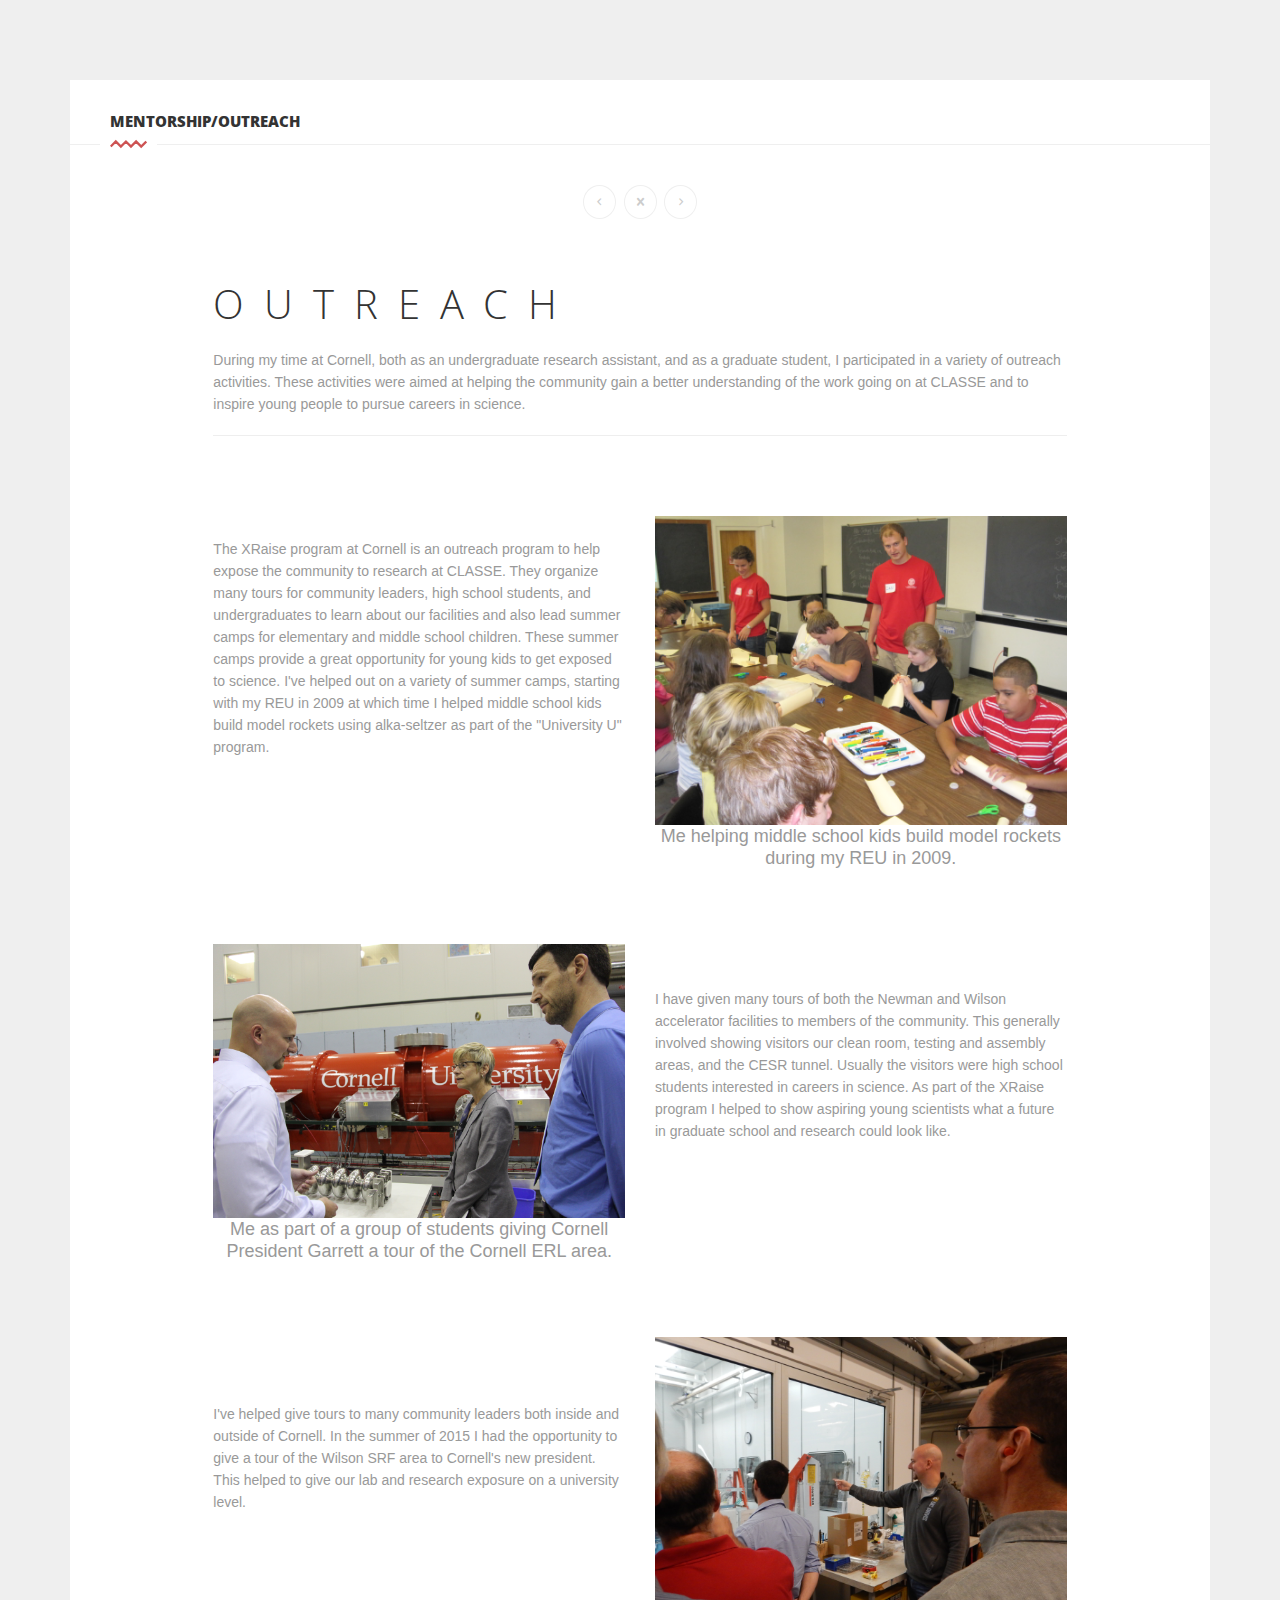
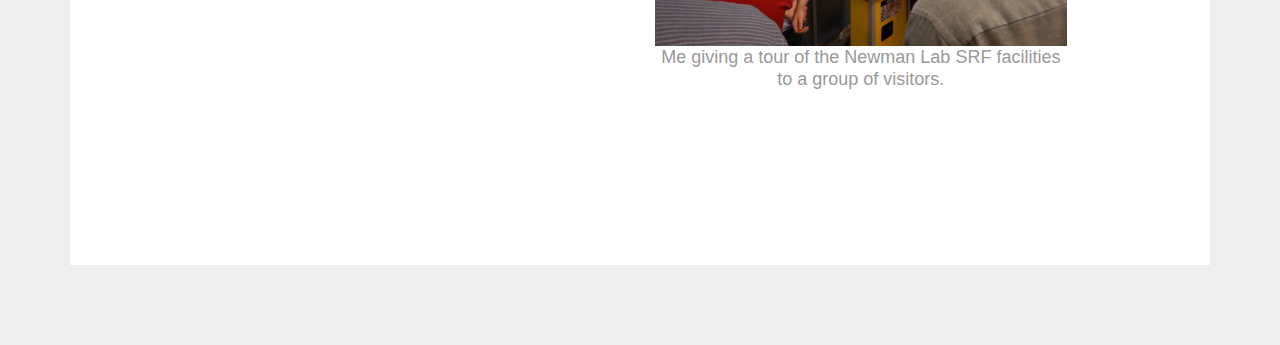
<file: outreach.html>
<!DOCTYPE html>
<!--[if lt IE 7]>      <html class="no-js lt-ie9 lt-ie8 lt-ie7"> <![endif]-->
<!--[if IE 7]>         <html class="no-js lt-ie9 lt-ie8"> <![endif]-->
<!--[if IE 8]>         <html class="no-js lt-ie9"> <![endif]-->
<!--[if gt IE 8]><!--> 
<html class="no-js"> <!--<![endif]-->
    <head>
       <!-- Metas -->
        <meta charset="utf-8">
        <title>Outreach</title>
        <meta name="description" content="">
      	<meta name="viewport" content="width=device-width, initial-scale=1">


		<!-- Css -->
        <link href="css/bootstrap.css" rel="stylesheet" type="text/css" media="all"/>
        <link href="css/owl-carousel/owl.carousel.css" rel="stylesheet"  media="all">
		<link href="css/owl-carousel/owl.theme.css" rel="stylesheet"  media="all">
		<link href="css/magnific-popup.css" type="text/css" rel="stylesheet" media="all" />
		<link href="css/font.css" rel="stylesheet" type="text/css"  media="all">
		<link href="css/fontello.css" rel="stylesheet" type="text/css"  media="all">
		<link href="css/base.css" rel="stylesheet" type="text/css" media="all"/>
		<link href="css/main.css" rel="stylesheet" type="text/css" media="all"/>
		<link href="css/my_css.css" rel="stylesheet" type="text/css" media="all"/>
        <!--[if gte IE 9]>
        	<link rel="stylesheet" type="text/css" href="css/ie9.css" />
		<![endif]-->
    </head>
    <body>
	
	
	
	
<!-- Preloader -->
<div id="loader">
		<!-- Preloader inner -->
  <div id="loaderInner">
	<div class="spinner"></div>
  </div>
<!-- End preloader inner -->
</div>
<!-- End preloader-->


<!--Wrapper-->
<div id="wrapper" class="margLTop  margLBottom">
	
	<!--Container-->
	<div class="container">
		
		
			<div class="row ">
		
		
	
		
			<div class="col-md-12">
		

				
								<!--Portfolio single-->
							<section id="portfolio" class="bgWhite ofsInBottom ">

								<!--Portfolio -->
								<div class="portfolio">

									<!--Main title-->

										<div class="main-title work-title">
											<h1>Mentorship/Outreach</h1>
												<div class="divider">
														<div class="zigzag large clearfix "  data-svg-drawing="yes" >
			<svg xml:space="preserve" viewBox="0 0 69.172 14.975" width="37" height="28" y="0px" x="0px" xmlns:xlink="http://www.w3.org/1999/xlink" xmlns="http://www.w3.org/2000/svg" version="1.1">
			<path d="M1.357,12.26 10.807,2.81 20.328,12.332
				29.781,2.879 39.223,12.321 48.754,2.79 58.286,12.321 67.815,2.793 "  style="stroke-dasharray: 93.9851, 93.9851; stroke-dashoffset: 0;"/>
			</svg>
			</div>
			</div>
										</div>	

									<!--End main title-->




								<!--Content-->	
								<div class="content">

									<!--Block content-->	
									<div class="block-content ">
										
										
										<div class="block-nav-work margBottom">
											
											<ul>
											<li><a href="mentorship.html"><i class="icon-left-open-mini"></i></a></li>
											<li><a href="index.html#portfolio"><i class="icon-cancel"></i></a></li>
											<li><a href="htc_project.html"><i class="icon-right-open-mini"></i></a></li>
											</ul>
										</div>
										
										
										
										
										
										<div class="block-single margBottom clearfix">
											<div class="col-md-10 col-md-offset-1">
												<h1 class="large-title margBSSmall">Outreach</h1>
													<p class="margBSSmall">During my time at Cornell, both as an undergraduate research assistant, and
													as a graduate student, I participated in a variety of outreach activities. These activities were aimed
													at helping the community gain a better understanding of the work going on at CLASSE and to inspire young
													people to pursue careers in science.</p>
													
													
													<hr>
													
						
											</div>
										</div>
										
										<div class="block-single margBottom clearfix">
											<div class="col-md-5 col-md-offset-1">
													<p class="margBSSmall"><br>The XRaise program at Cornell is an outreach program to help expose the community to research 
													at CLASSE. They organize many tours for community leaders, high school students, and undergraduates to learn about our 
													facilities and also lead summer camps for elementary and middle school children. These summer camps provide a great
													opportunity for young kids to get exposed to science. I've helped out on a variety of summer camps, starting with
													my REU in 2009 at which time I helped middle school kids build model rockets using alka-seltzer as part of the "University
													U" program.
													</p>	
											</div>
											<div class="col-md-5">
											<figure>
												<img src="img/portfolio/Outreach/reu.jpg" alt="">
												<figcaption class="figlabel">Me helping middle school kids build model rockets during my REU in 2009.</figcaption>
											</figure>
											</div>
											
											
										</div>	
										
										<div class="block-single margBottom clearfix">
											
											<div class="col-md-5 col-md-offset-1">
											<figure>
												<img src="img/portfolio/Outreach/tour_garrett.jpg" alt="">
												<figcaption class="figlabel">Me as part of a group of students giving Cornell President Garrett a tour of the
												Cornell ERL area.</figcaption>
											</figure>
											</div>
											<div class="col-md-5">
													<p class="margBSSmall"><br><br>I have given many tours of both the Newman and Wilson accelerator facilities to members of the community.
													This generally involved showing visitors our clean room, testing and assembly areas, and the CESR tunnel. Usually the visitors
													were high school students interested in careers in science. As part of the XRaise program I helped to show aspiring young 
													scientists what a future in graduate school and research could look like.
													</p>											

											</div>
											
											
										</div>		
										
										<div class="block-single margBottom clearfix">
											<div class="col-md-5 col-md-offset-1">
	
													<p class="margBSSmall"><br><br><br>I've helped give tours to many community leaders both inside and outside of Cornell. In the
													summer of 2015 I had the opportunity to give a tour of the Wilson SRF area to Cornell's new president. This helped to
													give our lab and research exposure on a university level.
													</p>	
											</div>
											<div class="col-md-5">
											<figure>
												<img src="img/portfolio/Outreach/tour_clean_room.JPG" alt="">
												<figcaption class="figlabel">Me giving a tour of the Newman Lab SRF facilities to a group of visitors.</figcaption>
											</figure>
											</div>
											
											
										</div>											
										



									</div>
									<!--End block content-->
									
									
									
									
									</div>
									<!--End content-->
									
									
									
									
									
									
									<!--Button-->
									
										
										

						
										</div>
										<!--End portfolio-->

									</section>
										<!--End portfolio single-->
										
										
										
										
										
						
						
						
								
						
						

		</div>
		
		
			</div>
			<!--End  row-->
		
		
		</div>
		<!--End  container-->
		
	


</div>
<!--End wrapper-->

				
	
<!--Javascript-->	
<script src="js/jquery-1.11.3.min.js" type="text/javascript"></script>
<script src="js/jquery-migrate-1.2.1.js" type="text/javascript"></script>
<script src="js/owl.carousel.js" type="text/javascript"></script>						
<script src="js/jquery.magnific-popup.js" type="text/javascript"></script>
<script src="js/jquery.easytabs.min.js" type="text/javascript"></script>
<script src="js/jquery.easing.1.3.js" type="text/javascript"></script>
<script src="js/modernizr.js" type="text/javascript"></script>
<script src="js/placeholders.min.js" type="text/javascript"></script>
<script src="js/script.js" type="text/javascript"></script>





<script>

</script>


<!-- Google analytics -->


<!-- End google analytics -->


    </body>
</html>
</file>
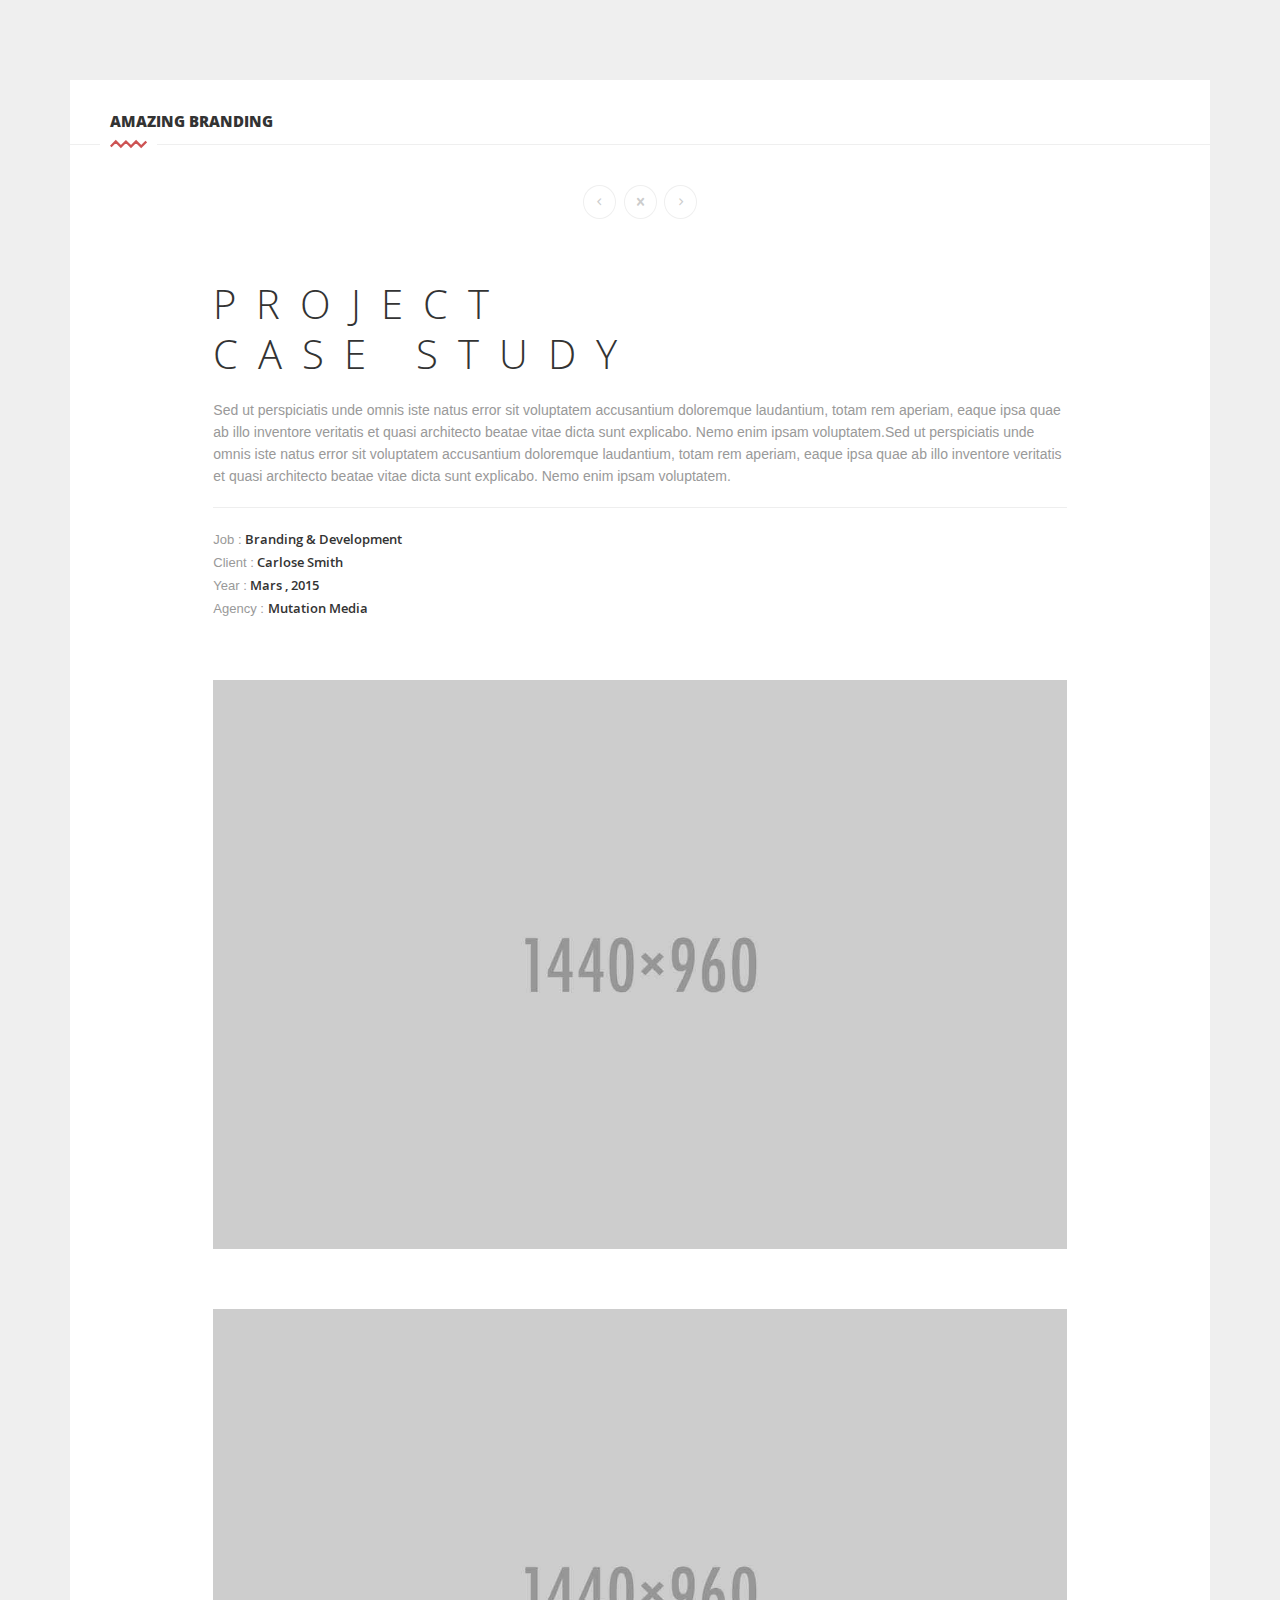
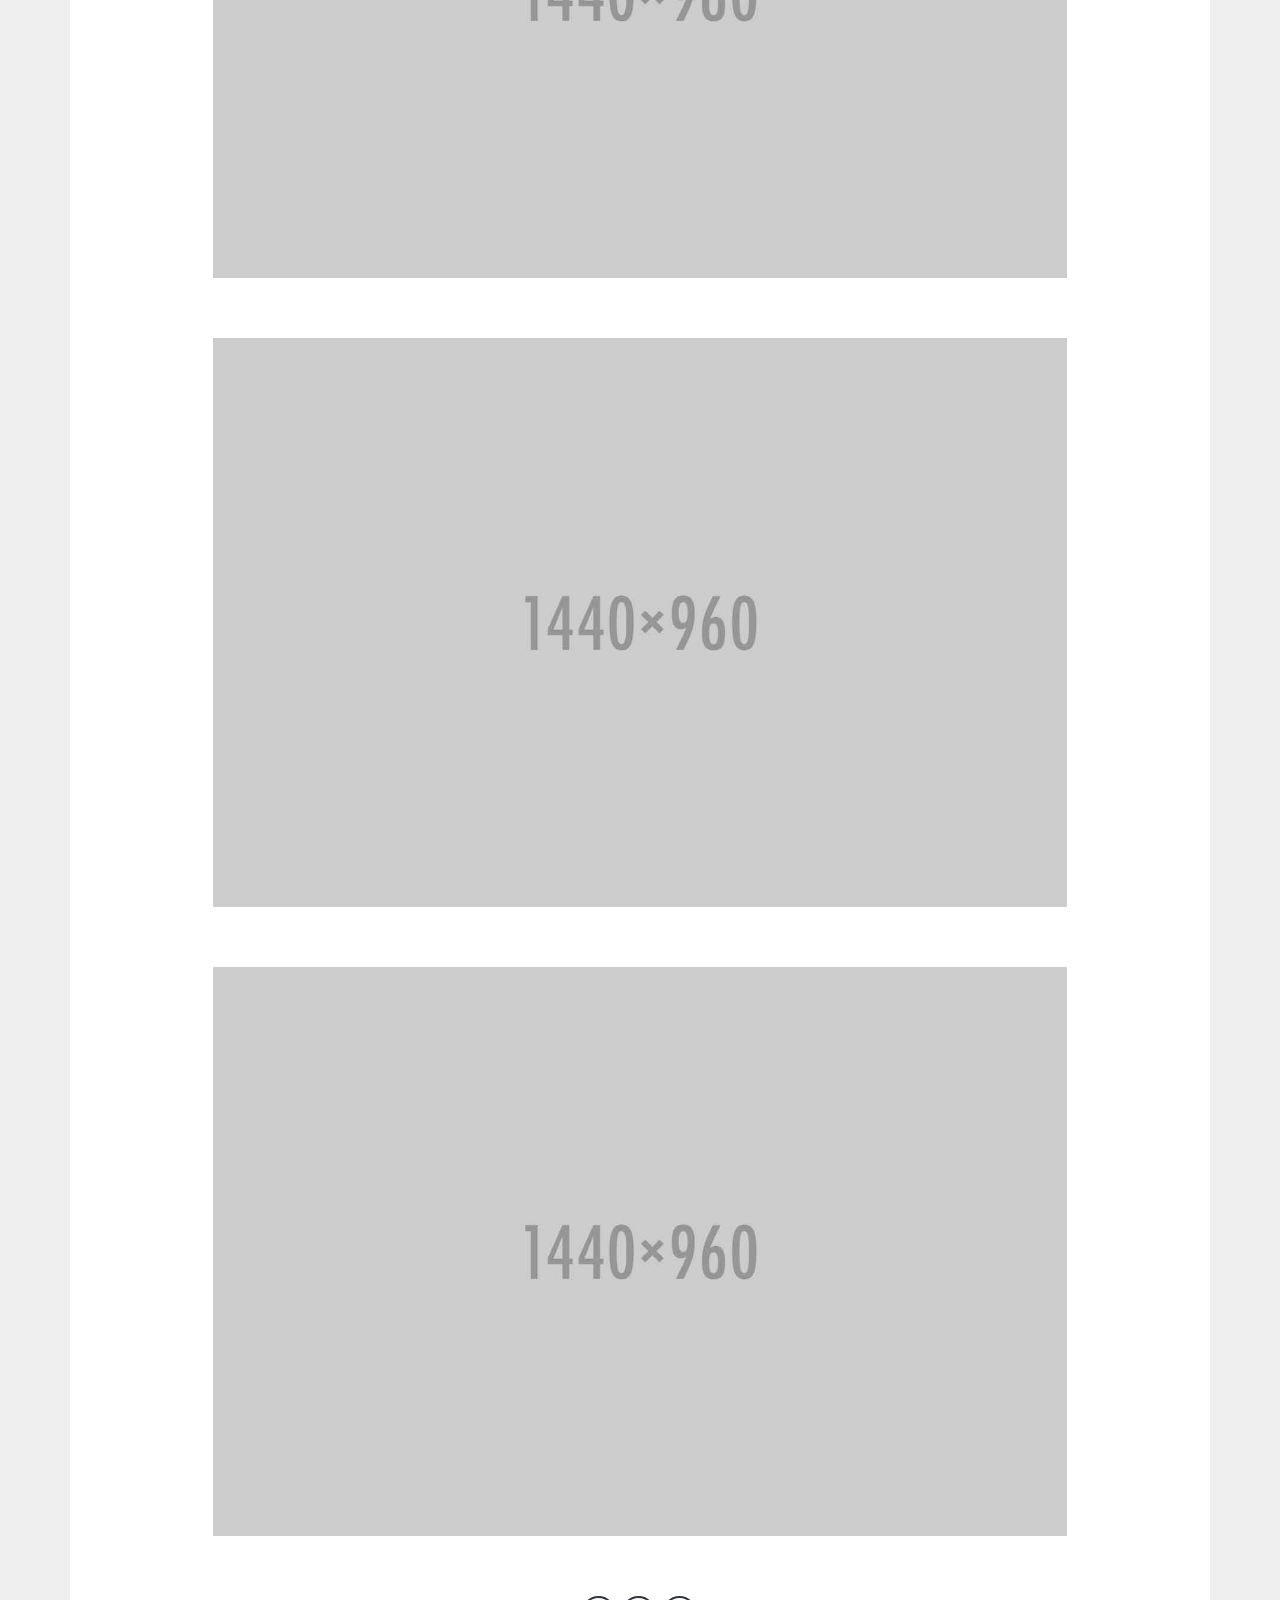
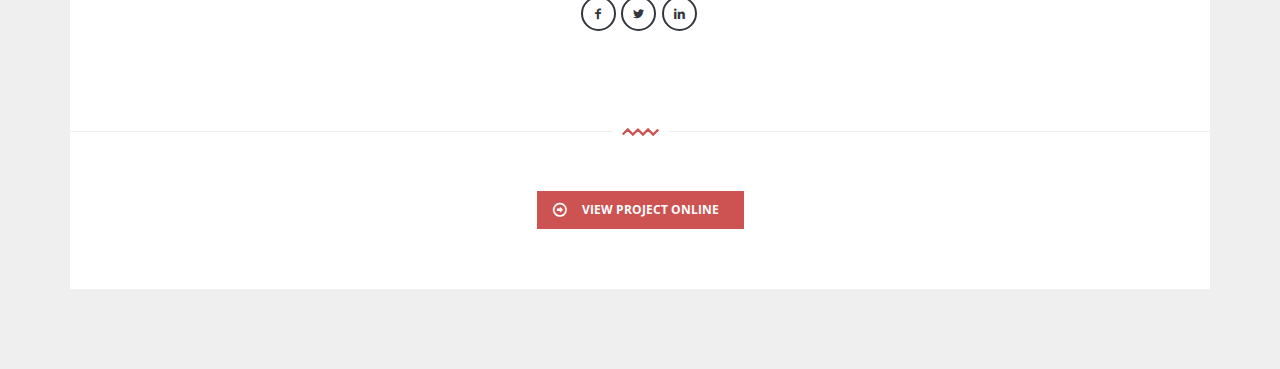
<file: project_single.html>
<!DOCTYPE html>
<!--[if lt IE 7]>      <html class="no-js lt-ie9 lt-ie8 lt-ie7"> <![endif]-->
<!--[if IE 7]>         <html class="no-js lt-ie9 lt-ie8"> <![endif]-->
<!--[if IE 8]>         <html class="no-js lt-ie9"> <![endif]-->
<!--[if gt IE 8]><!--> 
<html class="no-js"> <!--<![endif]-->
    <head>
       <!-- Metas -->
        <meta charset="utf-8">
        <title>SPLIT - PERSONAL VCARD HTML TEMPLATE</title>
        <meta name="description" content="">
      	<meta name="viewport" content="width=device-width, initial-scale=1">


		<!-- Css -->
        <link href="css/bootstrap.css" rel="stylesheet" type="text/css" media="all"/>
        <link href="css/owl-carousel/owl.carousel.css" rel="stylesheet"  media="all">
		<link href="css/owl-carousel/owl.theme.css" rel="stylesheet"  media="all">
		<link href="css/magnific-popup.css" type="text/css" rel="stylesheet" media="all" />
		<link href="css/font.css" rel="stylesheet" type="text/css"  media="all">
		<link href="css/fontello.css" rel="stylesheet" type="text/css"  media="all">
		<link href="css/base.css" rel="stylesheet" type="text/css" media="all"/>
		<link href="css/main.css" rel="stylesheet" type="text/css" media="all"/>
        <!--[if gte IE 9]>
        	<link rel="stylesheet" type="text/css" href="css/ie9.css" />
		<![endif]-->
    </head>
    <body>
	
	
	
	
<!-- Preloader -->
<div id="loader">
		<!-- Preloader inner -->
  <div id="loaderInner">
	<div class="spinner"></div>
  </div>
<!-- End preloader inner -->
</div>
<!-- End preloader-->


<!--Wrapper-->
<div id="wrapper" class="margLTop  margLBottom">
	
	<!--Container-->
	<div class="container">
		
		
			<div class="row ">
		
		
	
		
			<div class="col-md-12">
		

				
								<!--Portfolio single-->
							<section id="portfolio" class="bgWhite ofsInBottom ">

								<!--Portfolio -->
								<div class="portfolio">

									<!--Main title-->

										<div class="main-title work-title">
											<h1>Amazing Branding</h1>
												<div class="divider">
														<div class="zigzag large clearfix "  data-svg-drawing="yes" >
			<svg xml:space="preserve" viewBox="0 0 69.172 14.975" width="37" height="28" y="0px" x="0px" xmlns:xlink="http://www.w3.org/1999/xlink" xmlns="http://www.w3.org/2000/svg" version="1.1">
			<path d="M1.357,12.26 10.807,2.81 20.328,12.332
				29.781,2.879 39.223,12.321 48.754,2.79 58.286,12.321 67.815,2.793 "  style="stroke-dasharray: 93.9851, 93.9851; stroke-dashoffset: 0;"/>
			</svg>
			</div>
			</div>
										</div>	

									<!--End main title-->




								<!--Content-->	
								<div class="content">

									<!--Block content-->	
									<div class="block-content ">
										
										
										<div class="block-nav-work margBottom">
											
											<ul>
											<li><a href="#"><i class="icon-left-open-mini"></i></a></li>
											<li><a href="index.html#portfolio"><i class="icon-cancel"></i></a></li>
											<li><a href="#"><i class="icon-right-open-mini"></i></a></li>
											</ul>
										</div>
										
										
										
										
										
										<div class="block-single margBottom clearfix">
											<div class="col-md-10 col-md-offset-1">
												<h1 class="large-title margBSSmall">Project
												 <br>Case Study</h1>
													<p class="margBSSmall">Sed ut perspiciatis unde omnis iste natus error
													 sit voluptatem accusantium doloremque laudantium, totam rem aperiam,
													 eaque ipsa quae ab illo inventore veritatis et quasi architecto beatae
													 vitae dicta sunt explicabo. Nemo enim ipsam voluptatem.Sed ut perspiciatis unde omnis iste natus error
													 sit voluptatem accusantium doloremque laudantium, totam rem aperiam,
													 eaque ipsa quae ab illo inventore veritatis et quasi architecto beatae
													 vitae dicta sunt explicabo. Nemo enim ipsam voluptatem. </p>
													
													<hr>
													
													<ul>
														
														 <li>Job :
							                                    <strong>Branding &amp; Development</strong>
							                                </li>
									
						                                <li>Client :
						                                    <strong>Carlose Smith</strong>
						                                </li>
						
						
														 <li>Year :
							                                    <strong>Mars , 2015</strong>
							                                </li>
						                               
						                                <li>Agency :
						                                    <strong>Mutation Media</strong>
						                                </li>
						                            </ul>
						
											</div>
										</div>
										
										
										<div class="block-single margBottom clearfix">
											
											<div class="col-md-10 col-md-offset-1">
											<img src="img/portfolio/large-1.jpg" alt="">
											</div>
										</div>
										
										
											<div class="block-single margBottom clearfix">
												<div class="col-md-10 col-md-offset-1">
												<img src="img/portfolio/large-2.jpg" alt="">
												</div>
											</div>
											
											
											
											<div class="block-single margBottom clearfix">
												<div class="col-md-10 col-md-offset-1">
												<img src="img/portfolio/large-3.jpg" alt="">
												</div>
											</div>
											
											
											<div class="block-single margBottom clearfix">
												<div class="col-md-10 col-md-offset-1">
												<img src="img/portfolio/large-4.jpg" alt="">
												</div>
											</div>
											
											
											
											<div class="block-single margBottom clearfix">
												<div class="col-md-10 col-md-offset-1">
											
												<ul class="social tCenter">
												<li><a href="#"><i class="icon-facebook"></i></a></li>
												<li><a href="#"><i class="icon-twitter"></i></a></li>
												<li><a href="#"><i class="icon-linkedin"></i></a></li>
											</ul>
											
											
											</div>
												</div>

								

									</div>
									<!--End block content-->
									
									
									
									</div>
									<!--End content-->
									
									
									
									
									
									
									<!--Button-->
									<div class="button ofsInTop tCenter">
											
											<div class="divider">
													<div class="zigzag large clearfix "  data-svg-drawing="yes" >
		<svg xml:space="preserve" viewBox="0 0 69.172 14.975" width="37" height="28" y="0px" x="0px" xmlns:xlink="http://www.w3.org/1999/xlink" xmlns="http://www.w3.org/2000/svg" version="1.1">
		<path d="M1.357,12.26 10.807,2.81 20.328,12.332
			29.781,2.879 39.223,12.321 48.754,2.79 58.286,12.321 67.815,2.793 "  style="stroke-dasharray: 93.9851, 93.9851; stroke-dashoffset: 0;"/>
		</svg>
		</div>
		</div>
										
										
		                               	<!--Row-->	
										<div class="row ">
											
											
											<div class="col-md-12">
												<a class="but opc-3 ico" href="#">view project online</a>
												
											</div>
										
										
										
											</div>
											<!--End row-->


			                            </div>
										<!--End button-->

									

						
										</div>
										<!--End portfolio-->

									</section>
										<!--End portfolio single-->
										
										
										
										
										
						
						
						
								
						
						

		</div>
		
		
			</div>
			<!--End  row-->
		
		
		</div>
		<!--End  container-->
		
	


</div>
<!--End wrapper-->

				
	
<!--Javascript-->	
<script src="js/jquery-1.11.3.min.js" type="text/javascript"></script>
<script src="js/jquery-migrate-1.2.1.js" type="text/javascript"></script>
<script src="js/owl.carousel.js" type="text/javascript"></script>						
<script src="js/jquery.magnific-popup.js" type="text/javascript"></script>
<script src="js/jquery.easytabs.min.js" type="text/javascript"></script>
<script src="js/jquery.easing.1.3.js" type="text/javascript"></script>
<script src="js/modernizr.js" type="text/javascript"></script>
<script src="js/placeholders.min.js" type="text/javascript"></script>
<script src="js/script.js" type="text/javascript"></script>





<script>

</script>


<!-- Google analytics -->


<!-- End google analytics -->


    </body>
</html>
</file>
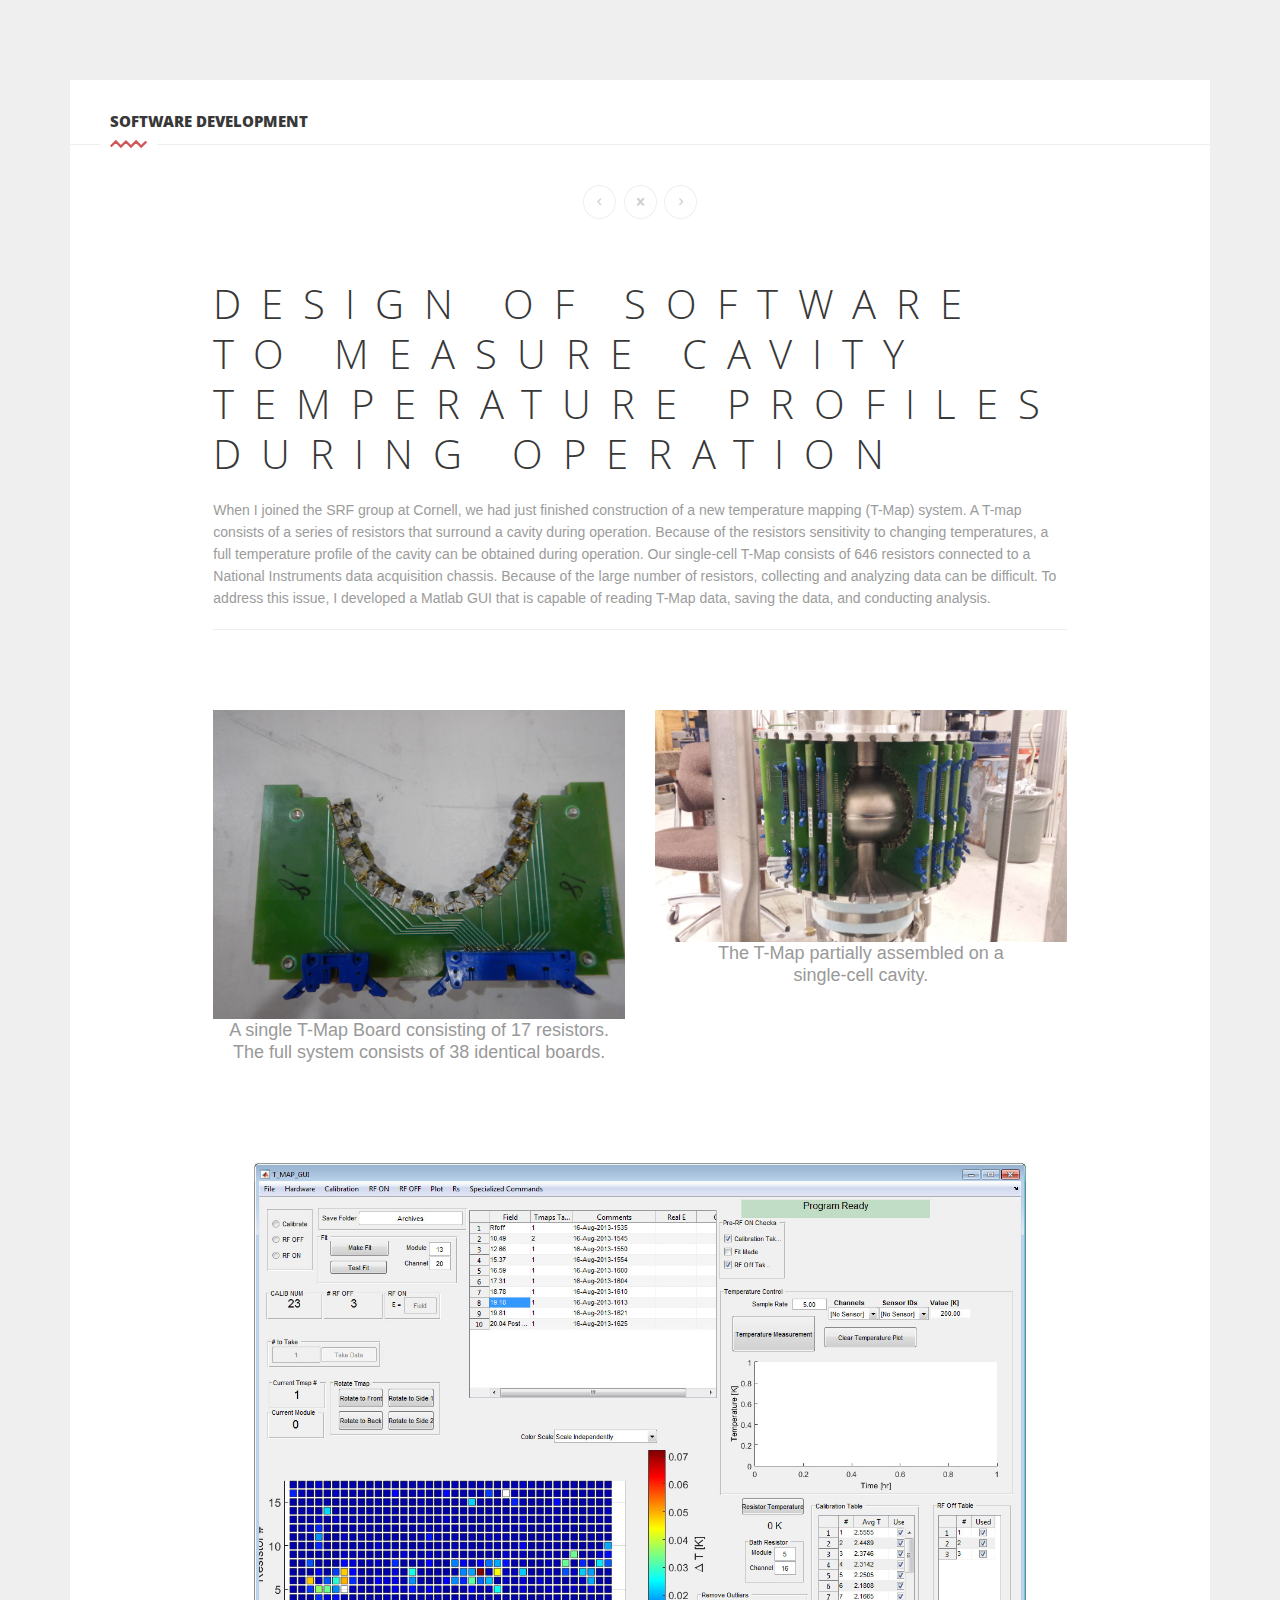
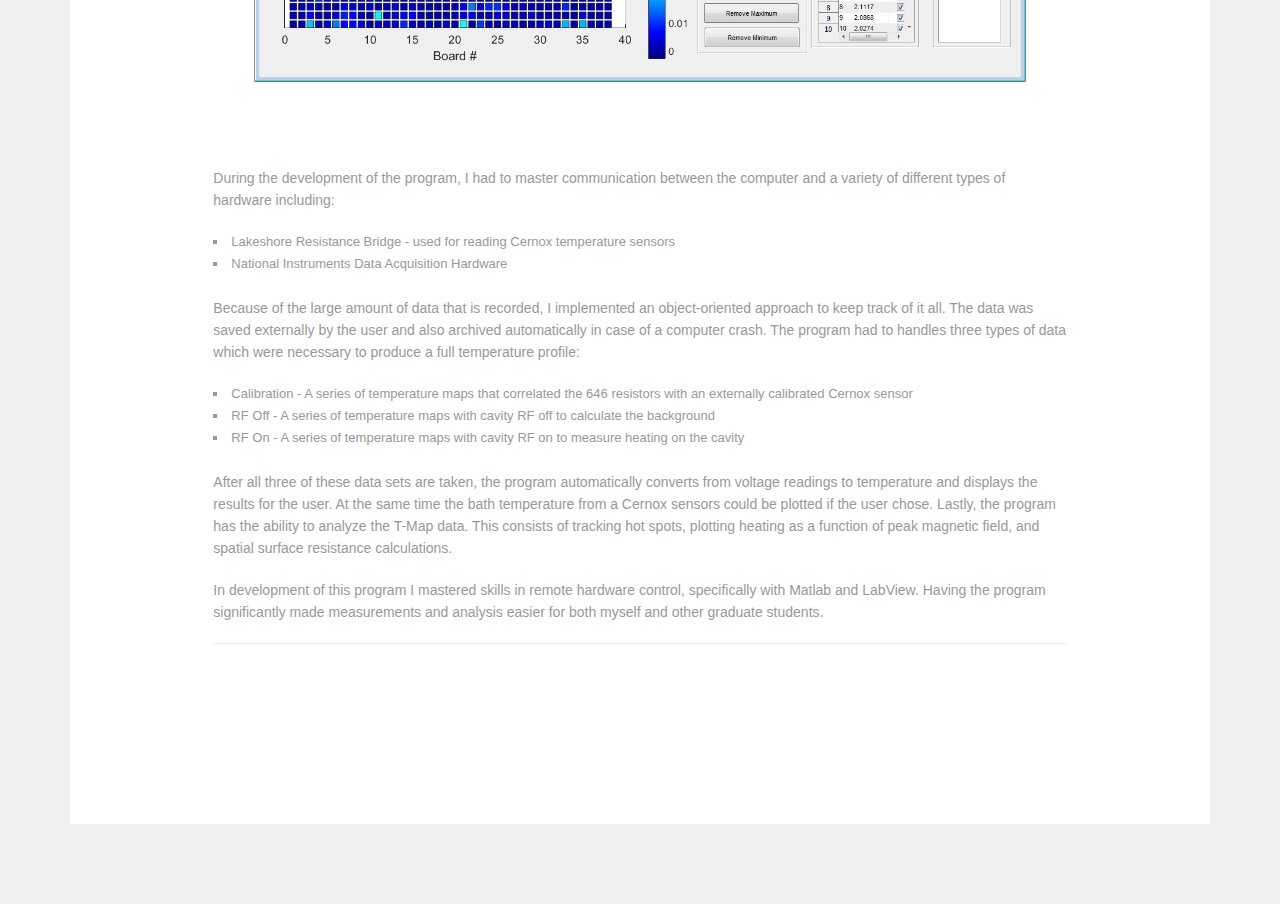
<file: tmap_gui.html>
<!DOCTYPE html>
<!--[if lt IE 7]>      <html class="no-js lt-ie9 lt-ie8 lt-ie7"> <![endif]-->
<!--[if IE 7]>         <html class="no-js lt-ie9 lt-ie8"> <![endif]-->
<!--[if IE 8]>         <html class="no-js lt-ie9"> <![endif]-->
<!--[if gt IE 8]><!--> 
<html class="no-js"> <!--<![endif]-->
    <head>
       <!-- Metas -->
        <meta charset="utf-8">
        <title>Design of Software to Measure Cavity Temperature Profiles During Operation</title>
        <meta name="description" content="">
      	<meta name="viewport" content="width=device-width, initial-scale=1">


		<!-- Css -->
        <link href="css/bootstrap.css" rel="stylesheet" type="text/css" media="all"/>
        <link href="css/owl-carousel/owl.carousel.css" rel="stylesheet"  media="all">
		<link href="css/owl-carousel/owl.theme.css" rel="stylesheet"  media="all">
		<link href="css/magnific-popup.css" type="text/css" rel="stylesheet" media="all" />
		<link href="css/font.css" rel="stylesheet" type="text/css"  media="all">
		<link href="css/fontello.css" rel="stylesheet" type="text/css"  media="all">
		<link href="css/base.css" rel="stylesheet" type="text/css" media="all"/>
		<link href="css/main.css" rel="stylesheet" type="text/css" media="all"/>
		<link href="css/my_css.css" rel="stylesheet" type="text/css" media="all"/>
        <!--[if gte IE 9]>
        	<link rel="stylesheet" type="text/css" href="css/ie9.css" />
		<![endif]-->
    </head>
    <body>
	
	
	
	
<!-- Preloader -->
<div id="loader">
		<!-- Preloader inner -->
  <div id="loaderInner">
	<div class="spinner"></div>
  </div>
<!-- End preloader inner -->
</div>
<!-- End preloader-->


<!--Wrapper-->
<div id="wrapper" class="margLTop  margLBottom">
	
	<!--Container-->
	<div class="container">
		
		
			<div class="row ">
		
		
	
		
			<div class="col-md-12">
		

				
								<!--Portfolio single-->
							<section id="portfolio" class="bgWhite ofsInBottom ">

								<!--Portfolio -->
								<div class="portfolio">

									<!--Main title-->

										<div class="main-title work-title">
											<h1>Software Development</h1>
												<div class="divider">
														<div class="zigzag large clearfix "  data-svg-drawing="yes" >
			<svg xml:space="preserve" viewBox="0 0 69.172 14.975" width="37" height="28" y="0px" x="0px" xmlns:xlink="http://www.w3.org/1999/xlink" xmlns="http://www.w3.org/2000/svg" version="1.1">
			<path d="M1.357,12.26 10.807,2.81 20.328,12.332
				29.781,2.879 39.223,12.321 48.754,2.79 58.286,12.321 67.815,2.793 "  style="stroke-dasharray: 93.9851, 93.9851; stroke-dashoffset: 0;"/>
			</svg>
			</div>
			</div>
										</div>	

									<!--End main title-->




								<!--Content-->	
								<div class="content">

									<!--Block content-->	
									<div class="block-content ">
										
										
										<div class="block-nav-work margBottom">
											
											<ul>
											<li><a href="magnetic_field_project.html"><i class="icon-left-open-mini"></i></a></li>
											<li><a href="index.html#portfolio"><i class="icon-cancel"></i></a></li>
											<li><a href="magfield_gui.html"><i class="icon-right-open-mini"></i></a></li>
											</ul>
										</div>
										
										
										
										
										
										<div class="block-single margBottom clearfix">
											<div class="col-md-10 col-md-offset-1">
												<h1 class="large-title margBSSmall">Design of Software to Measure Cavity Temperature Profiles During Operation</h1>
													<p class="margBSSmall">When I joined the SRF group at Cornell, we had just finished construction of a new temperature
													mapping (T-Map) system. A T-map consists of a series of resistors that surround a cavity during operation. Because of
													the resistors sensitivity to changing temperatures, a full temperature profile of the cavity can be obtained during
													operation. Our single-cell T-Map consists of 646 resistors connected to a National Instruments data acquisition chassis.
													Because of the large number of resistors, collecting and analyzing data can be difficult. To address this issue, I developed
													a Matlab GUI that is capable of reading T-Map data, saving the data, and conducting analysis.
													</p>
													
													<hr>
													

						
											</div>
										</div>
										
										<div class="block-single margBottom clearfix">
											
											<div class="col-md-5 col-md-offset-1">
											<figure>
												<img src="img/portfolio/Tmap/tmap_board.JPG" alt="">
												<figcaption class="figlabel">A single T-Map Board consisting of 17 resistors. The full system consists of 38 identical boards.</figcaption>
											</figure>
											</div>
											<div class="col-md-5">
											<figure>
												<img src="img/portfolio/Tmap/tmap_on_cavity.jpg" alt="">
												<figcaption class="figlabel">The T-Map partially assembled on a<br> single-cell cavity.</figcaption>
											</figure>
											</div>
											
											
										</div>	
										
										
										<div class="block-single margBottom clearfix">
											
											<div class="col-md-10 col-md-offset-1">
											<img src="img/portfolio/Tmap/tmap_gui_small.jpg" alt="">
											</div>
										</div>
										
										<div class="block-single margBottom clearfix">
											<div class="col-md-10 col-md-offset-1">
												
												<p class="margBSSmall">During the development of the program, I had to master communication between the computer and
												a variety of different types of hardware including:
												</p>
												<ul class="bullet_list_in">
													<li>Lakeshore Resistance Bridge - used for reading Cernox temperature sensors</li>
													<li>National Instruments Data Acquisition Hardware</li>
												</ul>
												<br>
												<p class="margBSSmall">Because of the large amount of data that is recorded, I implemented an object-oriented approach to keep track of it all.
												The data was saved externally by the user and also archived automatically in case of a computer crash. The program had to handles three types of
												data which were necessary to produce a full temperature profile:
												</p>
												<ul class="bullet_list_in">
												<li>Calibration - A series of temperature maps that correlated the 646 resistors with an externally calibrated Cernox sensor</li>
												<li>RF Off - A series of temperature maps with cavity RF off to calculate the background</li>
												<li>RF On - A series of temperature maps with cavity RF on to measure heating on the cavity</li>
												</ul>
												<br>
												<p class="margBSSmall">After all three of these data sets are taken, the program automatically converts from voltage readings to temperature and 
												displays the results for the user. At the same time the bath temperature from a Cernox sensors could be plotted if the user chose. Lastly, the program
												has the ability to analyze the T-Map data. This consists of tracking hot spots, plotting heating as a function of peak magnetic field, and spatial surface
												resistance calculations.
												</p>
												<p class="margBSSmall">In development of this program I mastered skills in remote hardware control, specifically with Matlab and LabView. Having the program significantly
												made measurements and analysis easier for both myself and other graduate students. 
												</p>
												
												
													
												<hr>
													

						
											</div>
										</div>										

											
											
											


								

									</div>
									<!--End block content-->
									
									
									
									</div>
									<!--End content-->
									
									
									
									
									
									
	

									

						
										</div>
										<!--End portfolio-->

									</section>
										<!--End portfolio single-->
										
										
										
										
										
						
						
						
								
						
						

		</div>
		
		
			</div>
			<!--End  row-->
		
		
		</div>
		<!--End  container-->
		
	


</div>
<!--End wrapper-->

				
	
<!--Javascript-->	
<script src="js/jquery-1.11.3.min.js" type="text/javascript"></script>
<script src="js/jquery-migrate-1.2.1.js" type="text/javascript"></script>
<script src="js/owl.carousel.js" type="text/javascript"></script>						
<script src="js/jquery.magnific-popup.js" type="text/javascript"></script>
<script src="js/jquery.easytabs.min.js" type="text/javascript"></script>
<script src="js/jquery.easing.1.3.js" type="text/javascript"></script>
<script src="js/modernizr.js" type="text/javascript"></script>
<script src="js/placeholders.min.js" type="text/javascript"></script>
<script src="js/script.js" type="text/javascript"></script>





<script>

</script>


<!-- Google analytics -->


<!-- End google analytics -->


    </body>
</html>
</file>
<file: css/font.css>
@font-face {
    font-family: 'open_sansbold';
    src: url('../font/OpenSans-Bold-webfont.eot');
    src: url('../font/OpenSans-Bold-webfont.eot?#iefix') format('embedded-opentype'),
         url('../font/OpenSans-Bold-webfont.woff') format('woff'),
         url('../font/OpenSans-Bold-webfont.ttf') format('truetype'),
         url('../OpenSans-Bold-webfont.svg#open_sansbold') format('svg');
    font-weight: normal;
    font-style: normal;

}

@font-face {
    font-family: 'open_sansbold_italic';
    src: url('../font/OpenSans-BoldItalic-webfont.eot');
    src: url('../font/OpenSans-BoldItalic-webfont.eot?#iefix') format('embedded-opentype'),
         url('../font/OpenSans-BoldItalic-webfont.woff') format('woff'),
         url('../font/OpenSans-BoldItalic-webfont.ttf') format('truetype'),
         url('../font/OpenSans-BoldItalic-webfont.svg#open_sansbold_italic') format('svg');
    font-weight: normal;
    font-style: normal;

}


@font-face {
    font-family: 'open_sansextrabold';
    src: url('../font/OpenSans-ExtraBold-webfont.eot');
    src: url('../font/OpenSans-ExtraBold-webfont.eot?#iefix') format('embedded-opentype'),
         url('../font/OpenSans-ExtraBold-webfont.woff') format('woff'),
         url('../font/OpenSans-ExtraBold-webfont.ttf') format('truetype'),
         url('../font/OpenSans-ExtraBold-webfont.svg#open_sansextrabold') format('svg');
    font-weight: normal;
    font-style: normal;

}


@font-face {
    font-family: 'open_sansextrabold_italic';
    src: url('../font/OpenSans-ExtraBoldItalic-webfont.eot');
    src: url('../font/OpenSans-ExtraBoldItalic-webfont.eot?#iefix') format('embedded-opentype'),
         url('../font/OpenSans-ExtraBoldItalic-webfont.woff') format('woff'),
         url('../font/OpenSans-ExtraBoldItalic-webfont.ttf') format('truetype'),
         url('../font/OpenSans-ExtraBoldItalic-webfont.svg#open_sansextrabold_italic') format('svg');
    font-weight: normal;
    font-style: normal;

}


@font-face {
    font-family: 'open_sansitalic';
    src: url('../font/OpenSans-Italic-webfont.eot');
    src: url('../font/OpenSans-Italic-webfont.eot?#iefix') format('embedded-opentype'),
         url('../font/OpenSans-Italic-webfont.woff') format('woff'),
         url('../font/OpenSans-Italic-webfont.ttf') format('truetype'),
         url('../font/OpenSans-Italic-webfont.svg#open_sansitalic') format('svg');
    font-weight: normal;
    font-style: normal;

}


@font-face {
    font-family: 'open_sanslight';
    src: url('../font/OpenSans-Light-webfont.eot');
    src: url('../font/OpenSans-Light-webfont.eot?#iefix') format('embedded-opentype'),
         url('../font/OpenSans-Light-webfont.woff') format('woff'),
         url('../font/OpenSans-Light-webfont.ttf') format('truetype'),
         url('../font/OpenSans-Light-webfont.svg#open_sanslight') format('svg');
    font-weight: normal;
    font-style: normal;

}



@font-face {
    font-family: 'open_sanslight_italic';
    src: url('../font/OpenSans-LightItalic-webfont.eot');
    src: url('../font/OpenSans-LightItalic-webfont.eot?#iefix') format('embedded-opentype'),
         url('../font/OpenSans-LightItalic-webfont.woff') format('woff'),
         url('../font/OpenSans-LightItalic-webfont.ttf') format('truetype'),
         url('../font/OpenSans-LightItalic-webfont.svg#open_sanslight_italic') format('svg');
    font-weight: normal;
    font-style: normal;

}

@font-face {
    font-family: 'open_sansregular';
    src: url('../font/OpenSans-Regular-webfont.eot');
    src: url('../font/OpenSans-Regular-webfont.eot?#iefix') format('embedded-opentype'),
         url('../font/OpenSans-Regular-webfont.woff') format('woff'),
         url('../font/OpenSans-Regular-webfont.ttf') format('truetype'),
         url('../font/OpenSans-Regular-webfont.svg#open_sansregular') format('svg');
    font-weight: normal;
    font-style: normal;

}


@font-face {
    font-family: 'open_sanssemibold';
    src: url('../font/OpenSans-Semibold-webfont.eot');
    src: url('../font/OpenSans-Semibold-webfont.eot?#iefix') format('embedded-opentype'),
         url('../font/OpenSans-Semibold-webfont.woff') format('woff'),
         url('../font/OpenSans-Semibold-webfont.ttf') format('truetype'),
         url('../font/OpenSans-Semibold-webfont.svg#open_sanssemibold') format('svg');
    font-weight: normal;
    font-style: normal;

}

@font-face {
    font-family: 'open_sanssemibold_italic';
    src: url('../font/OpenSans-SemiboldItalic-webfont.eot');
    src: url('../font/OpenSans-SemiboldItalic-webfont.eot?#iefix') format('embedded-opentype'),
         url('../font/OpenSans-SemiboldItalic-webfont.woff') format('woff'),
         url('../font/OpenSans-SemiboldItalic-webfont.ttf') format('truetype'),
         url('../font/OpenSans-SemiboldItalic-webfont.svg#open_sanssemibold_italic') format('svg');
    font-weight: normal;
    font-style: normal;

}
</file>
<file: css/fontello.css>
@font-face {
  font-family: 'fontello';
  src: url('../font/fontello.eot?92040386');
  src: url('../font/fontello.eot?92040386#iefix') format('embedded-opentype'),
       url('../font/fontello.woff?92040386') format('woff'),
       url('../font/fontello.ttf?92040386') format('truetype'),
       url('../font/fontello.svg?92040386#fontello') format('svg');
  font-weight: normal;
  font-style: normal;
}
/* Chrome hack: SVG is rendered more smooth in Windozze. 100% magic, uncomment if you need it. */
/* Note, that will break hinting! In other OS-es font will be not as sharp as it could be */
/*
@media screen and (-webkit-min-device-pixel-ratio:0) {
  @font-face {
    font-family: 'fontello';
    src: url('../font/fontello.svg?92040386#fontello') format('svg');
  }
}
*/
 
 [class^="icon-"]:before, [class*=" icon-"]:before {
  font-family: "fontello";
  font-style: normal;
  font-weight: normal;
  speak: none;
 
  display: inline-block;
  text-decoration: inherit;
  width: 1em;
  margin-right: .2em;
  text-align: center;
  /* opacity: .8; */
 
  /* For safety - reset parent styles, that can break glyph codes*/
  font-variant: normal;
  text-transform: none;
 
  /* fix buttons height, for twitter bootstrap */
  line-height: 1em;
 
  /* Animation center compensation - margins should be symmetric */
  /* remove if not needed */
  margin-left: .2em;
 
  /* you can be more comfortable with increased icons size */
  /* font-size: 120%; */
 
  /* Font smoothing. That was taken from TWBS */
  -webkit-font-smoothing: antialiased;
  -moz-osx-font-smoothing: grayscale;
 
  /* Uncomment for 3D effect */
  /* text-shadow: 1px 1px 1px rgba(127, 127, 127, 0.3); */
}
 
.icon-print-1:before { content: '\e800'; } /* '' */
.icon-retweet:before { content: '\e801'; } /* '' */
.icon-upload:before { content: '\e802'; } /* '' */
.icon-note:before { content: '\e803'; } /* '' */
.icon-note-beamed:before { content: '\e804'; } /* '' */
.icon-music:before { content: '\e805'; } /* '' */
.icon-search:before { content: '\e806'; } /* '' */
.icon-flashlight:before { content: '\e807'; } /* '' */
.icon-mail:before { content: '\e808'; } /* '' */
.icon-heart:before { content: '\e809'; } /* '' */
.icon-heart-empty:before { content: '\e80a'; } /* '' */
.icon-tape:before { content: '\e80b'; } /* '' */
.icon-graduation-cap:before { content: '\e80c'; } /* '' */
.icon-user:before { content: '\e80d'; } /* '' */
.icon-users:before { content: '\e80e'; } /* '' */
.icon-user-add:before { content: '\e80f'; } /* '' */
.icon-video:before { content: '\e810'; } /* '' */
.icon-picture:before { content: '\e811'; } /* '' */
.icon-camera:before { content: '\e812'; } /* '' */
.icon-layout:before { content: '\e813'; } /* '' */
.icon-menu:before { content: '\e814'; } /* '' */
.icon-check:before { content: '\e815'; } /* '' */
.icon-cancel:before { content: '\e816'; } /* '' */
.icon-plus:before { content: '\e817'; } /* '' */
.icon-plus-circled:before { content: '\e818'; } /* '' */
.icon-plus-squared:before { content: '\e819'; } /* '' */
.icon-minus:before { content: '\e81a'; } /* '' */
.icon-minus-circled:before { content: '\e81b'; } /* '' */
.icon-minus-squared:before { content: '\e81c'; } /* '' */
.icon-help:before { content: '\e81d'; } /* '' */
.icon-help-circled:before { content: '\e81e'; } /* '' */
.icon-info:before { content: '\e81f'; } /* '' */
.icon-info-circled:before { content: '\e820'; } /* '' */
.icon-back:before { content: '\e821'; } /* '' */
.icon-home:before { content: '\e822'; } /* '' */
.icon-link:before { content: '\e823'; } /* '' */
.icon-attach:before { content: '\e824'; } /* '' */
.icon-lock:before { content: '\e825'; } /* '' */
.icon-lock-open:before { content: '\e826'; } /* '' */
.icon-eye:before { content: '\e827'; } /* '' */
.icon-tag:before { content: '\e828'; } /* '' */
.icon-flag:before { content: '\e829'; } /* '' */
.icon-thumbs-up:before { content: '\e82a'; } /* '' */
.icon-thumbs-down:before { content: '\e82b'; } /* '' */
.icon-upload-cloud:before { content: '\e82c'; } /* '' */
.icon-reply:before { content: '\e82d'; } /* '' */
.icon-reply-all:before { content: '\e82e'; } /* '' */
.icon-forward:before { content: '\e82f'; } /* '' */
.icon-quote:before { content: '\e830'; } /* '' */
.icon-code:before { content: '\e831'; } /* '' */
.icon-export:before { content: '\e832'; } /* '' */
.icon-pencil:before { content: '\e833'; } /* '' */
.icon-feather:before { content: '\e834'; } /* '' */
.icon-keyboard:before { content: '\e835'; } /* '' */
.icon-comment:before { content: '\e836'; } /* '' */
.icon-attention:before { content: '\e837'; } /* '' */
.icon-alert:before { content: '\e838'; } /* '' */
.icon-vcard:before { content: '\e839'; } /* '' */
.icon-address:before { content: '\e83a'; } /* '' */
.icon-location:before { content: '\e83b'; } /* '' */
.icon-map:before { content: '\e83c'; } /* '' */
.icon-direction:before { content: '\e83d'; } /* '' */
.icon-compass:before { content: '\e83e'; } /* '' */
.icon-cup:before { content: '\e83f'; } /* '' */
.icon-trash:before { content: '\e840'; } /* '' */
.icon-doc:before { content: '\e841'; } /* '' */
.icon-docs:before { content: '\e842'; } /* '' */
.icon-doc-landscape:before { content: '\e843'; } /* '' */
.icon-doc-text:before { content: '\e844'; } /* '' */
.icon-doc-text-inv:before { content: '\e845'; } /* '' */
.icon-newspaper:before { content: '\e846'; } /* '' */
.icon-book-open:before { content: '\e847'; } /* '' */
.icon-book:before { content: '\e848'; } /* '' */
.icon-box:before { content: '\e849'; } /* '' */
.icon-rss:before { content: '\e84a'; } /* '' */
.icon-phone:before { content: '\e84b'; } /* '' */
.icon-cog:before { content: '\e84c'; } /* '' */
.icon-tools:before { content: '\e84d'; } /* '' */
.icon-share:before { content: '\e84e'; } /* '' */
.icon-shareable:before { content: '\e84f'; } /* '' */
.icon-basket:before { content: '\e850'; } /* '' */
.icon-bag:before { content: '\e851'; } /* '' */
.icon-calendar:before { content: '\e852'; } /* '' */
.icon-login:before { content: '\e853'; } /* '' */
.icon-logout:before { content: '\e854'; } /* '' */
.icon-mic:before { content: '\e855'; } /* '' */
.icon-mute:before { content: '\e856'; } /* '' */
.icon-sound:before { content: '\e857'; } /* '' */
.icon-volume:before { content: '\e858'; } /* '' */
.icon-clock:before { content: '\e859'; } /* '' */
.icon-hourglass:before { content: '\e85a'; } /* '' */
.icon-light-up:before { content: '\e85b'; } /* '' */
.icon-adjust:before { content: '\e85c'; } /* '' */
.icon-block:before { content: '\e85d'; } /* '' */
.icon-resize-full:before { content: '\e85e'; } /* '' */
.icon-resize-small:before { content: '\e85f'; } /* '' */
.icon-popup:before { content: '\e860'; } /* '' */
.icon-publish:before { content: '\e861'; } /* '' */
.icon-window:before { content: '\e862'; } /* '' */
.icon-arrow-combo:before { content: '\e863'; } /* '' */
.icon-down-circled:before { content: '\e864'; } /* '' */
.icon-left-circled:before { content: '\e865'; } /* '' */
.icon-right-circled:before { content: '\e866'; } /* '' */
.icon-up-circled:before { content: '\e867'; } /* '' */
.icon-down-open:before { content: '\e868'; } /* '' */
.icon-left-open:before { content: '\e869'; } /* '' */
.icon-right-open:before { content: '\e86a'; } /* '' */
.icon-up-open:before { content: '\e86b'; } /* '' */
.icon-down-open-mini:before { content: '\e86c'; } /* '' */
.icon-up-open-mini:before { content: '\e86d'; } /* '' */
.icon-down-open-big:before { content: '\e86e'; } /* '' */
.icon-left-open-big:before { content: '\e86f'; } /* '' */
.icon-right-open-big:before { content: '\e870'; } /* '' */
.icon-up-open-big:before { content: '\e871'; } /* '' */
.icon-down:before { content: '\e872'; } /* '' */
.icon-left:before { content: '\e873'; } /* '' */
.icon-right:before { content: '\e874'; } /* '' */
.icon-up:before { content: '\e875'; } /* '' */
.icon-down-dir:before { content: '\e876'; } /* '' */
.icon-left-dir:before { content: '\e877'; } /* '' */
.icon-right-dir:before { content: '\e878'; } /* '' */
.icon-up-dir:before { content: '\e879'; } /* '' */
.icon-down-bold:before { content: '\e87a'; } /* '' */
.icon-left-bold:before { content: '\e87b'; } /* '' */
.icon-right-bold:before { content: '\e87c'; } /* '' */
.icon-up-bold:before { content: '\e87d'; } /* '' */
.icon-down-thin:before { content: '\e87e'; } /* '' */
.icon-up-thin:before { content: '\e87f'; } /* '' */
.icon-ccw:before { content: '\e880'; } /* '' */
.icon-cw:before { content: '\e881'; } /* '' */
.icon-arrows-ccw:before { content: '\e882'; } /* '' */
.icon-level-down:before { content: '\e883'; } /* '' */
.icon-level-up:before { content: '\e884'; } /* '' */
.icon-shuffle:before { content: '\e885'; } /* '' */
.icon-loop:before { content: '\e886'; } /* '' */
.icon-switch:before { content: '\e887'; } /* '' */
.icon-play:before { content: '\e888'; } /* '' */
.icon-stop:before { content: '\e889'; } /* '' */
.icon-pause:before { content: '\e88a'; } /* '' */
.icon-record:before { content: '\e88b'; } /* '' */
.icon-to-end:before { content: '\e88c'; } /* '' */
.icon-flow-parallel:before { content: '\e88d'; } /* '' */
.icon-fast-forward:before { content: '\e88e'; } /* '' */
.icon-fast-backward:before { content: '\e88f'; } /* '' */
.icon-progress-0:before { content: '\e890'; } /* '' */
.icon-cancel-circled:before { content: '\e891'; } /* '' */
.icon-cancel-squared:before { content: '\e892'; } /* '' */
.icon-bookmark:before { content: '\e893'; } /* '' */
.icon-bookmarks:before { content: '\e894'; } /* '' */
.icon-chat:before { content: '\e895'; } /* '' */
.icon-bell:before { content: '\e896'; } /* '' */
.icon-folder:before { content: '\e897'; } /* '' */
.icon-archive:before { content: '\e898'; } /* '' */
.icon-lamp:before { content: '\e899'; } /* '' */
.icon-light-down:before { content: '\e89a'; } /* '' */
.icon-left-open-mini:before { content: '\e89b'; } /* '' */
.icon-right-open-mini:before { content: '\e89c'; } /* '' */
.icon-left-thin:before { content: '\e89d'; } /* '' */
.icon-right-thin:before { content: '\e89e'; } /* '' */
.icon-progress-1:before { content: '\e89f'; } /* '' */
.icon-progress-2:before { content: '\e8a0'; } /* '' */
.icon-flash:before { content: '\e8a1'; } /* '' */
.icon-moon:before { content: '\e8a2'; } /* '' */
.icon-progress-3:before { content: '\e8a3'; } /* '' */
.icon-target:before { content: '\e8a4'; } /* '' */
.icon-palette:before { content: '\e8a5'; } /* '' */
.icon-list:before { content: '\e8a6'; } /* '' */
.icon-list-add:before { content: '\e8a7'; } /* '' */
.icon-signal:before { content: '\e8a8'; } /* '' */
.icon-trophy:before { content: '\e8a9'; } /* '' */
.icon-battery:before { content: '\e8aa'; } /* '' */
.icon-back-in-time:before { content: '\e8ab'; } /* '' */
.icon-monitor:before { content: '\e8ac'; } /* '' */
.icon-mobile:before { content: '\e8ad'; } /* '' */
.icon-network:before { content: '\e8ae'; } /* '' */
.icon-cd:before { content: '\e8af'; } /* '' */
.icon-inbox:before { content: '\e8b0'; } /* '' */
.icon-install:before { content: '\e8b1'; } /* '' */
.icon-globe:before { content: '\e8b2'; } /* '' */
.icon-cloud:before { content: '\e8b3'; } /* '' */
.icon-cloud-thunder:before { content: '\e8b4'; } /* '' */
.icon-flight:before { content: '\e8b5'; } /* '' */
.icon-paper-plane:before { content: '\e8b6'; } /* '' */
.icon-leaf:before { content: '\e8b7'; } /* '' */
.icon-lifebuoy:before { content: '\e8b8'; } /* '' */
.icon-mouse:before { content: '\e8b9'; } /* '' */
.icon-briefcase:before { content: '\e8ba'; } /* '' */
.icon-suitcase:before { content: '\e8bb'; } /* '' */
.icon-dot:before { content: '\e8bc'; } /* '' */
.icon-dot-2:before { content: '\e8bd'; } /* '' */
.icon-dot-3:before { content: '\e8be'; } /* '' */
.icon-brush:before { content: '\e8bf'; } /* '' */
.icon-magnet:before { content: '\e8c0'; } /* '' */
.icon-infinity:before { content: '\e8c1'; } /* '' */
.icon-erase:before { content: '\e8c2'; } /* '' */
.icon-chart-pie:before { content: '\e8c3'; } /* '' */
.icon-chart-line:before { content: '\e8c4'; } /* '' */
.icon-chart-bar:before { content: '\e8c5'; } /* '' */
.icon-chart-area:before { content: '\e8c6'; } /* '' */
.icon-language:before { content: '\e8c7'; } /* '' */
.icon-ticket:before { content: '\e8c8'; } /* '' */
.icon-water:before { content: '\e8c9'; } /* '' */
.icon-droplet:before { content: '\e8ca'; } /* '' */
.icon-air:before { content: '\e8cb'; } /* '' */
.icon-credit-card:before { content: '\e8cc'; } /* '' */
.icon-floppy:before { content: '\e8cd'; } /* '' */
.icon-clipboard:before { content: '\e8ce'; } /* '' */
.icon-megaphone:before { content: '\e8cf'; } /* '' */
.icon-database:before { content: '\e8d0'; } /* '' */
.icon-drive:before { content: '\e8d1'; } /* '' */
.icon-bucket:before { content: '\e8d2'; } /* '' */
.icon-thermometer:before { content: '\e8d3'; } /* '' */
.icon-key:before { content: '\e8d4'; } /* '' */
.icon-flow-cascade:before { content: '\e8d5'; } /* '' */
.icon-flow-branch:before { content: '\e8d6'; } /* '' */
.icon-flow-tree:before { content: '\e8d7'; } /* '' */
.icon-flow-line:before { content: '\e8d8'; } /* '' */
.icon-gauge:before { content: '\e8d9'; } /* '' */
.icon-traffic-cone:before { content: '\e8da'; } /* '' */
.icon-cc:before { content: '\e8db'; } /* '' */
.icon-cc-by:before { content: '\e8dc'; } /* '' */
.icon-cc-nc:before { content: '\e8dd'; } /* '' */
.icon-cc-nc-eu:before { content: '\e8de'; } /* '' */
.icon-cc-nc-jp:before { content: '\e8df'; } /* '' */
.icon-cc-sa:before { content: '\e8e0'; } /* '' */
.icon-cc-nd:before { content: '\e8e1'; } /* '' */
.icon-cc-pd:before { content: '\e8e2'; } /* '' */
.icon-cc-zero:before { content: '\e8e3'; } /* '' */
.icon-cc-share:before { content: '\e8e4'; } /* '' */
.icon-cc-remix:before { content: '\e8e5'; } /* '' */
.icon-github:before { content: '\e8e6'; } /* '' */
.icon-github-circled:before { content: '\e8e7'; } /* '' */
.icon-flickr:before { content: '\e8e8'; } /* '' */
.icon-flickr-circled:before { content: '\e8e9'; } /* '' */
.icon-vimeo:before { content: '\e8ea'; } /* '' */
.icon-twitter-circled:before { content: '\e8eb'; } /* '' */
.icon-facebook:before { content: '\e8ec'; } /* '' */
.icon-facebook-circled:before { content: '\e8ed'; } /* '' */
.icon-facebook-squared:before { content: '\e8ee'; } /* '' */
.icon-gplus:before { content: '\e8ef'; } /* '' */
.icon-gplus-circled:before { content: '\e8f0'; } /* '' */
.icon-pinterest:before { content: '\e8f1'; } /* '' */
.icon-pinterest-circled:before { content: '\e8f2'; } /* '' */
.icon-tumblr:before { content: '\e8f3'; } /* '' */
.icon-tumblr-circled:before { content: '\e8f4'; } /* '' */
.icon-linkedin:before { content: '\e8f5'; } /* '' */
.icon-linkedin-circled:before { content: '\e8f6'; } /* '' */
.icon-dribbble:before { content: '\e8f7'; } /* '' */
.icon-dribbble-circled:before { content: '\e8f8'; } /* '' */
.icon-stumbleupon:before { content: '\e8f9'; } /* '' */
.icon-stumbleupon-circled:before { content: '\e8fa'; } /* '' */
.icon-lastfm:before { content: '\e8fb'; } /* '' */
.icon-lastfm-circled:before { content: '\e8fc'; } /* '' */
.icon-spotify:before { content: '\e8fd'; } /* '' */
.icon-spotify-circled:before { content: '\e8fe'; } /* '' */
.icon-qq:before { content: '\e8ff'; } /* '' */
.icon-instagram:before { content: '\e900'; } /* '' */
.icon-dropbox:before { content: '\e901'; } /* '' */
.icon-evernote:before { content: '\e902'; } /* '' */
.icon-flattr:before { content: '\e903'; } /* '' */
.icon-skype:before { content: '\e904'; } /* '' */
.icon-skype-circled:before { content: '\e905'; } /* '' */
.icon-renren:before { content: '\e906'; } /* '' */
.icon-sina-weibo:before { content: '\e907'; } /* '' */
.icon-paypal:before { content: '\e908'; } /* '' */
.icon-picasa:before { content: '\e909'; } /* '' */
.icon-soundcloud:before { content: '\e90a'; } /* '' */
.icon-mixi:before { content: '\e90b'; } /* '' */
.icon-behance:before { content: '\e90c'; } /* '' */
.icon-google-circles:before { content: '\e90d'; } /* '' */
.icon-vkontakte:before { content: '\e90e'; } /* '' */
.icon-db-shape:before { content: '\e90f'; } /* '' */
.icon-logo-db:before { content: '\e910'; } /* '' */
.icon-download:before { content: '\e911'; } /* '' */
.icon-rocket:before { content: '\e912'; } /* '' */
.icon-vimeo-circled:before { content: '\e913'; } /* '' */
.icon-twitter:before { content: '\e914'; } /* '' */
.icon-rdio:before { content: '\e915'; } /* '' */
.icon-rdio-circled:before { content: '\e916'; } /* '' */
.icon-smashing:before { content: '\e917'; } /* '' */
.icon-sweden:before { content: '\e918'; } /* '' */
.icon-star:before { content: '\e91a'; } /* '' */
.icon-star-empty:before { content: '\e91c'; } /* '' */
</file>
<file: css/base.css>
/*
* Skeleton V1.2
* Copyright 2011, Dave Gamache
* www.getskeleton.com
* Free to use under the MIT license.
* http://www.opensource.org/licenses/mit-license.php
* 6/20/2012
*/


/* Table of Content
==================================================
	#Reset & Basics
	#Basic Styles
	#Typography
	#Links
	#Browser Fix
	#Misc


/* #Reset & Basics (Inspired by E. Meyers)
================================================== */

*, *:before, *:after {
    -moz-box-sizing: border-box;
	-webkit-box-sizing :border-box;
	-ms-box-sizing: border-box;
	-o-box-sizing: border-box;
}


* { margin:0; padding:0; }



	html, body, div, span, applet, object, iframe, h1, h2, h3, h4, h5, h6, p, blockquote, pre, a, abbr, acronym, address, big, cite, code, dfn, em, img, ins, kbd, q, s, samp, small, strike, strong, sub, sup, tt, var, b, u, i, center, dl, dt, dd, ol, ul, li, fieldset, form, label, legend, table, caption, tbody, tfoot, thead, tr, th, td, article, aside, canvas, details, embed, figure, figcaption, footer, header, hgroup, menu, nav, output, ruby, section, summary, time, mark, audio, video {
		margin: 0;
		padding: 0;
		border: 0;
		font-size: 100%;
		font: inherit;
		vertical-align: baseline; 
		text-decoration:none;}
	article, aside, details, figcaption, figure, footer, header, hgroup, menu, nav, section {
		display: block; }

	ol, ul {
		list-style: none; }
	blockquote, q {
		quotes: none; }
	blockquote:before, blockquote:after,
	q:before, q:after {
		content: '';
		content: none; }
	table {
		border-collapse: collapse;
		border-spacing: 0; }


a, a:hover, a:active, a:visited, a:focus {
    text-decoration: none;
}



		
img {
    display: inline-block;
    vertical-align: middle;
}

img {
    height: auto;
    max-width: 100%;
}


#map img { max-width: none; }

*::-moz-selection {
    background: #292c31;
    color: #ffffff;
}

a:focus {
outline: 0;
}

iframe{width:100%;frameborder:0;display:inline-block;}
	


/* #Basic Styles
================================================== */
	body {
		background: #efefef;
		font: 14px/22px "open_sans",Arial,sans-serif;
		color: #999999;
		-webkit-font-smoothing: antialiased; /* Fix for webkit rendering */
		-webkit-text-size-adjust: 100%;
		margin:0;
		


		
 }


/* #Typography and #Common style
================================================== */
	h1, h2, h3, h4, h5, h6 {color: #333333;font-weight: normal;text-transform:uppercase;margin-bottom:10px;}
	em { font-style: italic; }
	strong {color:#333333; }
	small { font-size: 80%; }
	

		
	p{
		line-height:22px;
	}
	
	
	.main-title{
		border-bottom:1px solid #efefef;
		padding:30px 10px 2px 40px;
		position:relative;
	}
	
	
	.main-title h1{
		margin-bottom:10px;
	}
	
	
	
	.zigzag {
	    fill: none;
	    stroke-miterlimit: 10;
	    stroke-width: 3.7;
		
	}
	
	
	
	.zigzag.large, .zigzag.medium {
		background:#ffffff;
	}
	
	
	.zigzag.large{
		padding: 0 10px;
	}
	
	
	.button .zigzag.large{
		position:absolute;
		left: 50%;
	    margin-left: -28px;
	}
	
	
	.zigzag.medium{
		width:6%;
		margin:0 auto;
	}
	
	
	
	
	
	.main-title .divider{
	  left: 30px;
      position: absolute;
      top: 50px;
		
	}
	
	.main-title .divider img{
		width:30%;
		background:#ffffff;
		padding:0 12px;
	}
	
	
	.main-title h1{
		font-size:15px;
	}
	
	
	.divider-m{
		position:relative;
	}
	
	
	.divider-m:before{	
	background: #efefef;
    content: "";
    height: 1px;
    left: 50%;
    margin-left: -60px;
    position: absolute;
    top: 13px;
    width: 120px;
	}
	
	

	.divider-m  .zigzag.medium, .divider .zigzag.large{
		stroke: #cd5353;
		stroke-width: 4.3;
	}
	
	.divider-m .zigzag.medium svg, .divider .zigzag.large svg{
		

	}
	
	

	
	
	
	.button{
		position:relative;
	}
	
	
	.button:before{
	background: #efefef;
    content: "";
    height: 1px;
    left: 0;
    position: absolute;
    top: 0;
    width: 100%

}
	
	
	.button .divider{
	   	left: 0;
	    width: 100%;
	    position: absolute;
	    top: -13px;
		text-align:center;
	}
	
	
	.button .divider img{
		width:30%;
		background:#ffffff;
		padding:0 12px;
	}
	


	.but{
		padding: 8px 25px;
		color:#ffffff;
		text-transform:uppercase;
		font-size:12px;
		display:inline-block;
	}
	
	
	
	.but.brd{
		color:#33373d;
		border:2px solid #33373d;
		padding:5px 25px;
		text-transform:none;
		font-size:13px;
	}
	
	.but.brd:hover{
		color:#ffffff;
		background:#33373d;
	}
	
	
	.but.ico{
		padding: 8px 25px 8px 45px;

	}
	
	.but.opc-1{
		background:#33373d;
	}
	
	.but.opc-2{
		background:#cd5353;
	}
	
	.but.opc-3{
		background:#cd5353;
	}
	
	
	
	
	
	.but.opc-1.ico, .but.opc-2.ico, .but.opc-3.ico {
	  vertical-align: middle;
	  -webkit-transform: translateZ(0);
	  transform: translateZ(0);
	  -webkit-backface-visibility: hidden;
	  backface-visibility: hidden;
	  position: relative;
	}


	.but.opc-1.ico:before, .but.opc-1.ico:after, .but.opc-2.ico:before, .but.opc-2.ico:after,
	 .but.opc-3.ico:before, .but.opc-3.ico:after {
	  position: absolute;
	  left: 15px;
	  padding: 0 1px;
	  font-family: 'fontello';
	  font-size:15px;
	}


	.but.opc-1.ico:before, .but.opc-1.ico:after {
	  content: '\e864';
	}

	.but.opc-2.ico:before,  .but.opc-2.ico:after {
	  content: '\e800';
	}
	
	
	.but.opc-3.ico:before,  .but.opc-3.ico:after {
	  content: '\e866';
	}


	.but.opc-1.ico:after , .but.opc-2.ico:after, .but.opc-3.ico:after {
	  opacity: 0;
	  -webkit-animation-duration: 0.5s;
	  animation-duration: 0.5s;
	  -webkit-animation-fill-mode: forwards;
	  animation-fill-mode: forwards;
	}
	.but.opc-1.ico:hover:after,  .but.opc-1.ico:focus:after, .but.opc-1.ico:active:after, .but.opc-2.ico:hover:after,  .but.opc-2.ico:focus:after, .but.opc-2.ico:active:after,
	.but.opc-3.ico:hover:after,  .but.opc-3.ico:focus:after, .but.opc-3.ico:active:after {
	  -webkit-animation-name: hvr-icon-float-away;
	  animation-name: hvr-icon-float-away;
	  -webkit-animation-timing-function: ease-out;
	  animation-timing-function: ease-out;
	}



	@-webkit-keyframes hvr-icon-float-away {
	  0% {
	    opacity: 1;
	  }

	  100% {
	    opacity: 0;
	    -webkit-transform: translateY(-1em);
	    transform: translateY(-1em);
	  }
	}

	@keyframes hvr-icon-float-away {
	  0% {
	    opacity: 1;
	  }

	  100% {
	    opacity: 0;
	    -webkit-transform: translateY(-1em);
	    transform: translateY(-1em);
	  }
	}
	
	
	
	
	
	.main-nav ul li a, .info ul.info-list li .inf, .exp .hgroup h4, .block.service .det h3, .block-quote .block-profile, .block-quote .block-profile span, .item a .desc h3, .address-info p, .search-form input[type="text"], .author a, .but  {
		font-family: 'open_sansbold',Arial,sans-serif;
	}
	
	
	
	.about .profile h1, .main-title h1{
		font-family: 'open_sansextrabold',Arial,sans-serif;
	}
	
	
	
	.contact-info li , .skills-list h4, .skill .title, .filter li, .comments .reply-btn a,strong, .skill .title
	{
		font-family: 'open_sanssemibold',Arial,sans-serif;

	}
	
	
.exp .hgroup h6{
		font-family: 'open_sansitalic',Arial,sans-serif;
	}
	
	
	.about .profile h3, .block-single h1.large-title, .post-title h1, .post-title a, span.meta-date{
		font-family: 'open_sanslight',Arial,sans-serif;
	}
	
	
	.block-quote blockquote, .item a .desc h3 span {
		font-family: 'open_sanslight_italic',Arial,sans-serif;
	}

	
	

	

	
.social li a, .timeline:after, .exp:after, .spinner, .spinner:after, .address-info .ico-back, .contact-info li .ico, .contact-info li .ico-back, .spinner, .block-quote .block-img img, .block-quote .block-icon,  .block-nav-work li a, .address-info i  {
	    border-radius: 100%;
		-moz-border-radius:100%;
		-webkit-border-radius :100%;
		-ms-border-radius:100%;
		-o-border-radius: 100%;
	
	}
	
	
	

/* #Links
================================================== */
	
	a, input[type="text"],  textarea, nav.main-nav ul, .lines:before, .contact-form .submit, .reply-form .submit, .item a .desc, 
	.owl-page span {
		
		transition: all 0.3s ease-in-out 0s;
		-ms-transition: all 0.3s ease-in-out 0s;
		-webkit-transition:all 0.3s ease-in-out 0s;
		-moz-transition: all 0.3s ease-in-out 0s;
		-o-transition: all 0.3s ease-in-out 0s;
		
		
	}
	
	
	
/* #Browser Fix
================================================== */



	 .social li a, .timeline:after, .exp:after, .spinner, .spinner:after, .address-info .ico-back, .contact-info li .ico, .contact-info li .ico-back, .spinner, .block-quote .block-img img, .block-quote .block-icon,  .block-nav-work li a, .address-info i, .contact-form form input[type="submit"], form, .comments .author-img, .pagination, .get-cv h3, .dt-ico, .tag, .author, .content-title, .contact-form input[type="text"], .contact-form textarea, .reply-form input[type="text"], .reply-form textarea, .map-btn a,  .testi img,  .title-icon, .dt-ico span.ico, .comments .author-img img, .testi p, .serv-ico .icon, .interest, .column, .top a, .experience .experience-single .date, .info-list h4, .info-list h4:before, .testi-profile img, .testi-profile, .experience .experience-single .exp-icon, .exp-icon:before{

 			box-sizing:border-box;
			-moz-box-sizing:border-box; /* Firefox */
		}



/* #Misc
================================================== */
	.ofsTopH{padding-top:160px !important;}
	.ofsBottomH{padding-bottom:160px !important;}
	.ofsBottomL{padding-bottom:100px !important;}
	.ofsTopL{padding-top:100px !important;}
	.ofsBottom{padding-bottom:80px !important;}
	.ofsTop{padding-top:80px !important;}
	.ofsBottomM{padding-bottom:70px !important;}
	.ofsTopM{padding-top:70px !important;}
	.tCenter {text-align: center;}
	.tLeft {text-align: left;}
	.tRight {text-align: right;}
	.ofsInMTop{padding-top:50px !important;}
	.ofsInMBottom{padding-bottom:50px !important;}
	.ofsInTop{padding-top:60px !important;}
	.ofsInBottom{padding-bottom:60px !important;}
	.ofsTMedium{padding-top:40px !important;} 
	.ofsBMedium{padding-bottom:40px !important;}
	.ofsTMinus{padding-top:10px !important;} 
	.ofsBMInus{padding-bottom:10px !important;}
	.ofsTSmall{padding-top:20px !important;} 
	.ofsBSmall{padding-bottom:20px !important;}
	.ofsT-Small{padding-top:30px !important;} 
	.ofsB-Small{padding-bottom:30px !important;}
	.margTSSSmall{margin-top:10px !important;}
	.margBMSSSmall{margin-bottom:10px !important;}
	.margTSSmall{margin-top:20px !important;}
	.margBSSmall{margin-bottom:20px !important;}
	.margTSmall{margin-top:30px !important;}
	.margBSmall{margin-bottom:30px !important;}
	.margTMedium{margin-top:40px !important;}
	.margBMedium{margin-bottom:40px !important;}
	.margTLMedium{margin-top:50px !important;}
	.margBLMedium{margin-bottom:50px !important;}
	.margTop{margin-top:60px !important;}
	.margMTop{margin-top:70px !important;}
	.margLTop{margin-top:80px !important;}
	.margBottom{margin-bottom:60px !important;}
	.margMBottom{margin-bottom:70px !important;}
	.margLBottom{margin-bottom:80px !important;}
	.margHBottom{margin-bottom:100px !important;}
	.margHTop{margin-top:100px !important;}
	.margHHTop{margin-top:150px !important;}
	.margHHBottom{margin-bottom:150px !important;}
	.nopr{padding-right:0;}
	.bgGrey{background:#efefef;}
	.bgWhite{background:#ffffff;}
	.bgBeige{background:#f6f0e4;}
</file>
<file: css/main.css>
/*
*	SPLIT (HTML version)
* 	Copyright 2015
* 	www.mutationmedia.net
* 	Created by : mutationthemes
*
*/


/* Table of Content
==================================================
1-Preloader
2-Header
3-Tabs sections : 
  3/1-About tab
  3/2-Portfolio tab
  3/3-Blog tab
  3/4-Contact tab
4-Media queries






/*Preloader*/
#loader {
    background: #efefef;
    bottom: 0;
    height: 100%;
    left: 0;
    position: fixed;
    right: 0;
    top: 0;
    width: 100%;
    z-index: 9999;
}


#loaderInner {

    height: 100%;
    left: 0;
    position: absolute;
    top: 50%;
    width: 100%;
	opacity:.9;
	text-align:center;

}


.spinner {
  font-size: 10px;
  text-indent: -9999em;
  margin:0 auto;
  width: 4em;
  height: 4em;
  background: #333333;
  background: -moz-linear-gradient(left, #333333 10%, rgba(51, 51, 51, 0) 30%);
  background: -webkit-linear-gradient(left, #333333 10%, rgba(51, 51, 51, 0) 30%);
  background: -o-linear-gradient(left, #333333 10%, rgba(51, 51, 51, 0) 30%);
  background: -ms-linear-gradient(left, #333333 10%, rgba(51, 51, 51, 0) 30%);
  background: linear-gradient(to right, #333333 10%, rgba(51, 51, 51, 0) 30%);
  position: relative;
  -webkit-animation: rotation 1s infinite linear;
  animation: rotation 1s infinite linear;
  -webkit-transform: translateZ(0);
  -ms-transform: translateZ(0);
  transform: translateZ(0);
}


.spinner:before {
  width: 50%;
  height: 50%;
  background: #333333;
  position: absolute;
  top: 0;
  left: 0;
  content: '';
  border-radius: 100% 0 0 0;
}


.spinner:after {
  background:#efefef;
  width: 92%;
  height: 100%;
  border-radius: 50%;
  content: '';
  margin: auto;
  position: absolute;
  top: 0;
  left: 0;
  bottom: 0;
  right: 0;
	
}
@-webkit-keyframes rotation {
  0% {
    -webkit-transform: rotate(0deg);
    -ms-transform: rotate(0deg);
    transform: rotate(0deg);
  }
  100% {
    -webkit-transform: rotate(360deg);
    transform: rotate(360deg);
  }
}
@keyframes rotation {
  0% {
    -webkit-transform: rotate(0deg);
    -ms-transform: rotate(0deg);
    transform: rotate(0deg);
  }
  100% {
    -webkit-transform: rotate(360deg);
    -ms-transform: rotate(360deg);
    transform: rotate(360deg);
  }
}



/*End preloader*/





/*Header*/


.img-profile{
	position:relative;
}

.img-profile .name-profile{
   	left: -22%;
    position: absolute;
    top: 23.2%;
	-webkit-transform: rotate(-90deg); /* Chrome, Safari, Opera */
    transform: rotate(-90deg);
    -ms-transform: rotate(-90deg);
	/* Permalink - use to edit and share this gradient: http://colorzilla.com/gradient-editor/#33373d+0,33373d+100&amp;1+0,0+100 */
	background: -moz-linear-gradient(left,  rgba(51,55,61,1) 0%, rgba(51,55,61,0) 100%); /* FF3.6+ */
	background: -webkit-gradient(linear, left top, left bottom, color-stop(0%,rgba(51,55,61,1)), color-stop(100%,rgba(51,55,61,0))); /* Chrome,Safari4+ */
	background: -webkit-linear-gradient(left,  rgba(51,55,61,1) 0%,rgba(51,55,61,0) 100%); /* Chrome10+,Safari5.1+ */
	background: -o-linear-gradient(left,  rgba(51,55,61,1) 0%,rgba(51,55,61,0) 100%); /* Opera 11.10+ */
	background: -ms-linear-gradient(left,  rgba(51,55,61,1) 0%,rgba(51,55,61,0) 100%); /* IE10+ */
	background: linear-gradient(to left,  rgba(51,55,61,1) 0%,rgba(51,55,61,0) 100%); /* W3C */
	filter: progid:DXImageTransform.Microsoft.gradient( startColorstr='#33373d', endColorstr='#0033373d',GradientType=0 ); /* IE6-9 */
}


.img-profile .name-profile span{
	color:#ffffff;
	opacity:.95;
	font-family: "open_sans",Arial,sans-serif;
	padding: 0 15px 0px 30px;
	font-size:11px;
	display:block;
	text-transform:uppercase;
}



.img-profile .name-profile span sup{
 	font-size: 8px;
    line-height: 5px;
}



.main-nav ul li{
	display:block;
	position: relative;
	border-bottom:1px solid #26292e;
}


.main-nav ul li:last-child{
	border-bottom:1px solid #ffffff;
}


.main-nav ul li a{
	display:table;
	text-align:right;
	background:#33373d;
	color:#85878b;
	font-size:12px;
	text-transform:uppercase;
	padding:15px 25px;
	
  -webkit-transform: translateZ(0);
  -ms-transform: translateZ(0);
  transform: translateZ(0);
  -webkit-backface-visibility: hidden;
  backface-visibility: hidden;
  -ms-transition-property: color;
  -webkit-transition-property: color;
  transition-property: color;
  -webkit-transition-duration: 0.3s;
  transition-duration: 0.3s;
  width:100%;
	
	
	
	
}



.main-nav li a:before {
  content: "";
  position: absolute;
  z-index: -1;
  top: 0;
  bottom: 0;
  left: 0;
  right: 0;
  background: #cd5353;
  -webkit-transform: scaleX(0);
  -ms-transform: scaleX(0);
  transform: scaleX(0);
  -webkit-transform-origin: 50%;
  -ms-transform-origin: 50%;
  transform-origin: 50%;
  -webkit-transition-property: transform;
   -ms-transition-property: transform;
  transition-property: transform;
  -webkit-transition-duration: 0.3s;
  -ms-transition-duration: 0.3s;
  transition-duration: 0.3s;
  -webkit-transition-timing-function: ease-out;
  -ms-transition-timing-function: ease-out;
  transition-timing-function: ease-out;


	
}



.main-nav li a:hover, .main-nav li a:focus, .main-nav li a:active {
  color: #ffffff;
}
.main-nav li a:hover:before, .main-nav li a:focus:before, .main-nav li a:active:before {
  -webkit-transform: scaleX(1);
  -ms-transform: scaleX(1);
  transform: scaleX(1);
}





.main-nav li a.active:before {
  color:#ffffff;
  content: "";
  position: absolute;
  z-index: -1;
  top: 0;
  bottom: 0;
  left: 0;
  right: 0;
  background: #cd5353;
  -webkit-transform: scaleX(1);
  -ms-transform: scaleX(1);
  transform: scaleX(1);
  -webkit-transform-origin: 50%;
   -ms-transform-origin: 50%;
  transform-origin: 50%;
  -webkit-transition-property: transform;
  -ms-transition-property: transform;
  transition-property: transform;
  -webkit-transition-duration: 0.3s;
  -ms-transition-duration: 0.3s;
  transition-duration: 0.3s;
  -webkit-transition-timing-function: ease-out;
-ms-transition-timing-function: ease-out;
  transition-timing-function: ease-out;

}

.main-nav li a.active{
	color:#ffffff;
	background: #cd5353;
}



.main-nav ul li a i{
	position:absolute;
	left:25px;
	font-size:22px;
	
}



.social li {
    display: inline-block;
    margin-right: 2px;
    text-align: center;
}

 .social a {
    border: 2px solid #33373d;
    color: #33373d;
    display: inline-block;
    height: 35px;
    width: 35px;
}


.social li i {
    line-height: 32px;
	font-size:12px;
}


.social a:hover {
    border: 2px solid #cd5353;
    color: #cd5353;
}


.bottom-header p {
    margin-top: 10px;
	font-size:13px;
}




/*End header*/

/*Tabs sections*/


.content{
	padding:40px;
}


.content.single{
	padding:40px 40px 0;
}





/*------------------------ About section ------------------------*/


.about{
	overflow:hidden;
}

.about .profile h1{
	font-size:28px;
	line-height:25px;
}


.about .profile h3{
	font-size:22px;
	color:#777777;
}


.info ul.info-list {
	border:1px solid #efefef;
	text-align:center;
}


.info ul.info-list li {
	border-bottom:1px solid #efefef;
	background:#fafafa;
	font-size:14px;
}

.info ul.info-list li .inf, .info ul.info-list li .value{
	display:inline-block;
	padding:8px 0;
}

.info ul.info-list li .inf{
	width:35%;
	background:#ffffff;
	left: -1px;
    position: relative;
	border-right:1px solid #efefef;
	color:#333333;
}

.info ul.info-list li .value{
	width:63%;
	color:#666666;
}

.info ul.info-list li:last-child{
	border-bottom:none;
}



.vc{

	 display: -webkit-flex;
  display: -moz-flex;
  display: -ms-flexbox;
  display: flex;
  align-items: center;
  -webkit-align-items: center;
  justify-content: center;
  -webkit-justify-content: center;
  flex-direction: row;
  -webkit-flex-direction: row;

}


.progress {
    display: block;
    height: 16px;
    margin: 8px 0 14px;
    position: relative;
    width: 100%;
	overflow: visible;
	border-radius: 50px;
	-moz-border-radius:50px;
	-webkit-border-radius :50px;
	-ms-border-radius:50px;
	-o-border-radius: 50px;
	background: #ffffff; /* Old browsers */
	
}


.skill .skills-list li:last-child .progress{
	margin-bottom:0;
}


.skill.des .progress {
	border:1px solid #efefef;
}


.skill.dev .progress {
	border:1px solid #cd5353;
}

.skill.prs .progress {
	border:1px solid #33373d;
}


.progress .percentage {
	border-radius: 50px 0 0 50px;
	-moz-border-radius:50px 0 0 50px;
	-webkit-border-radius :50px 0 0 50px;
	-ms-border-radius:50px 0 0 50px;
	-o-border-radius: 50px 0 0 50px;
    bottom: 0;
    position: absolute;
    top: 0;
}


.skill.des .progress .percentage {
	background-color: #efefef;
}


.skill.dev .progress .percentage {
	background-color: #cd5353;
}


.skill.prs .progress .percentage {
	background-color: #33373d;
}


.percentage .percent {
 	position: absolute;
    right: -14px;
    top: -30px;
	font-size:11px;
}



.skills-list h4{
	display:block;
	text-transform:uppercase;
	margin-bottom:0;
	font-size:13px;
	color:#666666;
	
}


.skill .title{

	-webkit-transform: rotate(90deg); /* Chrome, Safari, Opera */
    transform: rotate(90deg);
    -ms-transform: rotate(90deg);
    left: -15px;
    padding: 5px 25px;
    position: absolute;
    text-align: center;
    text-transform: uppercase;
    top: 0;
}


.skill .title.des{
	border: 1px dashed #efefef;
}

.skill .title.dev{
	border: 1px dashed #cd5353;
}

.skill .title.prs{
	border: 1px dashed #33373d;
}




.timeline {
    position: relative;
}



.timeline:before {
	background: #ededed; /* Old browsers */
	background: -moz-linear-gradient(top,  #ededed 1%, #ededed 75%, #ffffff 100%); /* FF3.6+ */
	background: -webkit-gradient(linear, left top, left bottom, color-stop(1%,#ededed), color-stop(75%,#ededed), color-stop(100%,#ffffff)); /* Chrome,Safari4+ */
	background: -webkit-linear-gradient(top,  #ededed 1%,#ededed 75%,#ffffff 100%); /* Chrome10+,Safari5.1+ */
	background: -o-linear-gradient(top,  #ededed 1%,#ededed 75%,#ffffff 100%); /* Opera 11.10+ */
	background: -ms-linear-gradient(top,  #ededed 1%,#ededed 75%,#ffffff 100%); /* IE10+ */
	background: linear-gradient(to bottom,  #ededed 1%,#ededed 75%,#ffffff 100%); /* W3C */
	filter: progid:DXImageTransform.Microsoft.gradient( startColorstr='#ededed', endColorstr='#ffffff',GradientType=0 ); /* IE6-9 */
    bottom: 0;
    content: "";
    left: 18px;
    position: absolute;
    top: 0;
    width: 3px;
	height:100%;
	
}


.timeline:after{
	background: #ffffff;
	border:3px solid #efefef;
	font-family: 'fontello';
	top:0;
	left:-5px;
	width:50px;
	height:50px;
	position: absolute;
	text-align:center;
	color:#333333;
	font-size:20px;
	line-height:45px;
}


.timeline.experience:after{
	content: '\e8ba';
}

.timeline.education:after{
	content: '\e80c';
}


.exp{
	padding-left: 50px;
	padding-top: 20px;
	position:relative;
	margin-bottom:10px;
}


.exp:after{
 	background: #cd5353;
    border: 3px solid #ffffff;
    content: "";
    height: 15px;
    left: 12px;
    position: absolute;
    text-align: center;
    top: 24px;
    width: 15px;
}


.exp .hgroup h4, h6{
	margin-bottom:0;
}

.exp .hgroup h4{
	text-transform:none;
	
}


.exp .hgroup{
	margin-bottom:5px;
}


.exp .hgroup h6{
	text-transform:none;
	font-size:12px;
	color:#666666;
	
}


.exp .hgroup h6 i{
	color:#cccccc;
	margin-right:5px;
}


.exp .hgroup h6 span.current{
	color:#ffffff;
	background: #cd5353;
	border-radius:6px;
	-moz-border-radius:6px
	-webkit-border-radius :6px;
	-ms-border-radius:6px;
	-o-border-radius: 6px;
	padding:1px 12px;
}


.block.service .det h3{
	font-size:13px;
	
}


.block.service .ico{
	font-size:30px;
	margin-bottom:10px;
	color: #cd5353;
}







.block-quote {
  	background: #efefef;
    border-radius: 10px;
	-moz-border-radius:10px;
	-webkit-border-radius :10px;
	-ms-border-radius:10px;
	-o-border-radius: 10px;
    margin: 0 32px;
    padding: 40px;
	position:relative;
	
}


.block-quote .block-img{
	position:absolute;
	right:-40px;
	top:25px;
}

.block-quote .block-img img{
	width:85px;
	height:85px;
	border:10px solid #ffffff;
}


.block-quote .block-icon{
	position:absolute;
	right:-18px;
	top:120px;
	color:#777777;
}

.block-quote .block-icon{
  	background: #efefef ;
    border: 5px solid #ffffff;
    font-size: 16px;
    height: 40px;
    line-height: 32px;
    text-align: center;
    width: 40px;
}


.block-quote .block-profile{
	font-size:15px;
}

.block-quote .block-profile span{
	font-size:14px;
	color:#666666;
}


.block-quote blockquote {
	font-size:16px;
	line-height:24px;
	padding-right:30px;
	color:#666666;
}



/*------------------------ End about section ------------------------*/



/*------------------------ Portfolio section ------------------------*/


.block-filter ul {
    display: inline-block;
    position: relative;
}


.filter li {
    display: inline-block;
    margin: 0 10px;
    position: relative;
	text-transform:uppercase;
	font-size:13px;
}



.filter li a {
    color: #33373d;
}


.filter li a:hover {
    color: #cd5353;
}





.filter li a.active {
    color: #cd5353;
}




.item {

    position: relative;
	margin-bottom:30px;
}


.disable:before {
    background-color: #ffffff;
    content: "";
    display: block;
    height: 100%;
    left: 0;
    opacity: 0.7;
    position: absolute;
    top: 0;
    width: 100%;
    z-index: 12;
}



.item a .desc {
    background: rgba(205, 83, 83, 0.95) none repeat scroll 0 0;
    height: 100%;
    position: absolute;
    text-align: center;
    width: 100%;
    z-index: 2;
    opacity:0;
    
}


.item a .desc:hover{
	opacity:1;	
}


.item a .desc h3 {
    color: #ffffff;
	font-size:13px;
	bottom: 0;
    left: 0;
    margin: auto;
    position: absolute;
    right: 0;
    top: 0;
    height:55px;
}

.item a .desc h3 span {
    display:block;
	font-size:12px;
	text-transform:none;
	position:relative;
	top:-5px;
}


.zigzag.work {
    stroke: #ffffff;
	position:relative !important;
	top:-1px !important;
}



.block-nav-work {
	display:inline-block;
	position:relative;
	width:100%;
	
}


.block-nav-work ul {
	text-align:center;
	
}


.block-nav-work li{
	display:inline-block;
	margin:0 2px;
}


.block-nav-work li a{
	display:inline-block;
	color:#cccccc;
	font-size:15px;
	border:1px solid #efefef;
	padding:5px;
}


.block-nav-work li a:hover{
	color:#cd5353;
}



.block-single h1.large-title{
	font-size:40px;
	letter-spacing:20px;
	line-height:50px;
}

.block-single ul{
	font-size:13px;
}



/*------------------------ End portfolio section ------------------------*/



/*------------------------ Blog section ------------------------*/



.post-title a, .post-title h1, span.meta-date{
	display:inline-block;
}

.post-title h1, .post-title a{
	font-size:24px;
	text-transform:none;
	color:#666666;
	
}

span.meta-date{
 	background: #cd5353;
    border-radius: 6px;
	-moz-border-radius:6px;
	-webkit-border-radius :6px;
	-ms-border-radius:6px;
	-o-border-radius: 6px;
    color: #ffffff;
    font-size: 10px;
    margin-left: 20px;
    padding: 0 12px;
    text-transform: uppercase;
	position: relative;
    top: -4px;
}


.post-meta{
    display: inline-block;
    margin-bottom: 12px;
    overflow: hidden;
	font-size:13px;
}

.post-meta  li {
    float: left;
    margin-right: 25px;
	color:#666666;
}

.post-meta  li a{
    color:#cd5353;
}

.post-meta i {
    font-size: 17px;
    margin-right: 8px;
    position: relative;
    top: 0px;
	color:#cccccc;
}



.block-post p{
	margin-bottom:25px;
}


.block-post hr{
	margin-top:0;
}



.block-post.single p{
	margin-bottom:15px;
}


.block-posts .block-post:last-child .divider-m{
	display:none;
}


.block-posts .block-post:last-child {
	margin-bottom:40px;
}


.block-posts .block-post.single:last-child {
	margin-bottom:0;
}


.search-form{
	border-top: 1px solid #26292e;
    position: relative;
    top: -1px;
	height:52px;
	height:auto !important; 
	
}

.search-form input[type="text"] {
    background: #cd5353;
	color: #ffffff;
    font-size: 12px;
    border: none;
    padding: 15px 25px;
    text-align: right;
    width: 100%;
	text-transform:uppercase;
	
}
.search-form input[type="submit"] {
  	height: 0;
    opacity: 0;
    overflow: hidden;
    padding: 0;
    width: 0;
	display:none;
	
}

.search-form  i {
    color: #ffffff;
    font-size: 22px;
    position: absolute;
    left: 25px;
    top: 15px;
	cursor:pointer;
}


.embed-video {
    display: inline-block;
    position: relative;
    width: 100%;
	padding-bottom: 56%;
}


 .embed-video iframe {
    border: 0 none;
    bottom: 0;
    height: 100%;
    left: 0;
    position: absolute;
    top: 0;
    width: 100%;
}





.comment-content {
    margin-bottom: 15px;
    margin-left: 120px;
}


.comments .author-img {
    float: left;
    height: 80px;
    padding: 8px;
    width: 80px;
	border:1px solid #efefef;
	border-radius:6px;
	-moz-border-radius:6px;
	-webkit-border-radius :6px;
	-ms-border-radius:6px;
	-o-border-radius: 6px;
}


.comments .author-img img {
   	display: block;
    height: 100%;
    max-width: 100%;
}


.comment {
    position: relative;
	margin-bottom:30px;
	padding-bottom:20px;
	border-bottom:1px solid #efefef;
}


.comments li:last-child .comment{
	border:none;
	margin-bottom: 0;
    padding-bottom: 0;
}



.comments a {
    display: inline-block;
}


.author a {
   color: #292c31;
    font-size: 12px;
    text-transform: uppercase;
}


.comments .replys {
    margin-left: 40px;
}


.comments .replys.children {
    margin-left: 80px;
}


.comments .reply-btn {
    left: -15px;
    position: relative;
    top: 18px;
}


.comments .reply-btn a {
  color: #ffffff;
  font-size: 12px;
  text-transform: uppercase;
  background: #cd5353;
  border-radius: 6px;
 -moz-border-radius:6px;
 -webkit-border-radius :6px;
 -ms-border-radius:6px;
 -o-border-radius: 6px;
  font-size: 10px;
  margin-left: 20px;
  padding: 0 12px;
  position: relative;
}





.comment-content .date a {
    display: inline-block;
    font-size: 11px;
	color: #cd5353;
	position: relative;
    top: -5px;
}



.pagination ul{
    display: inline-block;
}


.pagination ul li {
    color: #cccccc;
    display: inline;
    font-size: 12px;
}


.pagination ul li.prev a {
    border-radius: 3px 0 0 3px;
	-moz-border-radius:3px 0 0 3px;
	-webkit-border-radius :3px 0 0 3px;
	-ms-border-radius:3px 0 0 3px;
	-o-border-radius: 3px 0 0 3px;
}



.pagination ul li.next a {
    border-radius: 0 3px 3px 0;
	-moz-border-radius:0 3px 3px 0;
	-webkit-border-radius :0 3px 3px 0;
	-ms-border-radius:0 3px 3px 0;
	-o-border-radius: 0 3px 3px 0;
}


.pagination ul li a {
    background: #ffffff;
    color: #cccccc;
    float: left;
    height: 35px;
    line-height: 36px;
    margin-right: 5px;
    width: 35px;
	border:1px solid #efefef;
}


.pagination ul li a:hover, .pagination ul li span:hover {
    color: #33373d;
}


.pagination ul li a.selected {
    color: #cd5353;
}


.pagination ul li i {
    margin: 0;
    width: auto;
}




/*------------------------ End blog section ------------------------*/




/*------------------------ Contact section ------------------------*/


#map{
	height:390px;

}


.contact-form, .reply-form{
	position:relative;
}


.input-columns .column1, .input-columns .column2 {
    float: left;
    width: 50%;
}



.input-columns .column1 .column-inner {
    padding: 0 15px 0 0;
}


.contact-form input[type="text"], .contact-form textarea, .reply-form input[type="text"], .reply-form textarea {
    background: rgba(0, 0, 0, 0) none repeat scroll 0 0;
    border: 1px solid #efefef;
    color: #666666;
    font-size: 13px;
    margin: 0 0 14px;
    outline: 0 none;
    overflow: hidden;
    padding: 10px 15px;
    resize: none;
    width: 100%;
	border-radius:10px;
	-moz-border-radius:10px;
	-webkit-border-radius :10px;
	-ms-border-radius:10px;
	-o-border-radius: 10px;
	font-family:"open_sansregular",Arial,sans-serif;
}


.contact-form textarea, .reply-form textarea {
    color: #666666;
    width: 100%;
	font-family:"open_sansregular",Arial,sans-serif;
}


.contact-form .submit, .reply-form .submit {
    bottom: -15px;
    cursor: pointer;
    position: absolute;
    right: 45px;
	border-radius:25px;
	-moz-border-radius:25px;
	-webkit-border-radius :25px;
	-ms-border-radius:25px;
	-o-border-radius: 25px;
	border:15px solid #ffffff;
/* Prevent background color leak outs */
	 -webkit-background-clip: padding-box; 
	 -moz-background-clip:padding; 
	 background-clip:padding-box;
}


.contact-form .submit:hover, .reply-form .submit:hover {
    background:#33373d;
/* Prevent background color leak outs */
	 -webkit-background-clip: padding-box; 
	 -moz-background-clip:padding; 
	 background-clip:padding-box;
}



#success, #error {
    display: none;
    position: relative;
}


#success h2, #error h2 {
    color: #33373d;
    font-size: 11px;
    left: 0;
    position: absolute;
    text-transform: none;
    top: 0;
}


.errorForm {
    border: 1px solid #cd5353 !important;
}



.info-holder {
    border: 1px solid #efefef;
    padding: 20px;
    text-align: center;
}


.address-info {
    position: relative;
}


.address-info p {
    color: #2d2d2d;
    font-size: 18px;
    padding-bottom: 40px;
    padding-top: 40px;
    line-height: 30px;
}


.address-info i {
    background:#cd5353;
    color: #ffffff;
    display: inline-block;
    font-size: 28px;
    height: 90px;
    left: 50%;
    line-height: 60px;
    margin-left: -50px;
    position: absolute;
    top: -70px;
    width: 90px;
	border:15px solid #ffffff;
/* Prevent background color leak outs */
	 -webkit-background-clip: padding-box; 
	 -moz-background-clip:padding; 
	 background-clip:padding-box;
}




.address-info {
    font-size: 14px;
    text-align: center;
}


.contact-info a {
    color: #999999;
}


.contact-info li {
    display: inline-block;
    position: relative;
    width: 200px;
}


.contact-info ul {
    padding-bottom: 25px;
}


.contact-info li .ico {
    background:#33373d;
    color: #ffffff;
    font-size: 20px;
    height: 80px;
    left: 50%;
    line-height: 52px;
    margin-left: -36px;
    position: absolute;
    top: 28px;
    width: 80px;
	border: 15px solid #ffffff;
/* Prevent background color leak outs */
	 -webkit-background-clip: padding-box; 
	 -moz-background-clip:padding; 
	 background-clip:padding-box;
}








/*------------------------ End contact section ------------------------*/



/*End tabs section*/







/* -------------------- Media queries -------------------- */


/*iPad lanscape*/
@media only screen and (min-device-width: 768px) and (max-device-width: 1024px) and (orientation: landscape) {
	input, textarea{-webkit-appearance: none;-webkit-border-radius:0;}
	#map{height:300px;}
	.address-info i{margin-left:-45px;}
	.address-info p{margin:0 auto;padding-bottom:20px}
	.address-info p{line-height:30px;margin-bottom:80px;}
	.contact-info li{width:auto;padding-bottom:80px;display:block;text-align:center;}
	.contact-info li:last-child{padding-bottom:0;}
	.contact-info li .ico{top:-80px;}
	.img-profile .name-profile {display:none;}
	
}


/* Tablet Portrait size -> standard 960 */
@media only screen and (min-width: 768px) and (max-width: 1000px) {
	input, textarea{-webkit-appearance: none;-webkit-border-radius:0;}
	.nopr {padding-right: 15px;}
	.main-nav.tabbed ul li{float:left;width:25%;border-right:1px solid #26292e;border-bottom:none;}
	.main-nav.tabbed ul li:last-child{border-right:none;border-bottom:none;}
	.img-profile .name-profile {display:none;}
	.bottom-header{margin-bottom:10px;}
	.info ul.info-list li .inf{left:-4px;}
	.info ul.info-list{margin-bottom:10px;}
	.vc{display:inline !important;}
	.skill .title{transform:rotate(0deg);-webkit-transform: rotate(0);position:static;margin-top:25px}
	.block.service div{margin-bottom:30px;}
	.block.service div:last-child{margin-bottom:0;}
	#map{height:300px;}
	.address-info i{margin-left:-45px;}
	.address-info p{line-height:30px;margin-bottom:60px;}
	.contact-info li{width:auto;padding-bottom:80px;display:block;text-align:center;}
	.contact-info li:last-child{padding-bottom:0;}
	.contact-info li .ico{top:-80px;}
}


/* Mobile Landscape Size -> Tablet Portrait size*/
@media only screen and (min-width: 480px) and (max-width: 767px) {
	input, textarea{-webkit-appearance: none;-webkit-border-radius:0;}
	.nopr {padding-right: 15px;}
	.main-nav.tabbed ul li{float:left;width:25%;border-right:1px solid #26292e;border-bottom:none;}
	.main-nav.tabbed ul li a{font-size:0;}
	.main-nav.tabbed ul li:last-child{border-right:none;border-bottom:none;}
	.main-nav.tabbed ul li a i {left: 0;text-align: center;width: 100%;}
	.img-profile .name-profile {display:none;}
	.bottom-header{margin-bottom:10px;}
	.info ul.info-list{margin-bottom:10px;}
	.info ul.info-list li .inf{left:-2px;}
	.vc{display:inline !important;}
	.skill .title{transform:rotate(0deg);-webkit-transform: rotate(0);position:static;margin-top:25px}
	.block.service div{margin-bottom:30px;}
	.block.service div:last-child{margin-bottom:0;}
	.filter li{display:block; margin:10px 0;}
	.post-meta li{float:none;}
	.post-title h1, .post-title a{line-height:30px;display:block;}
	span.meta-date{margin-left:0; margin-top:10px; margin-bottom:10px;}
	.comments .replys.children{margin-left:40px;}
	#map{height:300px;}
	.address-info i{margin-left:-45px;}
	.address-info p{line-height:30px;margin-bottom:60px;}
	.contact-info li{width:auto;padding-bottom:80px;display:block;text-align:center;font-size:12px;}
	.contact-info li:last-child{padding-bottom:0;}
	.contact-info li .ico{top:-80px;}
	.block-quote blockquote{padding-right:0;}
	
}



/* Mobile Portrait Size -> Mobile Landscape Size */
@media only screen and (max-width:479px) {
	input, textarea{-webkit-appearance: none;-webkit-border-radius:0;}
	.nopr {padding-right: 15px;}
	.main-nav.tabbed ul li{float:left;width:25%;border-right:1px solid #26292e;border-bottom:none;}
	.main-nav.tabbed ul li a{font-size:0;}
	.main-nav.tabbed ul li:last-child{border-right:none;border-bottom:none;}
	.main-nav.tabbed ul li a i {left: 0;text-align: center;width: 100%;}
	.about .profile h1{font-size:25px;}
	.about .profile h3{line-height:30px;font-size:20px;}
	.img-profile .name-profile {display:none;}
	.bottom-header{margin-bottom:10px;}
	.info ul.info-list{margin-bottom:10px;border-left:0;}
	.info ul.info-list li {border-bottom: 1px solid #efefef;border-left: 1px solid #efefef;}
	.info ul.info-list li .inf{width:100%;border-right:0;border-left:1px solid #efefef;border-bottom:1px solid #efefef;}
	.vc{display:inline !important;}
	.skill .title{transform:rotate(0deg);-webkit-transform: rotate(0);position:static;margin-top:25px}
	.block.service div{margin-bottom:30px;}
	.block.service div:last-child{margin-bottom:0;}
	.block-quote{width:100%;margin:0;padding:20px;}
	.block-quote .block-img, .block-quote .block-icon{display:none;}
	.filter li{display:block; margin:10px 0;}
	.post-meta li{float:none;}
	.post-title h1, .post-title a{line-height:30px;display:block;}
	span.meta-date{margin-left:0; margin-top:10px; margin-bottom:10px;}
	.comments .replys.children{margin-left:40px;}
	.pagination ul li.prev a{border-left:1px solid #efefef;}
	.pagination ul li a{margin-right:0;border-left:0;}
	.block-single h1.large-title{font-size:25px;line-height:40px;}
	.block-single.margBottom{margin-bottom:20px !important;}
	.comments .author-img{float:none;}
	.comment-content{margin-left:0;margin-top:60px;}
	.input-columns .column1, .input-columns .column2{width:100%;}
	.input-columns .column1 .column-inner{padding:0;}
	#map{height:200px;}
	.address-info i{margin-left:-45px;}
	.address-info p{line-height:30px;margin-bottom:60px;}
	.contact-info li{width:auto;padding-bottom:80px;display:block;text-align:center;font-size:12px;}
	.contact-info li:last-child{padding-bottom:0;}
	.contact-info li .ico{top:-80px;}
	.contact-form .submit, .reply-form .submit{position:static;border:none;width:100%;}
	.button .but{margin-bottom:10px;}
	.block-quote blockquote{padding-right:0;}
	
}

/* -------------------- End media queries -------------------- */
</file>
<file: css/my_css.css>
.bullet_list{
	list-style: outside square none;
}
.bullet_list_in{
	list-style: inside square none;
}
.label-italk{
	background-color: #73D94F;
}
.label-ctalk{
	background-color: #4F90D9;
}
.label-cpaper{
	background-color: #A92694
}
.pubtitle{
    margin: 0;
    padding: 0 0 15px 0;
    font-size: 18px;
    font-weight: 300;
}
.pubmain {
    background: #fefefe;
    padding: 25px 25px 35px 25px;
    min-height: 130px;
    position: relative;
    -webkit-box-shadow: 0px 3px 3px -3px #ccc;
    box-shadow: 0px 3px 3px -3px #ccc;
}
.figlabel{
    margin: 0;
    padding: 0 0 15px 0;
    font-size: 18px;
    font-weight: 300;
	text-align: center;
}
.block-single h2.large-title{
	font-size:25px;
	letter-spacing:5px;
	line-height:50px;
}
.mentor_pic{
	height: 191px;
	align: center;
	
}
</file>
